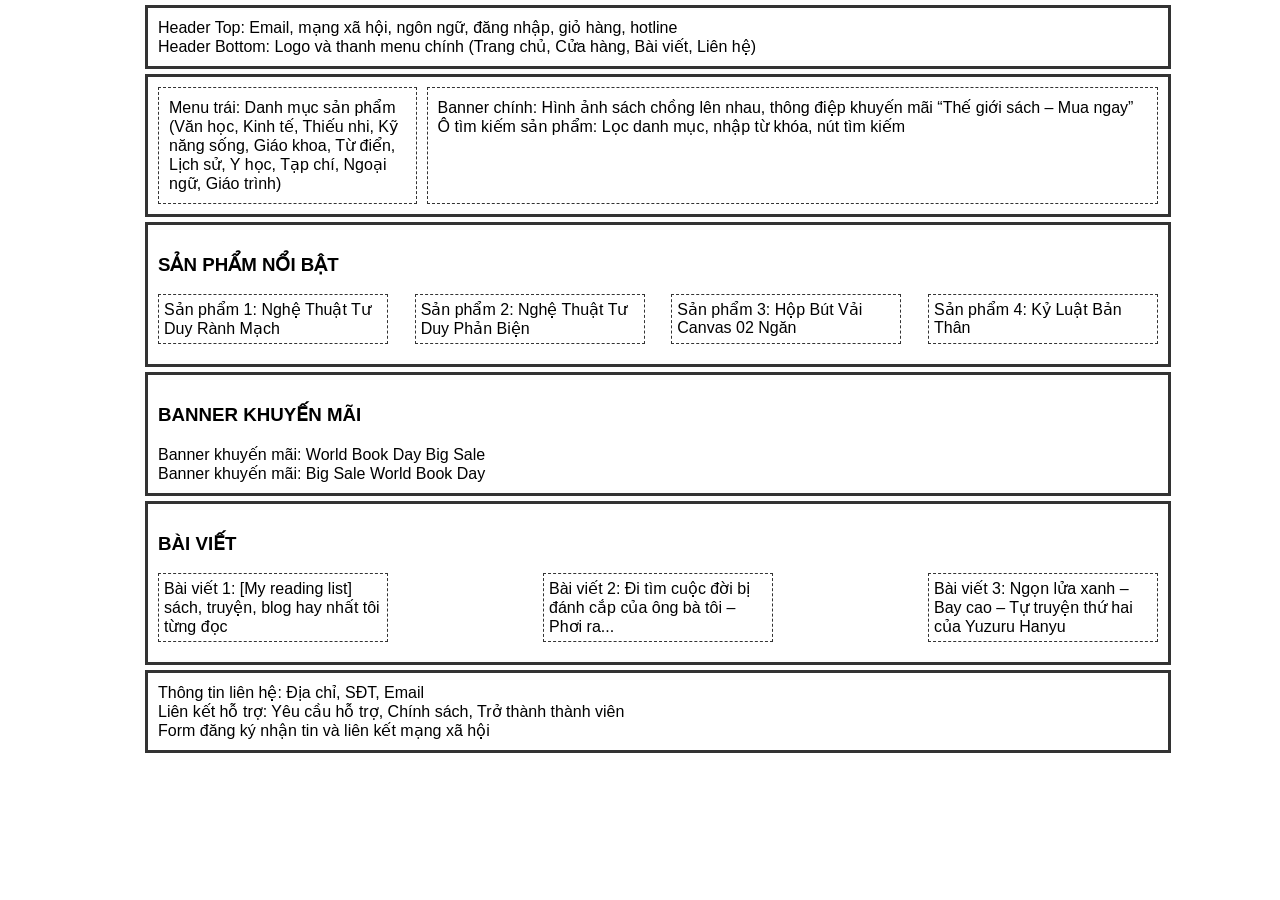
<file: baitap/Lab05/Bai_2/index.html>
<!DOCTYPE html>
<html lang="vi">

<!-- Mirrored from stu-nghia.info/Demo_DH52102716/Lab05/Bai_2/index.html by HTTrack Website Copier/3.x [XR&CO'2014], Fri, 15 May 2026 19:34:02 GMT -->
<head>
  <meta charset="UTF-8">
  <title>Bố cục BookStore - Banner riêng</title>
  <style>
    /* * {
        box-sizing: border-box;
    } */
    body {
      margin: 0;
      font-family: Arial, sans-serif;
      max-width: 1000px;
      margin: 0 auto;
    }
    .section {
      border: 3px solid #333;
      padding: 10px;
      margin: 5px;
    }
    .header, .featured-products, .promo-banner, .articles, .footer {
      width: 100%;
    }
    /* Khối menu + banner */
    .menu-banner {
      display: flex;
      justify-content: space-between;
      width: 100%;
    }
    .menu-left {
      flex: 1;
      border: 1px dashed #333;
      padding: 10px;
      margin-right: 10px;
    }
    .banner-right {
      flex: 3;
      border: 1px dashed #333;
      padding: 10px;
    }
    .product-list, .article-list {
      display: flex;
      justify-content: space-between;
      flex-wrap: wrap;
    }
    .product-item, .article-item {
      border: 1px dashed #333;
      padding: 5px;
      width: 23%;
      box-sizing: border-box;
      margin-bottom: 10px;
    }
  </style>
</head>
<body>
  <!-- Header -->
  <div class="section header">
    <div>Header Top: Email, mạng xã hội, ngôn ngữ, đăng nhập, giỏ hàng, hotline</div>
    <div>Header Bottom: Logo và thanh menu chính (Trang chủ, Cửa hàng, Bài viết, Liên hệ)</div>
  </div>

  <!-- Khối Menu + Banner -->
  <div class="section menu-banner">
    <div class="menu-left">
      Menu trái: Danh mục sản phẩm (Văn học, Kinh tế, Thiếu nhi, Kỹ năng sống, Giáo khoa, Từ điển, Lịch sử, Y học, Tạp chí, Ngoại ngữ, Giáo trình)
    </div>
    <div class="banner-right">
      Banner chính: Hình ảnh sách chồng lên nhau, thông điệp khuyến mãi “Thế giới sách – Mua ngay”
      <div>Ô tìm kiếm sản phẩm: Lọc danh mục, nhập từ khóa, nút tìm kiếm</div>
    </div>
  </div>

  <!-- Sản phẩm nổi bật -->
  <div class="section featured-products">
    <h3>SẢN PHẨM NỔI BẬT</h3>
    <div class="product-list">
      <div class="product-item">Sản phẩm 1: Nghệ Thuật Tư Duy Rành Mạch</div>
      <div class="product-item">Sản phẩm 2: Nghệ Thuật Tư Duy Phản Biện</div>
      <div class="product-item">Sản phẩm 3: Hộp Bút Vải Canvas 02 Ngăn</div>
      <div class="product-item">Sản phẩm 4: Kỷ Luật Bản Thân</div>
    </div>
  </div>

  <!-- Banner khuyến mãi riêng -->
  <div class="section promo-banner">
    <h3>BANNER KHUYẾN MÃI</h3>
    <div>Banner khuyến mãi: World Book Day Big Sale</div>
    <div>Banner khuyến mãi: Big Sale World Book Day</div>
  </div>

  <!-- Bài viết -->
  <div class="section articles">
    <h3>BÀI VIẾT</h3>
    <div class="article-list">
      <div class="article-item">Bài viết 1: [My reading list] sách, truyện, blog hay nhất tôi từng đọc</div>
      <div class="article-item">Bài viết 2: Đi tìm cuộc đời bị đánh cắp của ông bà tôi – Phơi ra...</div>
      <div class="article-item">Bài viết 3: Ngọn lửa xanh – Bay cao – Tự truyện thứ hai của Yuzuru Hanyu</div>
    </div>
  </div>

  <!-- Footer -->
  <div class="section footer">
    <div>Thông tin liên hệ: Địa chỉ, SĐT, Email</div>
    <div>Liên kết hỗ trợ: Yêu cầu hỗ trợ, Chính sách, Trở thành thành viên</div>
    <div>Form đăng ký nhận tin và liên kết mạng xã hội</div>
  </div>
</body>

<!-- Mirrored from stu-nghia.info/Demo_DH52102716/Lab05/Bai_2/index.html by HTTrack Website Copier/3.x [XR&CO'2014], Fri, 15 May 2026 19:34:02 GMT -->
</html>
</file>
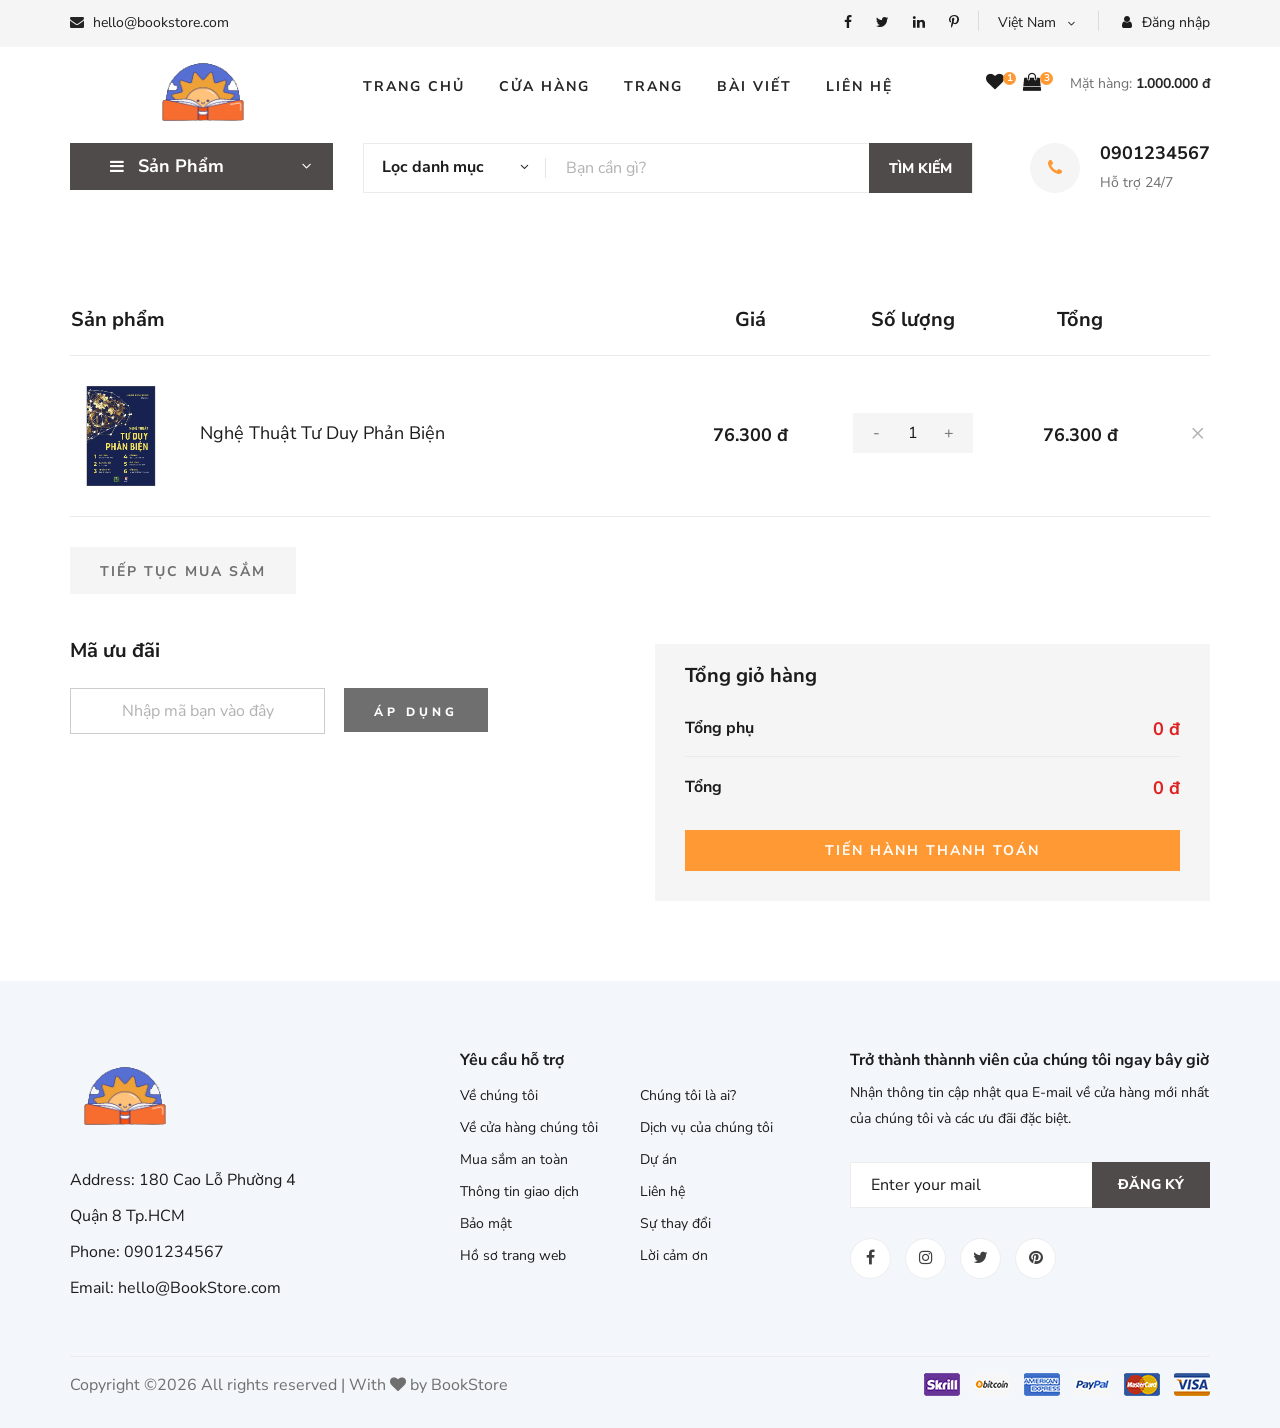
<file: baitap/Lab07/demo_bai_2/index.html>
<!DOCTYPE html>
<html lang="zxx">


<!-- Mirrored from stu-nghia.info/Demo_DH52102716/Lab07/demo_bai_2/index.html by HTTrack Website Copier/3.x [XR&CO'2014], Fri, 15 May 2026 19:34:45 GMT -->
<head>
    <meta charset="UTF-8">
    <meta name="description" content="Ogani Template">
    <meta name="keywords" content="Ogani, unica, creative, html">
    <meta name="viewport" content="width=device-width, initial-scale=1.0">
    <meta http-equiv="X-UA-Compatible" content="ie=edge">
    <title>Nice | BookStore</title>
    
    <!-- Google Font -->
    <link href="https://fonts.googleapis.com/css2?family=Nunito%20Sans:wght@200;300;400;600;900&amp;display=swap" rel="stylesheet">
    
    <!-- Css Styles -->
    <link rel="stylesheet" href="css/bootstrap.min.css" type="text/css">
    <link rel="stylesheet" href="css/font-awesome.min.css" type="text/css">
    <link rel="stylesheet" href="css/elegant-icons.css" type="text/css">
    <link rel="stylesheet" href="css/nice-select.css" type="text/css">
    <link rel="stylesheet" href="css/jquery-ui.min.css" type="text/css">
    <link rel="stylesheet" href="css/owl.carousel.min.css" type="text/css">
    <link rel="stylesheet" href="css/slicknav.min.css" type="text/css">
    <link rel="stylesheet" href="css/style.css" type="text/css">


</head>

<body>
    <!-- Page Preloder -->
    <div id="preloder">
        <div class="loader"></div>
    </div>

    <!-- Humberger Begin -->
    <div class="humberger__menu__overlay"></div>
    <div class="humberger__menu__wrapper">
        <div class="humberger__menu__logo">
            <a href="#"><img src="img/logo.png" alt=""></a>
        </div>
        <div class="humberger__menu__cart">
            <ul>
                <li><a href="#"><i class="fa fa-heart"></i> <span>1</span></a></li>
                <li><a href="#"><i class="fa fa-shopping-bag"></i> <span>3</span></a></li>
            </ul>
            <div class="header__cart__price">Mặt hàng: <span>1.000.000 đ</span></div>
        </div>
        <div class="humberger__menu__widget">
            <div class="header__top__right__language">
                <div>Việt Nam</div>
                <span class="arrow_carrot-down"></span>
                <ul>
                    <li><a href="#">Spanis</a></li>
                    <li><a href="#">English</a></li>
                </ul>
            </div>
            <div class="header__top__right__auth">
                <a href="#"><i class="fa fa-user"></i> Đăng nhập</a>
            </div>
        </div>
        <nav class="humberger__menu__nav mobile-menu">
            <ul>
                <li><a href="index.html">Trang chủ</a></li>
                <li><a href="shop-grid.html">Cửa hàng</a></li>
                <li><a href="#">Trang</a>
                    <ul class="header__menu__dropdown">
                        <li><a href="shop-details.html">Cửa hàng chi tiết</a></li>
                        <li><a href="shoping-cart.html">Giỏ hàng</a></li>
                        <li><a href="checkout.html">Thủ tục thanh toán</a></li>
                        <li><a href="blog-details.html">Chi tiết bài viết</a></li>
                    </ul>
                </li>
                <li><a href="blog.html">Bài viết</a></li>
                <li><a href="contact.html">Liên hệ</a></li>
            </ul>
        </nav>
        <div id="mobile-menu-wrap"></div>
        <div class="header__top__right__social">
            <a href="#"><i class="fa fa-facebook"></i></a>
            <a href="#"><i class="fa fa-twitter"></i></a>
            <a href="#"><i class="fa fa-linkedin"></i></a>
            <a href="#"><i class="fa fa-pinterest-p"></i></a>
        </div>
        <div class="humberger__menu__contact">
            <ul>
                <li><i class="fa fa-envelope"></i> hello@bookstore.com</li>
            </ul>
        </div>
    </div>
    <!-- Humberger End -->

    <!-- Header Section Begin -->
    <header class="header">
        <div class="header__top">
            <div class="container">
                <div class="row">
                    <div class="col-lg-6 col-md-6">
                        <div class="header__top__left">
                            <ul>
                                <li><i class="fa fa-envelope"></i> hello@bookstore.com</li>
                            </ul>
                        </div>
                    </div>
                    <div class="col-lg-6 col-md-6">
                        <div class="header__top__right">
                            <div class="header__top__right__social">
                                <a href="#"><i class="fa fa-facebook"></i></a>
                                <a href="#"><i class="fa fa-twitter"></i></a>
                                <a href="#"><i class="fa fa-linkedin"></i></a>
                                <a href="#"><i class="fa fa-pinterest-p"></i></a>
                            </div>
                            <div class="header__top__right__language">
                                <div>Việt Nam</div>
                                <span class="arrow_carrot-down"></span>
                                <ul>
                                    <li><a href="#">Spanis</a></li>
                                    <li><a href="#">English</a></li>
                                </ul>
                            </div>
                            <div class="header__top__right__auth">
                                <a href="#"><i class="fa fa-user"></i> Đăng nhập</a>
                            </div>
                        </div>
                    </div>
                </div>
            </div>
        </div>
        <div class="container">
            <div class="row">
                <div class="col-lg-3">
                    <div class="header__logo">
                        <a href="index.html"><img src="img/logo.png" alt=""></a>
                    </div>
                </div>
                <div class="col-lg-6">
                    <nav class="header__menu">
                        <ul class="ul-menu">
                            <li><a href="index.html">Trang chủ</a></li>
                            <li><a href="shop-grid.html">Cửa hàng</a></li>
                            <li><a href="#">Trang</a>
                                <ul class="header__menu__dropdown">
                                    <li><a href="shop-details.html">Cửa hàng chi tiết</a></li>
                                    <li><a href="shoping-cart.html">Giỏ hàng</a></li>
                                    <li><a href="checkout.html">Thủ tục thanh toán</a></li>
                                    <li><a href="blog-details.html">Chi tiết bài viết</a></li>
                                </ul>
                            </li>
                            <li><a href="blog.html">Bài viết</a></li>
                            <li><a href="contact.html">Liên hệ</a></li>
                        </ul>
                    </nav>
                </div>
                <div class="col-lg-3">
                    <div class="header__cart">
                        <ul>
                            <li><a href="#"><i class="fa fa-heart"></i> <span>1</span></a></li>
                            <li><a href="#"><i class="fa fa-shopping-bag"></i> <span>3</span></a></li>
                        </ul>
                        <div class="header__cart__price">Mặt hàng: <span>1.000.000 đ</span></div>
                    </div>
                </div>
            </div>
            <div class="humberger__open">
                <i class="fa fa-bars"></i>
            </div>
        </div>
    </header>
    <!-- Header Section End -->

    <!-- Hero Section Begin -->
    <section class="hero hero-normal">
        <div class="container">
            <div class="row">
                <div class="col-lg-3">
                    <div class="hero__categories">
                        <div class="hero__categories__all">
                            <i class="fa fa-bars"></i>
                            <span>Sản Phẩm</span>
                        </div>
                        <ul>
                            <li><a href="#">Văn học</a></li>
                            <li><a href="#">Kinh tế</a></li>
                            <li><a href="#">Thiếu nhi</a></li>
                            <li><a href="#">Kĩ năng sống</a></li>
                            <li><a href="#">Giáo khoa</a></li>
                            <li><a href="#">Từ điển</a></li>
                            <li><a href="#">Lịch sử</a></li>
                            <li><a href="#">Y học</a></li>
                            <li><a href="#">Tạp chí</a></li>
                            <li><a href="#">Ngoại ngữ</a></li>
                            <li><a href="#">Giáo trình</a></li>
                        </ul>
                    </div>
                </div>
                <div class="col-lg-9">
                    <div class="hero__search">
                        <div class="hero__search__form">
                            <form action="#">
                                <div class="hero__search__categories">
                                    Lọc danh mục
                                    <span class="arrow_carrot-down"></span>
                                </div>
                                <input type="text" placeholder="Bạn cần gì?">
                                <button type="submit" class="site-btn">TÌM KIẾM</button>
                            </form>
                        </div>
                        <div class="hero__search__phone">
                            <div class="hero__search__phone__icon">
                                <i class="fa fa-phone"></i>
                            </div>
                            <div class="hero__search__phone__text">
                                <h5>0901234567</h5>
                                <span>Hỗ trợ 24/7 </span>
                            </div>
                        </div>
                    </div>
                </div>
            </div>
        </div>
    </section>
    <!-- Hero Section End -->

    <!-- Shoping Cart Section Begin -->
    <section class="shoping-cart spad">
        <div class="container">
            <div class="row">
                <div class="col-lg-12">
                    <div class="shoping__cart__table">
                        <table>
                            <thead>
                                <tr>
                                    <th class="shoping__product">Sản phẩm</th>
                                    <th>Giá</th>
                                    <th>Số lượng</th>
                                    <th>Tổng</th>
                                    <th></th>
                                </tr>
                            </thead>
                            <tbody>
                                <tr>
                                    <td class="shoping__cart__item">
                                        <img src="img/featured/Book_2.jpg" alt="" width="100px">
                                        <h5>Nghệ Thuật Tư Duy Phản Biện</h5>
                                    </td>
                                    <td class="shoping__cart__price">
                                        76.300 đ
                                    </td>
                                    <td class="shoping__cart__quantity">
                                        <div class="quantity">
                                            <div class="pro-qty">
                                                <input value="1" id="quantity" >
                                            </div>
                                        </div>
                                    </td>
                                    <td class="shoping__cart__total" id="total">
                                        76.300 đ
                                    </td>
                                    <td class="shoping__cart__item__close">
                                        <span class="icon_close"></span>
                                    </td>
                                </tr>
                            </tbody>
                        </table>
                    </div>
                </div>
            </div>
            <div class="row">
                <div class="col-lg-12">
                    <div class="shoping__cart__btns">
                        <a href="#" class="primary-btn cart-btn">TIẾP TỤC MUA SẮM</a>
                    </div>
                </div>
                <div class="col-lg-6">
                    <div class="shoping__continue">
                        <div class="shoping__discount">
                            <h5>Mã ưu đãi</h5>
                            <form action="#">
                                <input type="text" placeholder="Nhập mã bạn vào đây">
                                <button type="submit" class="site-btn">ÁP DỤNG</button>
                            </form>
                        </div>
                    </div>
                </div>
                <div class="col-lg-6">
                    <div class="shoping__checkout">
                        <h5>Tổng giỏ hàng</h5>
                        <ul>
                            <li>Tổng phụ <span>0 đ</span></li>
                            <li>Tổng <span>0 đ</span></li>
                        </ul>
                        <a href="#" class="primary-btn">Tiến hành thanh toán</a>
                    </div>
                </div>
            </div>
        </div>
    </section>
    <!-- Shoping Cart Section End -->


    <!-- Footer Section Begin -->
    <footer class="footer spad">
        <div class="container">
            <div class="row">
                <div class="col-lg-3 col-md-6 col-sm-6">
                    <div class="footer__about">
                        <div class="footer__about__logo">
                            <a href="index.html"><img src="img/logo.png" alt=""></a>
                        </div>
                        <ul>
                            <li>Address: 180 Cao Lỗ Phường 4 Quận 8 Tp.HCM</li>
                            <li>Phone: 0901234567</li>
                            <li>Email: hello@BookStore.com</li>
                        </ul>
                    </div>
                </div>
                <div class="col-lg-4 col-md-6 col-sm-6 offset-lg-1">
                    <div class="footer__widget">
                        <h6>
                            Yêu cầu hỗ trợ</h6>
                        <ul>
                            <li><a href="#">Về chúng tôi</a></li>
                            <li><a href="#">Về cửa hàng chúng tôi</a></li>
                            <li><a href="#">Mua sắm an toàn</a></li>
                            <li><a href="#">Thông tin giao dịch</a></li>
                            <li><a href="#">Bảo mật</a></li>
                            <li><a href="#">Hồ sơ trang web</a></li>
                        </ul>
                        <ul>
                            <li><a href="#">Chúng tôi là ai?</a></li>
                            <li><a href="#">Dịch vụ của chúng tôi</a></li>
                            <li><a href="#">Dự án</a></li>
                            <li><a href="#">Liên hệ</a></li>
                            <li><a href="#">Sự thay đổi</a></li>
                            <li><a href="#">Lời cảm ơn</a></li>
                        </ul>
                    </div>
                </div>
                <div class="col-lg-4 col-md-12">
                    <div class="footer__widget">
                        <h6>Trở thành thànnh viên của chúng tôi ngay bây giờ</h6>
                        <p>Nhận thông tin cập nhật qua E-mail về cửa hàng mới nhất của chúng tôi và các ưu đãi đặc biệt.</p>
                        <form action="#">
                            <input type="text" placeholder="Enter your mail">
                            <button type="submit" class="site-btn">Đăng ký</button>
                        </form>
                        <div class="footer__widget__social">
                            <a href="#"><i class="fa fa-facebook"></i></a>
                            <a href="#"><i class="fa fa-instagram"></i></a>
                            <a href="#"><i class="fa fa-twitter"></i></a>
                            <a href="#"><i class="fa fa-pinterest"></i></a>
                        </div>
                    </div>
                </div>
            </div>
            <div class="row">
                <div class="col-lg-12">
                    <div class="footer__copyright">
                        <div class="footer__copyright__text"><p>
  Copyright &copy;<script>document.write(new Date().getFullYear());</script> All rights reserved | With <i class="fa fa-heart" aria-hidden="true"></i> by BookStore</a>
  </p></div>
                        <div class="footer__copyright__payment"><img src="img/payment-item.png" alt=""></div>
                    </div>
                </div>
            </div>
        </div>
    </footer>
    <!-- Footer Section End -->

    <!-- Js Plugins -->
    <script src="js/jquery-3.3.1.min.js"></script>
    <script src="js/bootstrap.min.js"></script>
    <script src="js/jquery.nice-select.min.js"></script>
    <script src="js/jquery-ui.min.js"></script>
    <script src="js/jquery.slicknav.js"></script>
    <script src="js/mixitup.min.js"></script>
    <script src="js/owl.carousel.min.js"></script>
    <script src="js/main.js"></script>


</body>


<!-- Mirrored from stu-nghia.info/Demo_DH52102716/Lab07/demo_bai_2/index.html by HTTrack Website Copier/3.x [XR&CO'2014], Fri, 15 May 2026 19:34:55 GMT -->
</html>
</file>
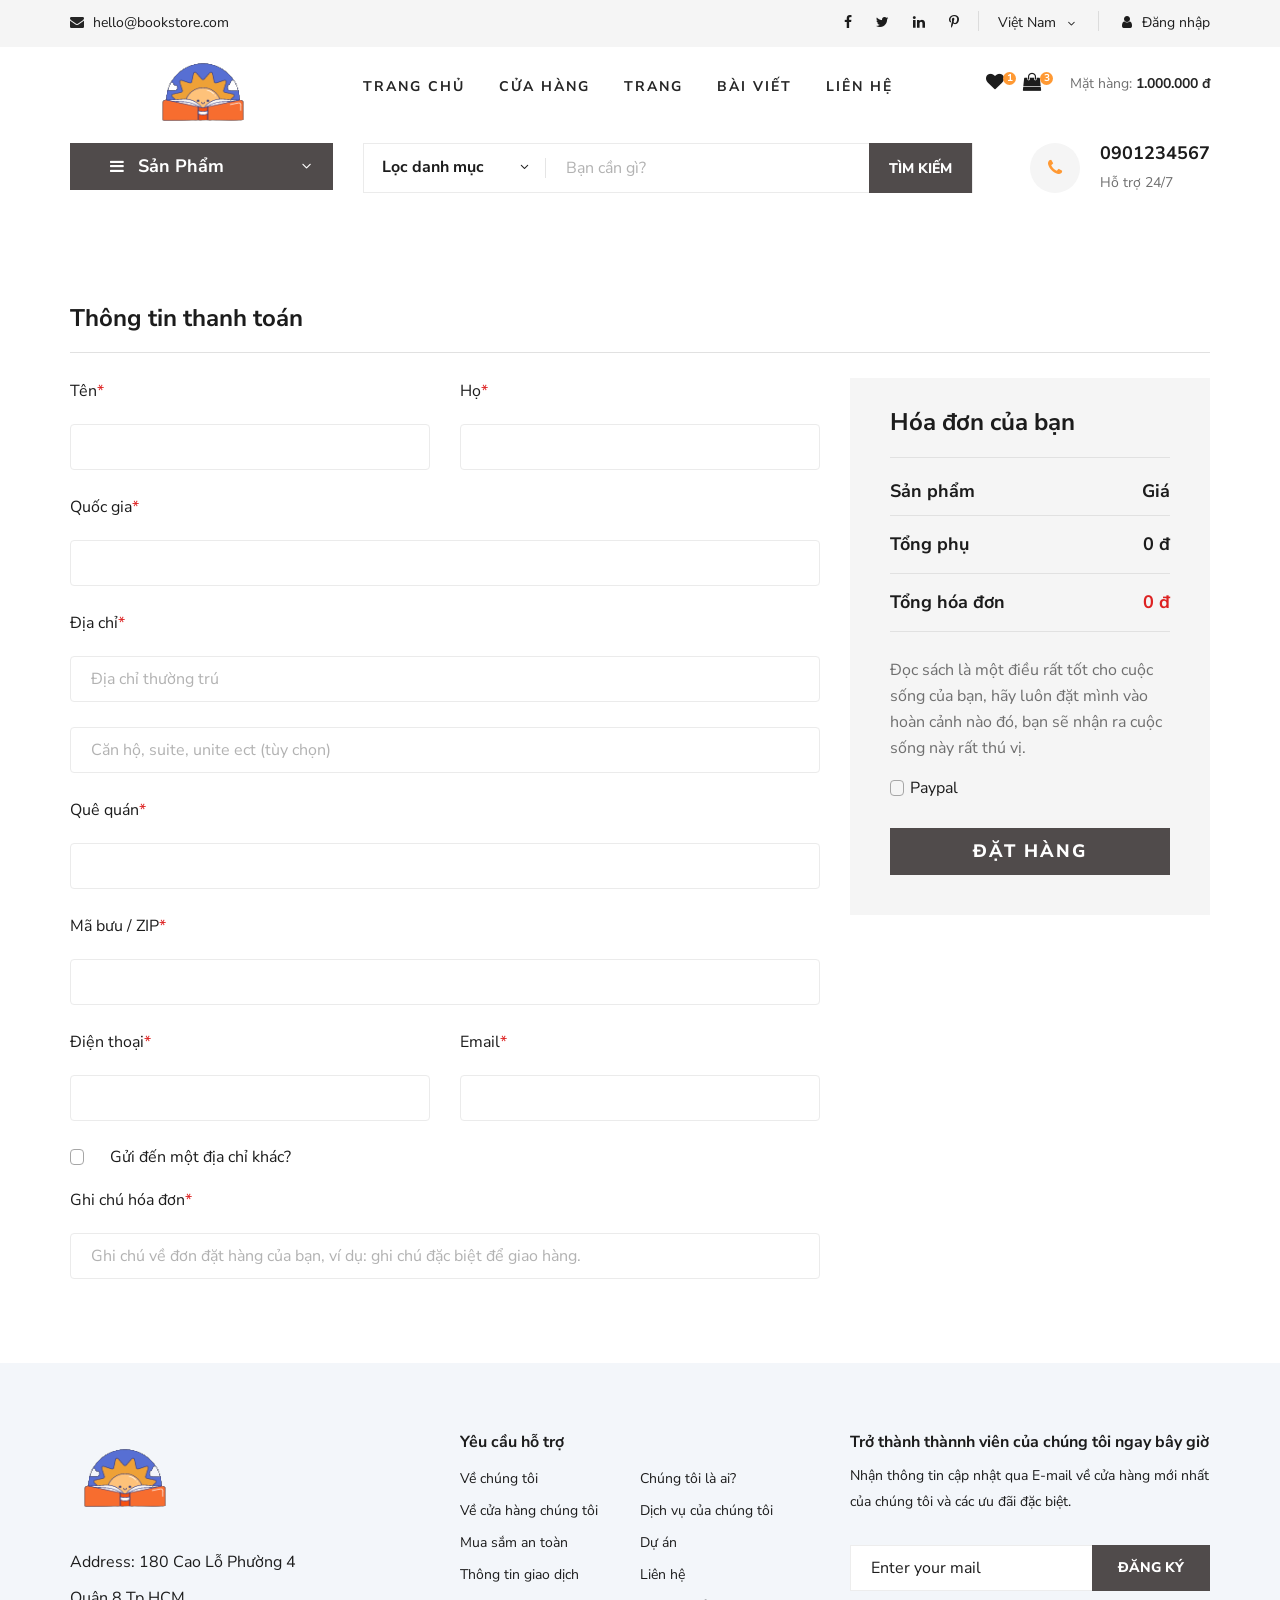
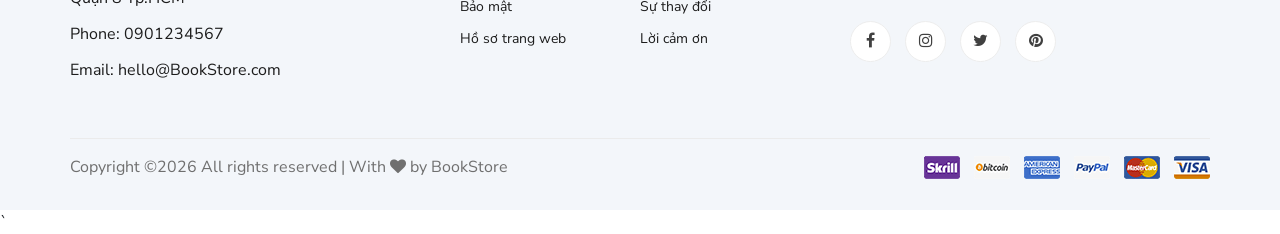
<file: baitap/Lab07/Vi_du/index.html>
<!DOCTYPE html>
<html lang="zxx">


<!-- Mirrored from stu-nghia.info/Demo_DH52102716/Lab07/Vi_du/index.html by HTTrack Website Copier/3.x [XR&CO'2014], Fri, 15 May 2026 19:34:33 GMT -->
<head>
    <meta charset="UTF-8">
    <meta name="description" content="Ogani Template">
    <meta name="keywords" content="Ogani, unica, creative, html">
    <meta name="viewport" content="width=device-width, initial-scale=1.0">
    <meta http-equiv="X-UA-Compatible" content="ie=edge">
    <title>Nice | BookStore</title>
    
    <!-- Google Font -->
    <link href="https://fonts.googleapis.com/css2?family=Nunito%20Sans:wght@200;300;400;600;900&amp;display=swap" rel="stylesheet">
    
    <!-- Css Styles -->
    <link rel="stylesheet" href="css/bootstrap.min.css" type="text/css">
    <link rel="stylesheet" href="css/font-awesome.min.css" type="text/css">
    <link rel="stylesheet" href="css/elegant-icons.css" type="text/css">
    <link rel="stylesheet" href="css/nice-select.css" type="text/css">
    <link rel="stylesheet" href="css/jquery-ui.min.css" type="text/css">
    <link rel="stylesheet" href="css/owl.carousel.min.css" type="text/css">
    <link rel="stylesheet" href="css/slicknav.min.css" type="text/css">
    <link rel="stylesheet" href="css/style.css" type="text/css">


    <style>
        .error-message {
            color: red;
            font-size: 14px; 
            margin-top: 5px; 
        }
    </style>
</head>

<body>
    <!-- Page Preloder -->
    <div id="preloder">
        <div class="loader"></div>
    </div>

    <!-- Humberger Begin -->
    <div class="humberger__menu__overlay"></div>
    <div class="humberger__menu__wrapper">
        <div class="humberger__menu__logo">
            <a href="#"><img src="img/logo.png" alt=""></a>
        </div>
        <div class="humberger__menu__cart">
            <ul>
                <li><a href="#"><i class="fa fa-heart"></i> <span>1</span></a></li>
                <li><a href="#"><i class="fa fa-shopping-bag"></i> <span>3</span></a></li>
            </ul>
            <div class="header__cart__price">Mặt hàng: <span>1.000.000 đ</span></div>
        </div>
        <div class="humberger__menu__widget">
            <div class="header__top__right__language">
                <div>Việt Nam</div>
                <span class="arrow_carrot-down"></span>
                <ul>
                    <li><a href="#">Spanis</a></li>
                    <li><a href="#">English</a></li>
                </ul>
            </div>
            <div class="header__top__right__auth">
                <a href="#"><i class="fa fa-user"></i> Đăng nhập</a>
            </div>
        </div>
        <nav class="humberger__menu__nav mobile-menu">
            <ul>
                <li><a href="index.html">Trang chủ</a></li>
                <li><a href="shop-grid.html">Cửa hàng</a></li>
                <li><a href="#">Trang</a>
                    <ul class="header__menu__dropdown">
                        <li><a href="shop-details.html">Cửa hàng chi tiết</a></li>
                        <li><a href="shoping-cart.html">Giỏ hàng</a></li>
                        <li><a href="checkout.html">Thủ tục thanh toán</a></li>
                        <li><a href="blog-details.html">Chi tiết bài viết</a></li>
                    </ul>
                </li>
                <li><a href="blog.html">Bài viết</a></li>
                <li><a href="contact.html">Liên hệ</a></li>
            </ul>
        </nav>
        <div id="mobile-menu-wrap"></div>
        <div class="header__top__right__social">
            <a href="#"><i class="fa fa-facebook"></i></a>
            <a href="#"><i class="fa fa-twitter"></i></a>
            <a href="#"><i class="fa fa-linkedin"></i></a>
            <a href="#"><i class="fa fa-pinterest-p"></i></a>
        </div>
        <div class="humberger__menu__contact">
            <ul>
                <li><i class="fa fa-envelope"></i> hello@bookstore.com</li>
            </ul>
        </div>
    </div>
    <!-- Humberger End -->

    <!-- Header Section Begin -->
    <header class="header">
        <div class="header__top">
            <div class="container">
                <div class="row">
                    <div class="col-lg-6 col-md-6">
                        <div class="header__top__left">
                            <ul>
                                <li><i class="fa fa-envelope"></i> hello@bookstore.com</li>
                            </ul>
                        </div>
                    </div>
                    <div class="col-lg-6 col-md-6">
                        <div class="header__top__right">
                            <div class="header__top__right__social">
                                <a href="#"><i class="fa fa-facebook"></i></a>
                                <a href="#"><i class="fa fa-twitter"></i></a>
                                <a href="#"><i class="fa fa-linkedin"></i></a>
                                <a href="#"><i class="fa fa-pinterest-p"></i></a>
                            </div>
                            <div class="header__top__right__language">
                                <div>Việt Nam</div>
                                <span class="arrow_carrot-down"></span>
                                <ul>
                                    <li><a href="#">Spanis</a></li>
                                    <li><a href="#">English</a></li>
                                </ul>
                            </div>
                            <div class="header__top__right__auth">
                                <a href="#"><i class="fa fa-user"></i> Đăng nhập</a>
                            </div>
                        </div>
                    </div>
                </div>
            </div>
        </div>
        <div class="container">
            <div class="row">
                <div class="col-lg-3">
                    <div class="header__logo">
                        <a href="index.html"><img src="img/logo.png" alt=""></a>
                    </div>
                </div>
                <div class="col-lg-6">
                    <nav class="header__menu">
                        <ul class="ul-menu">
                            <li><a href="index.html">Trang chủ</a></li>
                            <li><a href="shop-grid.html">Cửa hàng</a></li>
                            <li><a href="#">Trang</a>
                                <ul class="header__menu__dropdown">
                                    <li><a href="shop-details.html">Cửa hàng chi tiết</a></li>
                                    <li><a href="shoping-cart.html">Giỏ hàng</a></li>
                                    <li><a href="checkout.html">Thủ tục thanh toán</a></li>
                                    <li><a href="blog-details.html">Chi tiết bài viết</a></li>
                                </ul>
                            </li>
                            <li><a href="blog.html">Bài viết</a></li>
                            <li><a href="contact.html">Liên hệ</a></li>
                        </ul>
                    </nav>
                </div>
                <div class="col-lg-3">
                    <div class="header__cart">
                        <ul>
                            <li><a href="#"><i class="fa fa-heart"></i> <span>1</span></a></li>
                            <li><a href="#"><i class="fa fa-shopping-bag"></i> <span>3</span></a></li>
                        </ul>
                        <div class="header__cart__price">Mặt hàng: <span>1.000.000 đ</span></div>
                    </div>
                </div>
            </div>
            <div class="humberger__open">
                <i class="fa fa-bars"></i>
            </div>
        </div>
    </header>
    <!-- Header Section End -->

    <!-- Hero Section Begin -->
    <section class="hero hero-normal">
        <div class="container">
            <div class="row">
                <div class="col-lg-3">
                    <div class="hero__categories">
                        <div class="hero__categories__all">
                            <i class="fa fa-bars"></i>
                            <span>Sản Phẩm</span>
                        </div>
                        <ul>
                            <li><a href="#">Văn học</a></li>
                            <li><a href="#">Kinh tế</a></li>
                            <li><a href="#">Thiếu nhi</a></li>
                            <li><a href="#">Kĩ năng sống</a></li>
                            <li><a href="#">Giáo khoa</a></li>
                            <li><a href="#">Từ điển</a></li>
                            <li><a href="#">Lịch sử</a></li>
                            <li><a href="#">Y học</a></li>
                            <li><a href="#">Tạp chí</a></li>
                            <li><a href="#">Ngoại ngữ</a></li>
                            <li><a href="#">Giáo trình</a></li>
                        </ul>
                    </div>
                </div>
                <div class="col-lg-9">
                    <div class="hero__search">
                        <div class="hero__search__form">
                            <form action="#">
                                <div class="hero__search__categories">
                                    Lọc danh mục
                                    <span class="arrow_carrot-down"></span>
                                </div>
                                <input type="text" placeholder="Bạn cần gì?">
                                <button type="submit" class="site-btn">TÌM KIẾM</button>
                            </form>
                        </div>
                        <div class="hero__search__phone">
                            <div class="hero__search__phone__icon">
                                <i class="fa fa-phone"></i>
                            </div>
                            <div class="hero__search__phone__text">
                                <h5>0901234567</h5>
                                <span>Hỗ trợ 24/7 </span>
                            </div>
                        </div>
                    </div>
                </div>
            </div>
        </div>
    </section>
    <!-- Hero Section End -->

     <!-- Checkout Section Begin -->
     <section class="checkout spad">
        <div class="container">
            <div class="checkout__form">
                <h4>Thông tin thanh toán</h4>
                <form id="checkoutForm" action="#">
                    <div class="row">
                        <div class="col-lg-8 col-md-6">
                            <div class="row">
                                <div class="col-lg-6">
                                    <div class="checkout__input">
                                        <p>Tên<span>*</span></p>
                                        <input type="text" id="firstNameInput">
                                        <div class="error-message" id="firstNameErrorMessage"></div>
                                    </div>
                                </div>
                                <div class="col-lg-6">
                                    <div class="checkout__input">
                                        <p>Họ<span>*</span></p>
                                        <input type="text" id="lastNameInput">
                                        <div class="error-message" id="lastNameErrorMessage"></div>
                                    </div>
                                </div>
                            </div>
                            <div class="checkout__input">
                                <p>Quốc gia<span>*</span></p>
                                <input type="text" id="nationInput">
                                <div class="error-message" id="nationErrorMessage"></div>
                            </div>
                            <div class="checkout__input">
                                <p>Địa chỉ<span>*</span></p>
                                <input type="text" placeholder="Địa chỉ thường trú" class="checkout__input__add" id="adresseInput">
                                <div class="error-message" id="adresseErrorMessage"></div>
                                <input type="text" placeholder="Căn hộ, suite, unite ect (tùy chọn)" id="suiteInput">
                                <div class="error-message" id="suiteErrorMessage"></div>
                            </div>
                            <div class="checkout__input">
                                <p>Quê quán<span>*</span></p>
                                <input type="text" id="countryInput">
                                <div class="error-message" id="countryErrorMessage"></div>
                            </div>
                            <div class="checkout__input">
                                <p>Mã bưu / ZIP<span>*</span></p>
                                <input type="text" id="zipInput">
                                <div class="error-message" id="zipErrorMessage"></div>
                            </div>
                            <div class="row">
                                <div class="col-lg-6">
                                    <div class="checkout__input">
                                        <p>Điện thoại<span>*</span></p>
                                        <input type="text" id="numInput">
                                        <div class="error-message" id="numErrorMessage"></div>
                                    </div>
                                </div>
                                <div class="col-lg-6">
                                    <div class="checkout__input">
                                        <p>Email<span>*</span></p>
                                        <input type="text" id="emailInput">
                                        <div class="error-message" id="emailErrorMessage"></div>
                                    </div>
                                </div>
                            </div>
                           
                            <div class="checkout__input__checkbox">
                                <label for="diff-acc">
                                    Gửi đến một địa chỉ khác?
                                    <input type="checkbox" id="diff-acc">
                                    <span class="checkmark"></span>
                                </label>
                            </div>
                            <div class="checkout__input">
                                <p>Ghi chú hóa đơn<span>*</span></p>
                                <input type="text" placeholder="Ghi chú về đơn đặt hàng của bạn, ví dụ: ghi chú đặc biệt để giao hàng." id="noteInput">
                                <div class="error-message" id="noteErrorMessage"></div>
                            </div>
                        </div>
                        <div class="col-lg-4 col-md-6">
                            <div class="checkout__order">
                                <h4>Hóa đơn của bạn</h4>
                                <div class="checkout__order__products">Sản phẩm <span>Giá</span></div>
                               
                                <div class="checkout__order__subtotal">Tổng phụ <span>0 đ</span></div>
                                <div class="checkout__order__total">Tổng hóa đơn <span>0 đ</span></div>
                                <p>Đọc sách là một điều rất tốt cho cuộc sống của bạn, hãy luôn đặt mình vào hoàn cảnh nào đó, bạn sẽ
                                    nhận ra cuộc sống này rất thú vị.
                                </p>
                                <div class="checkout__input__checkbox">
                                    <label for="paypal">
                                        Paypal
                                        <input type="checkbox" id="paypal" onclick="validateCheckBox()">
                                        <span class="checkmark"></span>
                                    </label>
                                </div>
                                <button type="button" class="site-btn" onclick="validateForm()">Đặt hàng</button>
                            </div>
                        </div>
                    </div>
                </form>
            </div>
        </div>
    </section>
    <!-- Checkout Section End -->


    <!-- Footer Section Begin -->
    <footer class="footer spad">
        <div class="container">
            <div class="row">
                <div class="col-lg-3 col-md-6 col-sm-6">
                    <div class="footer__about">
                        <div class="footer__about__logo">
                            <a href="index.html"><img src="img/logo.png" alt=""></a>
                        </div>
                        <ul>
                            <li>Address: 180 Cao Lỗ Phường 4 Quận 8 Tp.HCM</li>
                            <li>Phone: 0901234567</li>
                            <li>Email: hello@BookStore.com</li>
                        </ul>
                    </div>
                </div>
                <div class="col-lg-4 col-md-6 col-sm-6 offset-lg-1">
                    <div class="footer__widget">
                        <h6>
                            Yêu cầu hỗ trợ</h6>
                        <ul>
                            <li><a href="#">Về chúng tôi</a></li>
                            <li><a href="#">Về cửa hàng chúng tôi</a></li>
                            <li><a href="#">Mua sắm an toàn</a></li>
                            <li><a href="#">Thông tin giao dịch</a></li>
                            <li><a href="#">Bảo mật</a></li>
                            <li><a href="#">Hồ sơ trang web</a></li>
                        </ul>
                        <ul>
                            <li><a href="#">Chúng tôi là ai?</a></li>
                            <li><a href="#">Dịch vụ của chúng tôi</a></li>
                            <li><a href="#">Dự án</a></li>
                            <li><a href="#">Liên hệ</a></li>
                            <li><a href="#">Sự thay đổi</a></li>
                            <li><a href="#">Lời cảm ơn</a></li>
                        </ul>
                    </div>
                </div>
                <div class="col-lg-4 col-md-12">
                    <div class="footer__widget">
                        <h6>Trở thành thànnh viên của chúng tôi ngay bây giờ</h6>
                        <p>Nhận thông tin cập nhật qua E-mail về cửa hàng mới nhất của chúng tôi và các ưu đãi đặc biệt.</p>
                        <form action="#">
                            <input type="text" placeholder="Enter your mail">
                            <button type="submit" class="site-btn">Đăng ký</button>
                        </form>
                        <div class="footer__widget__social">
                            <a href="#"><i class="fa fa-facebook"></i></a>
                            <a href="#"><i class="fa fa-instagram"></i></a>
                            <a href="#"><i class="fa fa-twitter"></i></a>
                            <a href="#"><i class="fa fa-pinterest"></i></a>
                        </div>
                    </div>
                </div>
            </div>
            <div class="row">
                <div class="col-lg-12">
                    <div class="footer__copyright">
                        <div class="footer__copyright__text"><p>
  Copyright &copy;<script>document.write(new Date().getFullYear());</script> All rights reserved | With <i class="fa fa-heart" aria-hidden="true"></i> by BookStore</a>
  </p></div>
                        <div class="footer__copyright__payment"><img src="img/payment-item.png" alt=""></div>
                    </div>
                </div>
            </div>
        </div>
    </footer>
    <!-- Footer Section End -->

    <!-- Js Plugins -->
    <script src="js/jquery-3.3.1.min.js"></script>
    <script src="js/bootstrap.min.js"></script>
    <script src="js/jquery.nice-select.min.js"></script>
    <script src="js/jquery-ui.min.js"></script>
    <script src="js/jquery.slicknav.js"></script>
    <script src="js/mixitup.min.js"></script>
    <script src="js/owl.carousel.min.js"></script>
    <script src="js/main.js"></script>


`
    <!-- JavaScript -->
    <script>
        function validateForm() {
            
            var firstName = firstNameInput.value.trim();
            var email = emailInput.value.trim();
            var lastName = lastNameInput.value.trim();
            var nation = nationInput.value.trim();
            var adresse = adresseInput.value.trim();
            var suite = suiteInput.value.trim();
            var country = countryInput.value.trim();
            var num = numInput.value.trim();
            var note = noteInput.value.trim()
            var zip = zipInput.value.trim();

            var isValid = true;

            if (firstName === '') {
                firstNameErrorMessage.textContent = 'Vui lòng nhập tên của bạn.';
                isValid = false;
            } else {
                firstNameErrorMessage.textContent = '';
            }

            if (lastName === '') {
                lastNameErrorMessage.textContent = 'Vui lòng nhập họ của bạn.';
                isValid = false;
            } else {
                lastNameErrorMessage.textContent = '';
            }
            if (nation === '') {
                nationErrorMessage.textContent = 'Vui lòng nhập quốc gia của bạn.';
                isValid = false;
            } else {
                nationErrorMessage.textContent = '';
            }
            if (adresse === '') {
                adresseErrorMessage.textContent = 'Vui lòng nhập địa chỉ của bạn.';
                isValid = false;
            } else {
                adresseErrorMessage.textContent = '';
            }
            if (country === '') {
                countryErrorMessage.textContent = 'Vui lòng nhập quê quán của bạn.';
                isValid = false;
            } else {
                countryErrorMessage.textContent = '';
            }
            if (suite === '') {
                suiteErrorMessage.textContent = 'Vui lòng nhập nơi ở của bạn.';
                isValid = false;
            } else {
                suiteErrorMessage.textContent = '';
            }
            if (num === '') {
                numErrorMessage.textContent = 'Vui lòng nhập số điện thoại của bạn.';
                isValid = false;
            } else {
                numErrorMessage.textContent = '';
            }
            if (note === '') {
                noteErrorMessage.textContent = 'Vui lòng nhập ghi chú của bạn.';
                isValid = false;
            } else {
                noteErrorMessage.textContent = '';
            }
            if (zip === '') {
                zipErrorMessage.textContent = 'Vui lòng nhập mã bưu của bạn.';
                isValid = false;
            } else {
                zipErrorMessage.textContent = '';
            }

            if (!validateEmail(emailInput.value)) {
                emailErrorMessage.textContent = 'Vui lòng nhập một địa chỉ email hợp lệ.';
                isValid = false;
            } else {
                emailErrorMessage.textContent = '';
            }
            
            if (isValid) {
                alert('Đặt hàng thành công!');
            }

        }
    
        function validateEmail(email) {
            var emailRegex = /\S+@\S+\.\S+/;
            return emailRegex.test(email);
        }
        

        function validateCheckBox(){
            const paymentCheckBox = document.getElementById('paypal')
            if(paymentCheckBox.checked){
                alert('Bạn đã chọn thanh toán payment')
            }
            else{
                alert('Bạn đã bỏ chọn thanh toán payment')
            }
        }
    </script>
    
</body>


<!-- Mirrored from stu-nghia.info/Demo_DH52102716/Lab07/Vi_du/index.html by HTTrack Website Copier/3.x [XR&CO'2014], Fri, 15 May 2026 19:34:44 GMT -->
</html>
</file>
<file: baitap/Lab07/demo_bai_2/css/elegant-icons.css>
@font-face {
	font-family: 'ElegantIcons';
	src:url('../fonts/ElegantIcons.eot');
	src:url('../fonts/ElegantIconsd41d.eot?#iefix') format('embedded-opentype'),
		url('../fonts/ElegantIcons.woff') format('woff'),
		url('../fonts/ElegantIcons.ttf') format('truetype'),
		url('../fonts/ElegantIcons.svg#ElegantIcons') format('svg');
	font-weight: normal;
	font-style: normal;
}

/* Use the following CSS code if you want to use data attributes for inserting your icons */
[data-icon]:before {
	font-family: 'ElegantIcons';
	content: attr(data-icon);
	speak: none;
	font-weight: normal;
	font-variant: normal;
	text-transform: none;
	line-height: 1;
	-webkit-font-smoothing: antialiased;
	-moz-osx-font-smoothing: grayscale;
}

/* Use the following CSS code if you want to have a class per icon */
/*
Instead of a list of all class selectors,
you can use the generic selector below, but it's slower:
[class*="your-class-prefix"] {
*/
.arrow_up, .arrow_down, .arrow_left, .arrow_right, .arrow_left-up, .arrow_right-up, .arrow_right-down, .arrow_left-down, .arrow-up-down, .arrow_up-down_alt, .arrow_left-right_alt, .arrow_left-right, .arrow_expand_alt2, .arrow_expand_alt, .arrow_condense, .arrow_expand, .arrow_move, .arrow_carrot-up, .arrow_carrot-down, .arrow_carrot-left, .arrow_carrot-right, .arrow_carrot-2up, .arrow_carrot-2down, .arrow_carrot-2left, .arrow_carrot-2right, .arrow_carrot-up_alt2, .arrow_carrot-down_alt2, .arrow_carrot-left_alt2, .arrow_carrot-right_alt2, .arrow_carrot-2up_alt2, .arrow_carrot-2down_alt2, .arrow_carrot-2left_alt2, .arrow_carrot-2right_alt2, .arrow_triangle-up, .arrow_triangle-down, .arrow_triangle-left, .arrow_triangle-right, .arrow_triangle-up_alt2, .arrow_triangle-down_alt2, .arrow_triangle-left_alt2, .arrow_triangle-right_alt2, .arrow_back, .icon_minus-06, .icon_plus, .icon_close, .icon_check, .icon_minus_alt2, .icon_plus_alt2, .icon_close_alt2, .icon_check_alt2, .icon_zoom-out_alt, .icon_zoom-in_alt, .icon_search, .icon_box-empty, .icon_box-selected, .icon_minus-box, .icon_plus-box, .icon_box-checked, .icon_circle-empty, .icon_circle-slelected, .icon_stop_alt2, .icon_stop, .icon_pause_alt2, .icon_pause, .icon_menu, .icon_menu-square_alt2, .icon_menu-circle_alt2, .icon_ul, .icon_ol, .icon_adjust-horiz, .icon_adjust-vert, .icon_document_alt, .icon_documents_alt, .icon_pencil, .icon_pencil-edit_alt, .icon_pencil-edit, .icon_folder-alt, .icon_folder-open_alt, .icon_folder-add_alt, .icon_info_alt, .icon_error-oct_alt, .icon_error-circle_alt, .icon_error-triangle_alt, .icon_question_alt2, .icon_question, .icon_comment_alt, .icon_chat_alt, .icon_vol-mute_alt, .icon_volume-low_alt, .icon_volume-high_alt, .icon_quotations, .icon_quotations_alt2, .icon_clock_alt, .icon_lock_alt, .icon_lock-open_alt, .icon_key_alt, .icon_cloud_alt, .icon_cloud-upload_alt, .icon_cloud-download_alt, .icon_image, .icon_images, .icon_lightbulb_alt, .icon_gift_alt, .icon_house_alt, .icon_genius, .icon_mobile, .icon_tablet, .icon_laptop, .icon_desktop, .icon_camera_alt, .icon_mail_alt, .icon_cone_alt, .icon_ribbon_alt, .icon_bag_alt, .icon_creditcard, .icon_cart_alt, .icon_paperclip, .icon_tag_alt, .icon_tags_alt, .icon_trash_alt, .icon_cursor_alt, .icon_mic_alt, .icon_compass_alt, .icon_pin_alt, .icon_pushpin_alt, .icon_map_alt, .icon_drawer_alt, .icon_toolbox_alt, .icon_book_alt, .icon_calendar, .icon_film, .icon_table, .icon_contacts_alt, .icon_headphones, .icon_lifesaver, .icon_piechart, .icon_refresh, .icon_link_alt, .icon_link, .icon_loading, .icon_blocked, .icon_archive_alt, .icon_heart_alt, .icon_star_alt, .icon_star-half_alt, .icon_star, .icon_star-half, .icon_tools, .icon_tool, .icon_cog, .icon_cogs, .arrow_up_alt, .arrow_down_alt, .arrow_left_alt, .arrow_right_alt, .arrow_left-up_alt, .arrow_right-up_alt, .arrow_right-down_alt, .arrow_left-down_alt, .arrow_condense_alt, .arrow_expand_alt3, .arrow_carrot_up_alt, .arrow_carrot-down_alt, .arrow_carrot-left_alt, .arrow_carrot-right_alt, .arrow_carrot-2up_alt, .arrow_carrot-2dwnn_alt, .arrow_carrot-2left_alt, .arrow_carrot-2right_alt, .arrow_triangle-up_alt, .arrow_triangle-down_alt, .arrow_triangle-left_alt, .arrow_triangle-right_alt, .icon_minus_alt, .icon_plus_alt, .icon_close_alt, .icon_check_alt, .icon_zoom-out, .icon_zoom-in, .icon_stop_alt, .icon_menu-square_alt, .icon_menu-circle_alt, .icon_document, .icon_documents, .icon_pencil_alt, .icon_folder, .icon_folder-open, .icon_folder-add, .icon_folder_upload, .icon_folder_download, .icon_info, .icon_error-circle, .icon_error-oct, .icon_error-triangle, .icon_question_alt, .icon_comment, .icon_chat, .icon_vol-mute, .icon_volume-low, .icon_volume-high, .icon_quotations_alt, .icon_clock, .icon_lock, .icon_lock-open, .icon_key, .icon_cloud, .icon_cloud-upload, .icon_cloud-download, .icon_lightbulb, .icon_gift, .icon_house, .icon_camera, .icon_mail, .icon_cone, .icon_ribbon, .icon_bag, .icon_cart, .icon_tag, .icon_tags, .icon_trash, .icon_cursor, .icon_mic, .icon_compass, .icon_pin, .icon_pushpin, .icon_map, .icon_drawer, .icon_toolbox, .icon_book, .icon_contacts, .icon_archive, .icon_heart, .icon_profile, .icon_group, .icon_grid-2x2, .icon_grid-3x3, .icon_music, .icon_pause_alt, .icon_phone, .icon_upload, .icon_download, .social_facebook, .social_twitter, .social_pinterest, .social_googleplus, .social_tumblr, .social_tumbleupon, .social_wordpress, .social_instagram, .social_dribbble, .social_vimeo, .social_linkedin, .social_rss, .social_deviantart, .social_share, .social_myspace, .social_skype, .social_youtube, .social_picassa, .social_googledrive, .social_flickr, .social_blogger, .social_spotify, .social_delicious, .social_facebook_circle, .social_twitter_circle, .social_pinterest_circle, .social_googleplus_circle, .social_tumblr_circle, .social_stumbleupon_circle, .social_wordpress_circle, .social_instagram_circle, .social_dribbble_circle, .social_vimeo_circle, .social_linkedin_circle, .social_rss_circle, .social_deviantart_circle, .social_share_circle, .social_myspace_circle, .social_skype_circle, .social_youtube_circle, .social_picassa_circle, .social_googledrive_alt2, .social_flickr_circle, .social_blogger_circle, .social_spotify_circle, .social_delicious_circle, .social_facebook_square, .social_twitter_square, .social_pinterest_square, .social_googleplus_square, .social_tumblr_square, .social_stumbleupon_square, .social_wordpress_square, .social_instagram_square, .social_dribbble_square, .social_vimeo_square, .social_linkedin_square, .social_rss_square, .social_deviantart_square, .social_share_square, .social_myspace_square, .social_skype_square, .social_youtube_square, .social_picassa_square, .social_googledrive_square, .social_flickr_square, .social_blogger_square, .social_spotify_square, .social_delicious_square, .icon_printer, .icon_calulator, .icon_building, .icon_floppy, .icon_drive, .icon_search-2, .icon_id, .icon_id-2, .icon_puzzle, .icon_like, .icon_dislike, .icon_mug, .icon_currency, .icon_wallet, .icon_pens, .icon_easel, .icon_flowchart, .icon_datareport, .icon_briefcase, .icon_shield, .icon_percent, .icon_globe, .icon_globe-2, .icon_target, .icon_hourglass, .icon_balance, .icon_rook, .icon_printer-alt, .icon_calculator_alt, .icon_building_alt, .icon_floppy_alt, .icon_drive_alt, .icon_search_alt, .icon_id_alt, .icon_id-2_alt, .icon_puzzle_alt, .icon_like_alt, .icon_dislike_alt, .icon_mug_alt, .icon_currency_alt, .icon_wallet_alt, .icon_pens_alt, .icon_easel_alt, .icon_flowchart_alt, .icon_datareport_alt, .icon_briefcase_alt, .icon_shield_alt, .icon_percent_alt, .icon_globe_alt, .icon_clipboard {
	font-family: 'ElegantIcons';
	speak: none;
	font-style: normal;
	font-weight: normal;
	font-variant: normal;
	text-transform: none;
	line-height: 1;
	-webkit-font-smoothing: antialiased;
}
.arrow_up:before {
	content: "\21";
}
.arrow_down:before {
	content: "\22";
}
.arrow_left:before {
	content: "\23";
}
.arrow_right:before {
	content: "\24";
}
.arrow_left-up:before {
	content: "\25";
}
.arrow_right-up:before {
	content: "\26";
}
.arrow_right-down:before {
	content: "\27";
}
.arrow_left-down:before {
	content: "\28";
}
.arrow-up-down:before {
	content: "\29";
}
.arrow_up-down_alt:before {
	content: "\2a";
}
.arrow_left-right_alt:before {
	content: "\2b";
}
.arrow_left-right:before {
	content: "\2c";
}
.arrow_expand_alt2:before {
	content: "\2d";
}
.arrow_expand_alt:before {
	content: "\2e";
}
.arrow_condense:before {
	content: "\2f";
}
.arrow_expand:before {
	content: "\30";
}
.arrow_move:before {
	content: "\31";
}
.arrow_carrot-up:before {
	content: "\32";
}
.arrow_carrot-down:before {
	content: "\33";
}
.arrow_carrot-left:before {
	content: "\34";
}
.arrow_carrot-right:before {
	content: "\35";
}
.arrow_carrot-2up:before {
	content: "\36";
}
.arrow_carrot-2down:before {
	content: "\37";
}
.arrow_carrot-2left:before {
	content: "\38";
}
.arrow_carrot-2right:before {
	content: "\39";
}
.arrow_carrot-up_alt2:before {
	content: "\3a";
}
.arrow_carrot-down_alt2:before {
	content: "\3b";
}
.arrow_carrot-left_alt2:before {
	content: "\3c";
}
.arrow_carrot-right_alt2:before {
	content: "\3d";
}
.arrow_carrot-2up_alt2:before {
	content: "\3e";
}
.arrow_carrot-2down_alt2:before {
	content: "\3f";
}
.arrow_carrot-2left_alt2:before {
	content: "\40";
}
.arrow_carrot-2right_alt2:before {
	content: "\41";
}
.arrow_triangle-up:before {
	content: "\42";
}
.arrow_triangle-down:before {
	content: "\43";
}
.arrow_triangle-left:before {
	content: "\44";
}
.arrow_triangle-right:before {
	content: "\45";
}
.arrow_triangle-up_alt2:before {
	content: "\46";
}
.arrow_triangle-down_alt2:before {
	content: "\47";
}
.arrow_triangle-left_alt2:before {
	content: "\48";
}
.arrow_triangle-right_alt2:before {
	content: "\49";
}
.arrow_back:before {
	content: "\4a";
}
.icon_minus-06:before {
	content: "\4b";
}
.icon_plus:before {
	content: "\4c";
}
.icon_close:before {
	content: "\4d";
}
.icon_check:before {
	content: "\4e";
}
.icon_minus_alt2:before {
	content: "\4f";
}
.icon_plus_alt2:before {
	content: "\50";
}
.icon_close_alt2:before {
	content: "\51";
}
.icon_check_alt2:before {
	content: "\52";
}
.icon_zoom-out_alt:before {
	content: "\53";
}
.icon_zoom-in_alt:before {
	content: "\54";
}
.icon_search:before {
	content: "\55";
}
.icon_box-empty:before {
	content: "\56";
}
.icon_box-selected:before {
	content: "\57";
}
.icon_minus-box:before {
	content: "\58";
}
.icon_plus-box:before {
	content: "\59";
}
.icon_box-checked:before {
	content: "\5a";
}
.icon_circle-empty:before {
	content: "\5b";
}
.icon_circle-slelected:before {
	content: "\5c";
}
.icon_stop_alt2:before {
	content: "\5d";
}
.icon_stop:before {
	content: "\5e";
}
.icon_pause_alt2:before {
	content: "\5f";
}
.icon_pause:before {
	content: "\60";
}
.icon_menu:before {
	content: "\61";
}
.icon_menu-square_alt2:before {
	content: "\62";
}
.icon_menu-circle_alt2:before {
	content: "\63";
}
.icon_ul:before {
	content: "\64";
}
.icon_ol:before {
	content: "\65";
}
.icon_adjust-horiz:before {
	content: "\66";
}
.icon_adjust-vert:before {
	content: "\67";
}
.icon_document_alt:before {
	content: "\68";
}
.icon_documents_alt:before {
	content: "\69";
}
.icon_pencil:before {
	content: "\6a";
}
.icon_pencil-edit_alt:before {
	content: "\6b";
}
.icon_pencil-edit:before {
	content: "\6c";
}
.icon_folder-alt:before {
	content: "\6d";
}
.icon_folder-open_alt:before {
	content: "\6e";
}
.icon_folder-add_alt:before {
	content: "\6f";
}
.icon_info_alt:before {
	content: "\70";
}
.icon_error-oct_alt:before {
	content: "\71";
}
.icon_error-circle_alt:before {
	content: "\72";
}
.icon_error-triangle_alt:before {
	content: "\73";
}
.icon_question_alt2:before {
	content: "\74";
}
.icon_question:before {
	content: "\75";
}
.icon_comment_alt:before {
	content: "\76";
}
.icon_chat_alt:before {
	content: "\77";
}
.icon_vol-mute_alt:before {
	content: "\78";
}
.icon_volume-low_alt:before {
	content: "\79";
}
.icon_volume-high_alt:before {
	content: "\7a";
}
.icon_quotations:before {
	content: "\7b";
}
.icon_quotations_alt2:before {
	content: "\7c";
}
.icon_clock_alt:before {
	content: "\7d";
}
.icon_lock_alt:before {
	content: "\7e";
}
.icon_lock-open_alt:before {
	content: "\e000";
}
.icon_key_alt:before {
	content: "\e001";
}
.icon_cloud_alt:before {
	content: "\e002";
}
.icon_cloud-upload_alt:before {
	content: "\e003";
}
.icon_cloud-download_alt:before {
	content: "\e004";
}
.icon_image:before {
	content: "\e005";
}
.icon_images:before {
	content: "\e006";
}
.icon_lightbulb_alt:before {
	content: "\e007";
}
.icon_gift_alt:before {
	content: "\e008";
}
.icon_house_alt:before {
	content: "\e009";
}
.icon_genius:before {
	content: "\e00a";
}
.icon_mobile:before {
	content: "\e00b";
}
.icon_tablet:before {
	content: "\e00c";
}
.icon_laptop:before {
	content: "\e00d";
}
.icon_desktop:before {
	content: "\e00e";
}
.icon_camera_alt:before {
	content: "\e00f";
}
.icon_mail_alt:before {
	content: "\e010";
}
.icon_cone_alt:before {
	content: "\e011";
}
.icon_ribbon_alt:before {
	content: "\e012";
}
.icon_bag_alt:before {
	content: "\e013";
}
.icon_creditcard:before {
	content: "\e014";
}
.icon_cart_alt:before {
	content: "\e015";
}
.icon_paperclip:before {
	content: "\e016";
}
.icon_tag_alt:before {
	content: "\e017";
}
.icon_tags_alt:before {
	content: "\e018";
}
.icon_trash_alt:before {
	content: "\e019";
}
.icon_cursor_alt:before {
	content: "\e01a";
}
.icon_mic_alt:before {
	content: "\e01b";
}
.icon_compass_alt:before {
	content: "\e01c";
}
.icon_pin_alt:before {
	content: "\e01d";
}
.icon_pushpin_alt:before {
	content: "\e01e";
}
.icon_map_alt:before {
	content: "\e01f";
}
.icon_drawer_alt:before {
	content: "\e020";
}
.icon_toolbox_alt:before {
	content: "\e021";
}
.icon_book_alt:before {
	content: "\e022";
}
.icon_calendar:before {
	content: "\e023";
}
.icon_film:before {
	content: "\e024";
}
.icon_table:before {
	content: "\e025";
}
.icon_contacts_alt:before {
	content: "\e026";
}
.icon_headphones:before {
	content: "\e027";
}
.icon_lifesaver:before {
	content: "\e028";
}
.icon_piechart:before {
	content: "\e029";
}
.icon_refresh:before {
	content: "\e02a";
}
.icon_link_alt:before {
	content: "\e02b";
}
.icon_link:before {
	content: "\e02c";
}
.icon_loading:before {
	content: "\e02d";
}
.icon_blocked:before {
	content: "\e02e";
}
.icon_archive_alt:before {
	content: "\e02f";
}
.icon_heart_alt:before {
	content: "\e030";
}
.icon_star_alt:before {
	content: "\e031";
}
.icon_star-half_alt:before {
	content: "\e032";
}
.icon_star:before {
	content: "\e033";
}
.icon_star-half:before {
	content: "\e034";
}
.icon_tools:before {
	content: "\e035";
}
.icon_tool:before {
	content: "\e036";
}
.icon_cog:before {
	content: "\e037";
}
.icon_cogs:before {
	content: "\e038";
}
.arrow_up_alt:before {
	content: "\e039";
}
.arrow_down_alt:before {
	content: "\e03a";
}
.arrow_left_alt:before {
	content: "\e03b";
}
.arrow_right_alt:before {
	content: "\e03c";
}
.arrow_left-up_alt:before {
	content: "\e03d";
}
.arrow_right-up_alt:before {
	content: "\e03e";
}
.arrow_right-down_alt:before {
	content: "\e03f";
}
.arrow_left-down_alt:before {
	content: "\e040";
}
.arrow_condense_alt:before {
	content: "\e041";
}
.arrow_expand_alt3:before {
	content: "\e042";
}
.arrow_carrot_up_alt:before {
	content: "\e043";
}
.arrow_carrot-down_alt:before {
	content: "\e044";
}
.arrow_carrot-left_alt:before {
	content: "\e045";
}
.arrow_carrot-right_alt:before {
	content: "\e046";
}
.arrow_carrot-2up_alt:before {
	content: "\e047";
}
.arrow_carrot-2dwnn_alt:before {
	content: "\e048";
}
.arrow_carrot-2left_alt:before {
	content: "\e049";
}
.arrow_carrot-2right_alt:before {
	content: "\e04a";
}
.arrow_triangle-up_alt:before {
	content: "\e04b";
}
.arrow_triangle-down_alt:before {
	content: "\e04c";
}
.arrow_triangle-left_alt:before {
	content: "\e04d";
}
.arrow_triangle-right_alt:before {
	content: "\e04e";
}
.icon_minus_alt:before {
	content: "\e04f";
}
.icon_plus_alt:before {
	content: "\e050";
}
.icon_close_alt:before {
	content: "\e051";
}
.icon_check_alt:before {
	content: "\e052";
}
.icon_zoom-out:before {
	content: "\e053";
}
.icon_zoom-in:before {
	content: "\e054";
}
.icon_stop_alt:before {
	content: "\e055";
}
.icon_menu-square_alt:before {
	content: "\e056";
}
.icon_menu-circle_alt:before {
	content: "\e057";
}
.icon_document:before {
	content: "\e058";
}
.icon_documents:before {
	content: "\e059";
}
.icon_pencil_alt:before {
	content: "\e05a";
}
.icon_folder:before {
	content: "\e05b";
}
.icon_folder-open:before {
	content: "\e05c";
}
.icon_folder-add:before {
	content: "\e05d";
}
.icon_folder_upload:before {
	content: "\e05e";
}
.icon_folder_download:before {
	content: "\e05f";
}
.icon_info:before {
	content: "\e060";
}
.icon_error-circle:before {
	content: "\e061";
}
.icon_error-oct:before {
	content: "\e062";
}
.icon_error-triangle:before {
	content: "\e063";
}
.icon_question_alt:before {
	content: "\e064";
}
.icon_comment:before {
	content: "\e065";
}
.icon_chat:before {
	content: "\e066";
}
.icon_vol-mute:before {
	content: "\e067";
}
.icon_volume-low:before {
	content: "\e068";
}
.icon_volume-high:before {
	content: "\e069";
}
.icon_quotations_alt:before {
	content: "\e06a";
}
.icon_clock:before {
	content: "\e06b";
}
.icon_lock:before {
	content: "\e06c";
}
.icon_lock-open:before {
	content: "\e06d";
}
.icon_key:before {
	content: "\e06e";
}
.icon_cloud:before {
	content: "\e06f";
}
.icon_cloud-upload:before {
	content: "\e070";
}
.icon_cloud-download:before {
	content: "\e071";
}
.icon_lightbulb:before {
	content: "\e072";
}
.icon_gift:before {
	content: "\e073";
}
.icon_house:before {
	content: "\e074";
}
.icon_camera:before {
	content: "\e075";
}
.icon_mail:before {
	content: "\e076";
}
.icon_cone:before {
	content: "\e077";
}
.icon_ribbon:before {
	content: "\e078";
}
.icon_bag:before {
	content: "\e079";
}
.icon_cart:before {
	content: "\e07a";
}
.icon_tag:before {
	content: "\e07b";
}
.icon_tags:before {
	content: "\e07c";
}
.icon_trash:before {
	content: "\e07d";
}
.icon_cursor:before {
	content: "\e07e";
}
.icon_mic:before {
	content: "\e07f";
}
.icon_compass:before {
	content: "\e080";
}
.icon_pin:before {
	content: "\e081";
}
.icon_pushpin:before {
	content: "\e082";
}
.icon_map:before {
	content: "\e083";
}
.icon_drawer:before {
	content: "\e084";
}
.icon_toolbox:before {
	content: "\e085";
}
.icon_book:before {
	content: "\e086";
}
.icon_contacts:before {
	content: "\e087";
}
.icon_archive:before {
	content: "\e088";
}
.icon_heart:before {
	content: "\e089";
}
.icon_profile:before {
	content: "\e08a";
}
.icon_group:before {
	content: "\e08b";
}
.icon_grid-2x2:before {
	content: "\e08c";
}
.icon_grid-3x3:before {
	content: "\e08d";
}
.icon_music:before {
	content: "\e08e";
}
.icon_pause_alt:before {
	content: "\e08f";
}
.icon_phone:before {
	content: "\e090";
}
.icon_upload:before {
	content: "\e091";
}
.icon_download:before {
	content: "\e092";
}
.social_facebook:before {
	content: "\e093";
}
.social_twitter:before {
	content: "\e094";
}
.social_pinterest:before {
	content: "\e095";
}
.social_googleplus:before {
	content: "\e096";
}
.social_tumblr:before {
	content: "\e097";
}
.social_tumbleupon:before {
	content: "\e098";
}
.social_wordpress:before {
	content: "\e099";
}
.social_instagram:before {
	content: "\e09a";
}
.social_dribbble:before {
	content: "\e09b";
}
.social_vimeo:before {
	content: "\e09c";
}
.social_linkedin:before {
	content: "\e09d";
}
.social_rss:before {
	content: "\e09e";
}
.social_deviantart:before {
	content: "\e09f";
}
.social_share:before {
	content: "\e0a0";
}
.social_myspace:before {
	content: "\e0a1";
}
.social_skype:before {
	content: "\e0a2";
}
.social_youtube:before {
	content: "\e0a3";
}
.social_picassa:before {
	content: "\e0a4";
}
.social_googledrive:before {
	content: "\e0a5";
}
.social_flickr:before {
	content: "\e0a6";
}
.social_blogger:before {
	content: "\e0a7";
}
.social_spotify:before {
	content: "\e0a8";
}
.social_delicious:before {
	content: "\e0a9";
}
.social_facebook_circle:before {
	content: "\e0aa";
}
.social_twitter_circle:before {
	content: "\e0ab";
}
.social_pinterest_circle:before {
	content: "\e0ac";
}
.social_googleplus_circle:before {
	content: "\e0ad";
}
.social_tumblr_circle:before {
	content: "\e0ae";
}
.social_stumbleupon_circle:before {
	content: "\e0af";
}
.social_wordpress_circle:before {
	content: "\e0b0";
}
.social_instagram_circle:before {
	content: "\e0b1";
}
.social_dribbble_circle:before {
	content: "\e0b2";
}
.social_vimeo_circle:before {
	content: "\e0b3";
}
.social_linkedin_circle:before {
	content: "\e0b4";
}
.social_rss_circle:before {
	content: "\e0b5";
}
.social_deviantart_circle:before {
	content: "\e0b6";
}
.social_share_circle:before {
	content: "\e0b7";
}
.social_myspace_circle:before {
	content: "\e0b8";
}
.social_skype_circle:before {
	content: "\e0b9";
}
.social_youtube_circle:before {
	content: "\e0ba";
}
.social_picassa_circle:before {
	content: "\e0bb";
}
.social_googledrive_alt2:before {
	content: "\e0bc";
}
.social_flickr_circle:before {
	content: "\e0bd";
}
.social_blogger_circle:before {
	content: "\e0be";
}
.social_spotify_circle:before {
	content: "\e0bf";
}
.social_delicious_circle:before {
	content: "\e0c0";
}
.social_facebook_square:before {
	content: "\e0c1";
}
.social_twitter_square:before {
	content: "\e0c2";
}
.social_pinterest_square:before {
	content: "\e0c3";
}
.social_googleplus_square:before {
	content: "\e0c4";
}
.social_tumblr_square:before {
	content: "\e0c5";
}
.social_stumbleupon_square:before {
	content: "\e0c6";
}
.social_wordpress_square:before {
	content: "\e0c7";
}
.social_instagram_square:before {
	content: "\e0c8";
}
.social_dribbble_square:before {
	content: "\e0c9";
}
.social_vimeo_square:before {
	content: "\e0ca";
}
.social_linkedin_square:before {
	content: "\e0cb";
}
.social_rss_square:before {
	content: "\e0cc";
}
.social_deviantart_square:before {
	content: "\e0cd";
}
.social_share_square:before {
	content: "\e0ce";
}
.social_myspace_square:before {
	content: "\e0cf";
}
.social_skype_square:before {
	content: "\e0d0";
}
.social_youtube_square:before {
	content: "\e0d1";
}
.social_picassa_square:before {
	content: "\e0d2";
}
.social_googledrive_square:before {
	content: "\e0d3";
}
.social_flickr_square:before {
	content: "\e0d4";
}
.social_blogger_square:before {
	content: "\e0d5";
}
.social_spotify_square:before {
	content: "\e0d6";
}
.social_delicious_square:before {
	content: "\e0d7";
}
.icon_printer:before {
	content: "\e103";
}
.icon_calulator:before {
	content: "\e0ee";
}
.icon_building:before {
	content: "\e0ef";
}
.icon_floppy:before {
	content: "\e0e8";
}
.icon_drive:before {
	content: "\e0ea";
}
.icon_search-2:before {
	content: "\e101";
}
.icon_id:before {
	content: "\e107";
}
.icon_id-2:before {
	content: "\e108";
}
.icon_puzzle:before {
	content: "\e102";
}
.icon_like:before {
	content: "\e106";
}
.icon_dislike:before {
	content: "\e0eb";
}
.icon_mug:before {
	content: "\e105";
}
.icon_currency:before {
	content: "\e0ed";
}
.icon_wallet:before {
	content: "\e100";
}
.icon_pens:before {
	content: "\e104";
}
.icon_easel:before {
	content: "\e0e9";
}
.icon_flowchart:before {
	content: "\e109";
}
.icon_datareport:before {
	content: "\e0ec";
}
.icon_briefcase:before {
	content: "\e0fe";
}
.icon_shield:before {
	content: "\e0f6";
}
.icon_percent:before {
	content: "\e0fb";
}
.icon_globe:before {
	content: "\e0e2";
}
.icon_globe-2:before {
	content: "\e0e3";
}
.icon_target:before {
	content: "\e0f5";
}
.icon_hourglass:before {
	content: "\e0e1";
}
.icon_balance:before {
	content: "\e0ff";
}
.icon_rook:before {
	content: "\e0f8";
}
.icon_printer-alt:before {
	content: "\e0fa";
}
.icon_calculator_alt:before {
	content: "\e0e7";
}
.icon_building_alt:before {
	content: "\e0fd";
}
.icon_floppy_alt:before {
	content: "\e0e4";
}
.icon_drive_alt:before {
	content: "\e0e5";
}
.icon_search_alt:before {
	content: "\e0f7";
}
.icon_id_alt:before {
	content: "\e0e0";
}
.icon_id-2_alt:before {
	content: "\e0fc";
}
.icon_puzzle_alt:before {
	content: "\e0f9";
}
.icon_like_alt:before {
	content: "\e0dd";
}
.icon_dislike_alt:before {
	content: "\e0f1";
}
.icon_mug_alt:before {
	content: "\e0dc";
}
.icon_currency_alt:before {
	content: "\e0f3";
}
.icon_wallet_alt:before {
	content: "\e0d8";
}
.icon_pens_alt:before {
	content: "\e0db";
}
.icon_easel_alt:before {
	content: "\e0f0";
}
.icon_flowchart_alt:before {
	content: "\e0df";
}
.icon_datareport_alt:before {
	content: "\e0f2";
}
.icon_briefcase_alt:before {
	content: "\e0f4";
}
.icon_shield_alt:before {
	content: "\e0d9";
}
.icon_percent_alt:before {
	content: "\e0da";
}
.icon_globe_alt:before {
	content: "\e0de";
}
.icon_clipboard:before {
	content: "\e0e6";
}


	.glyph {
		float: left;
		text-align: center;
		padding: .75em;
		margin: .4em 1.5em .75em 0;
		width: 6em;
text-shadow: none;
	}
        .glyph_big {
        font-size: 128px;
        color: #59c5dc;
        float: left;
        margin-right: 20px;
        }

        .glyph div { padding-bottom: 10px;}

	.glyph input {
		font-family: consolas, monospace;
		font-size: 12px;
		width: 100%;
		text-align: center;
		border: 0;
		box-shadow: 0 0 0 1px #ccc;
		padding: .2em;
                -moz-border-radius: 5px;
                -webkit-border-radius: 5px;
	}
	.centered {
		margin-left: auto;
		margin-right: auto;
	}
	.glyph .fs1 {
		font-size: 2em;
	}
</file>
<file: baitap/Lab07/demo_bai_2/css/nice-select.css>
.nice-select {
  -webkit-tap-highlight-color: transparent;
  background-color: #fff;
  border-radius: 5px;
  border: solid 1px #e8e8e8;
  box-sizing: border-box;
  clear: both;
  cursor: pointer;
  display: block;
  float: left;
  font-family: inherit;
  font-size: 14px;
  font-weight: normal;
  height: 42px;
  line-height: 40px;
  outline: none;
  padding-left: 18px;
  padding-right: 30px;
  position: relative;
  text-align: left !important;
  -webkit-transition: all 0.2s ease-in-out;
  transition: all 0.2s ease-in-out;
  -webkit-user-select: none;
     -moz-user-select: none;
      -ms-user-select: none;
          user-select: none;
  white-space: nowrap;
  width: auto; }
  .nice-select:hover {
    border-color: #dbdbdb; }
  .nice-select:active, .nice-select.open, .nice-select:focus {
    border-color: #999; }
  .nice-select:after {
    border-bottom: 2px solid #999;
    border-right: 2px solid #999;
    content: '';
    display: block;
    height: 5px;
    margin-top: -4px;
    pointer-events: none;
    position: absolute;
    right: 12px;
    top: 50%;
    -webkit-transform-origin: 66% 66%;
        -ms-transform-origin: 66% 66%;
            transform-origin: 66% 66%;
    -webkit-transform: rotate(45deg);
        -ms-transform: rotate(45deg);
            transform: rotate(45deg);
    -webkit-transition: all 0.15s ease-in-out;
    transition: all 0.15s ease-in-out;
    width: 5px; }
  .nice-select.open:after {
    -webkit-transform: rotate(-135deg);
        -ms-transform: rotate(-135deg);
            transform: rotate(-135deg); }
  .nice-select.open .list {
    opacity: 1;
    pointer-events: auto;
    -webkit-transform: scale(1) translateY(0);
        -ms-transform: scale(1) translateY(0);
            transform: scale(1) translateY(0); }
  .nice-select.disabled {
    border-color: #ededed;
    color: #999;
    pointer-events: none; }
    .nice-select.disabled:after {
      border-color: #cccccc; }
  .nice-select.wide {
    width: 100%; }
    .nice-select.wide .list {
      left: 0 !important;
      right: 0 !important; }
  .nice-select.right {
    float: right; }
    .nice-select.right .list {
      left: auto;
      right: 0; }
  .nice-select.small {
    font-size: 12px;
    height: 36px;
    line-height: 34px; }
    .nice-select.small:after {
      height: 4px;
      width: 4px; }
    .nice-select.small .option {
      line-height: 34px;
      min-height: 34px; }
  .nice-select .list {
    background-color: #fff;
    border-radius: 5px;
    box-shadow: 0 0 0 1px rgba(68, 68, 68, 0.11);
    box-sizing: border-box;
    margin-top: 4px;
    opacity: 0;
    overflow: hidden;
    padding: 0;
    pointer-events: none;
    position: absolute;
    top: 100%;
    left: 0;
    -webkit-transform-origin: 50% 0;
        -ms-transform-origin: 50% 0;
            transform-origin: 50% 0;
    -webkit-transform: scale(0.75) translateY(-21px);
        -ms-transform: scale(0.75) translateY(-21px);
            transform: scale(0.75) translateY(-21px);
    -webkit-transition: all 0.2s cubic-bezier(0.5, 0, 0, 1.25), opacity 0.15s ease-out;
    transition: all 0.2s cubic-bezier(0.5, 0, 0, 1.25), opacity 0.15s ease-out;
    z-index: 9; }
    .nice-select .list:hover .option:not(:hover) {
      background-color: transparent !important; }
  .nice-select .option {
    cursor: pointer;
    font-weight: 400;
    line-height: 40px;
    list-style: none;
    min-height: 40px;
    outline: none;
    padding-left: 18px;
    padding-right: 29px;
    text-align: left;
    -webkit-transition: all 0.2s;
    transition: all 0.2s; }
    .nice-select .option:hover, .nice-select .option.focus, .nice-select .option.selected.focus {
      background-color: #f6f6f6; }
    .nice-select .option.selected {
      font-weight: bold; }
    .nice-select .option.disabled {
      background-color: transparent;
      color: #999;
      cursor: default; }

.no-csspointerevents .nice-select .list {
  display: none; }

.no-csspointerevents .nice-select.open .list {
  display: block; }
</file>
<file: baitap/Lab07/demo_bai_2/css/style.css>
html,
body {
	height: 100%;
	font-family: "Nunito Sans", sans-serif;
	-webkit-font-smoothing: antialiased;
	font-smoothing: antialiased;
}

h1,
h2,
h3,
h4,
h5,
h6 {
	margin: 0;
	color: #111111;
	font-weight: 400;
	font-family: "Nunito Sans", sans-serif;
}

h1 {
	font-size: 70px;
}

h2 {
	font-size: 36px;
}

h3 {
	font-size: 30px;
}

h4 {
	font-size: 24px;
}

h5 {
	font-size: 18px;
}

h6 {
	font-size: 16px;
}

p {
	font-size: 16px;
	font-family: "Nunito Sans", sans-serif;
	color: #6f6f6f;
	font-weight: 400;
	line-height: 26px;
	margin: 0 0 15px 0;
}

img {
	max-width: 100%;
}

input:focus,
select:focus,
button:focus,
textarea:focus {
	outline: none;
}

a:hover,
a:focus {
	text-decoration: none;
	outline: none;
	color: #ffffff;
}

ul,
ol {
	padding: 0;
	margin: 0;
}

/*---------------------
  Helper CSS
-----------------------*/

.section-title {
	margin-bottom: 50px;
	text-align: center;
}

.section-title h2 {
	color: #1c1c1c;
	font-weight: 700;
	position: relative;
}

.section-title h2:after {
	position: absolute;
	left: 0;
	bottom: -15px;
	right: 0;
	height: 4px;
	width: 80px;
	background: #ff9933;
	content: "";
	margin: 0 auto;
}

.set-bg {
	background-repeat: no-repeat;
	background-size: cover;
	background-position: top center;
}

.spad {
	padding-top: 100px;
	padding-bottom: 100px;
}

.text-white h1,
.text-white h2,
.text-white h3,
.text-white h4,
.text-white h5,
.text-white h6,
.text-white p,
.text-white span,
.text-white li,
.text-white a {
	color: #fff;
}

/* buttons */

.primary-btn {
	display: inline-block;
	font-size: 14px;
	padding: 10px 28px 10px;
	color: #ffffff;
	text-transform: uppercase;
	font-weight: 700;
	background: #ff9933;
	letter-spacing: 2px;
}

.site-btn {
	font-size: 14px;
	color: #ffffff;
	font-weight: 800;
	text-transform: uppercase;
	display: inline-block;
	padding: 10px 20px 10px;
	background: #504b4b;
	/* border-radius: 0px 10px 10px 0px; */
	border: none;
}

/* Preloder */

#preloder {
	position: fixed;
	width: 100%;
	height: 100%;
	top: 0;
	left: 0;
	z-index: 999999;
	background: #000;
}

.loader {
	width: 40px;
	height: 40px;
	position: absolute;
	top: 50%;
	left: 50%;
	margin-top: -13px;
	margin-left: -13px;
	border-radius: 60px;
	animation: loader 0.8s linear infinite;
	-webkit-animation: loader 0.8s linear infinite;
}

@keyframes loader {
	0% {
		-webkit-transform: rotate(0deg);
		transform: rotate(0deg);
		border: 4px solid #f44336;
		border-left-color: transparent;
	}
	50% {
		-webkit-transform: rotate(180deg);
		transform: rotate(180deg);
		border: 4px solid #673ab7;
		border-left-color: transparent;
	}
	100% {
		-webkit-transform: rotate(360deg);
		transform: rotate(360deg);
		border: 4px solid #f44336;
		border-left-color: transparent;
	}
}

@-webkit-keyframes loader {
	0% {
		-webkit-transform: rotate(0deg);
		border: 4px solid #f44336;
		border-left-color: transparent;
	}
	50% {
		-webkit-transform: rotate(180deg);
		border: 4px solid #673ab7;
		border-left-color: transparent;
	}
	100% {
		-webkit-transform: rotate(360deg);
		border: 4px solid #f44336;
		border-left-color: transparent;
	}
}

/*---------------------
  Header
-----------------------*/

.header__top {
	background: #f5f5f5;
}

.header__top__left {
	padding: 10px 0 13px;
}

.header__top__left ul li {
	font-size: 14px;
	color: #1c1c1c;
	display: inline-block;
	margin-right: 45px;
	position: relative;
}

.header__top__left ul li:after {
	position: absolute;
	right: -25px;
	top: 1px;
	height: 20px;
	width: 1px;
	background: #000000;
	opacity: 0.1;
	content: "";
}

.header__top__left ul li:last-child {
	margin-right: 0;
}

.header__top__left ul li:last-child:after {
	display: none;
}

.header__top__left ul li i {
	color: #252525;
	margin-right: 5px;
}

.header__top__right {
	text-align: right;
	padding: 10px 0 13px;
}

.header__top__right__social {
	position: relative;
	display: inline-block;
	margin-right: 35px;
}

.header__top__right__social:after {
	position: absolute;
	right: -20px;
	top: 1px;
	height: 20px;
	width: 1px;
	background: #000000;
	opacity: 0.1;
	content: "";
}

.header__top__right__social a {
	font-size: 14px;
	display: inline-block;
	color: #1c1c1c;
	margin-right: 20px;
}

.header__top__right__social a:last-child {
	margin-right: 0;
}

.header__top__right__language {
	position: relative;
	display: inline-block;
	margin-right: 40px;
	cursor: pointer;
}

.header__top__right__language:hover ul {
	top: 23px;
	opacity: 1;
	visibility: visible;
}

.header__top__right__language:after {
	position: absolute;
	right: -21px;
	top: 1px;
	height: 20px;
	width: 1px;
	background: #000000;
	opacity: 0.1;
	content: "";
}

.header__top__right__language img {
	margin-right: 6px;
}

.header__top__right__language div {
	font-size: 14px;
	color: #1c1c1c;
	display: inline-block;
	margin-right: 4px;
}

.header__top__right__language span {
	font-size: 14px;
	color: #1c1c1c;
	position: relative;
	top: 2px;
}

.header__top__right__language ul {
	background: #222222;
	width: 100px;
	text-align: left;
	padding: 5px 0;
	position: absolute;
	left: 0;
	top: 43px;
	z-index: 9;
	opacity: 0;
	visibility: hidden;
	-webkit-transition: all, 0.3s;
	-moz-transition: all, 0.3s;
	-ms-transition: all, 0.3s;
	-o-transition: all, 0.3s;
	transition: all, 0.3s;
}

.header__top__right__language ul li {
	list-style: none;
}

.header__top__right__language ul li a {
	font-size: 14px;
	color: #ffffff;
	padding: 5px 10px;
}

.header__top__right__auth {
	display: inline-block;
}

.header__top__right__auth a {
	display: block;
	font-size: 14px;
	color: #1c1c1c;
}

.header__top__right__auth a i {
	margin-right: 6px;
}

.header__logo {
	text-align: center;
}

.header__logo a {
	display: inline-block;
}

.header__menu {
	padding: 24px 0;
}

.header__menu ul li {
	list-style: none;
	display: inline-block;
	margin-right: 30px;
	position: relative;
}

.header__menu ul li .header__menu__dropdown {
	position: absolute;
	left: 0;
	top: 50px;
	background: #222222;
	width: 180px;
	z-index: 9;
	padding: 5px 0;
	-webkit-transition: all, 0.3s;
	-moz-transition: all, 0.3s;
	-ms-transition: all, 0.3s;
	-o-transition: all, 0.3s;
	transition: all, 0.3s;
	opacity: 0;
	visibility: hidden;
}

.header__menu ul li .header__menu__dropdown li {
	margin-right: 0;
	display: block;
}

.header__menu ul li .header__menu__dropdown li:hover>a {
	color: #ff9933;
}

.header__menu ul li .header__menu__dropdown li a {
	text-transform: capitalize;
	color: #ffffff;
	font-weight: 400;
	padding: 5px 15px;
}

.header__menu ul li.active a {
	color: #ff9933;
}

.header__menu ul li:hover .header__menu__dropdown {
	top: 30px;
	opacity: 1;
	visibility: visible;
}

.header__menu ul li:hover>a {
	color: #ff9933;
}

.header__menu ul li:last-child {
	margin-right: 0;
}

.header__menu ul li a {
	font-size: 14px;
	color: #252525;
	text-transform: uppercase;
	font-weight: 700;
	letter-spacing: 2px;
	-webkit-transition: all, 0.3s;
	-moz-transition: all, 0.3s;
	-ms-transition: all, 0.3s;
	-o-transition: all, 0.3s;
	transition: all, 0.3s;
	padding: 5px 0;
	display: block;
}

.header__cart {
	text-align: right;
	padding: 24px 0;
}

.header__cart ul {
	display: inline-block;
	margin-right: 25px;
}

.header__cart ul li {
	list-style: none;
	display: inline-block;
	margin-right: 15px;
}

.header__cart ul li:last-child {
	margin-right: 0;
}

.header__cart ul li a {
	position: relative;
}

.header__cart ul li a i {
	font-size: 18px;
	color: #1c1c1c;
}

.header__cart ul li a span {
	height: 13px;
	width: 13px;
	background: #ff9933;
	font-size: 10px;
	color: #ffffff;
	line-height: 13px;
	text-align: center;
	font-weight: 700;
	display: inline-block;
	border-radius: 50%;
	position: absolute;
	top: 0;
	right: -12px;
}

.header__cart .header__cart__price {
	font-size: 14px;
	color: #6f6f6f;
	display: inline-block;
}

.header__cart .header__cart__price span {
	color: #252525;
	font-weight: 700;
}

.humberger__menu__wrapper {
	display: none;
}

.humberger__open {
	display: none;
}

/*---------------------
  Hero
-----------------------*/

.hero {
	padding-bottom: 50px;
}

.hero.hero-normal {
	padding-bottom: 30px;
}

.hero.hero-normal .hero__categories {
	position: relative;
}

.hero.hero-normal .hero__categories ul {
	display: none;
	position: absolute;
	left: 0;
	top: 46px;
	width: 100%;
	z-index: 9;
	background: #ffffff;
}

.hero.hero-normal .hero__search {
	margin-bottom: 0;
}

.hero__categories__all {
	background: #504b4b;
	position: relative;
	padding: 10px 25px 10px 40px;
	cursor: pointer;
}

.hero__categories__all i {
	font-size: 16px;
	color: #ffffff;
	margin-right: 10px;
}

.hero__categories__all span {
	font-size: 18px;
	font-weight: 700;
	color: #ffffff;
}

.hero__categories__all:after {
	position: absolute;
	right: 18px;
	top: 9px;
	content: "3";
	font-family: "ElegantIcons";
	font-size: 18px;
	color: #ffffff;
}

.hero__categories ul {
	border: 1px solid #ebebeb;
	padding-left: 40px;
	padding-top: 10px;
	padding-bottom: 12px;
}

.hero__categories ul li {
	list-style: none;
}

.hero__categories ul li a {
	font-size: 16px;
	color: #1c1c1c;
	line-height: 39px;
	display: block;
}

.hero__search {
	overflow: hidden;
	margin-bottom: 30px;
}

.hero__search__form {
	width: 610px;
	height: 50px;
	border: 1px solid #ebebeb;
	position: relative;
	float: left;
}

.hero__search__form form .hero__search__categories {
	width: 30%;
	float: left;
	font-size: 16px;
	color: #1c1c1c;
	font-weight: 700;
	padding-left: 18px;
	padding-top: 11px;
	position: relative;
}

.hero__search__form form .hero__search__categories:after {
	position: absolute;
	right: 0;
	top: 14px;
	height: 20px;
	width: 1px;
	background: #000000;
	opacity: 0.1;
	content: "";
}

.hero__search__form form .hero__search__categories span {
	position: absolute;
	right: 14px;
	top: 14px;
}

.hero__search__form form input {
	width: 70%;
	border: none;
	height: 48px;
	font-size: 16px;
	color: #b2b2b2;
	padding-left: 20px;
}

.hero__search__form form input::placeholder {
	color: #b2b2b2;
}

.hero__search__form form button {
	position: absolute;
	right: 0;
	top: -1px;
	height: 50px;
}

.hero__search__phone {
	float: right;
}

.hero__search__phone__icon {
	font-size: 18px;
	color: #ff9933;
	height: 50px;
	width: 50px;
	background: #f5f5f5;
	line-height: 50px;
	text-align: center;
	border-radius: 50%;
	float: left;
	margin-right: 20px;
}

.hero__search__phone__text {
	overflow: hidden;
}

.hero__search__phone__text h5 {
	color: #1c1c1c;
	font-weight: 700;
	margin-bottom: 5px;
}

.hero__search__phone__text span {
	font-size: 14px;
	color: #6f6f6f;
}

.hero__item {
	height: 431px;
    display: flex;
    align-items: center;
    padding-left: 300px;
    justify-content: flex-start;
    flex-direction: row-reverse;
}

.hero__text span {
	font-size: 14px;
	text-transform: uppercase;
	font-weight: 700;
	letter-spacing: 4px;
	color: #ff9933;
}

.hero__text h2 {
	font-size: 46px;
	color: #252525;
	line-height: 52px;
	font-weight: 700;
	margin: 10px 0;
}

.hero__text p {
	margin-bottom: 35px;
}

/*---------------------
  Categories
-----------------------*/

.categories__item {
	height: 310px;
	position: relative;
}

.categories__item h5 {
	position: absolute;
	left: 0;
	width: 100%;
	padding: 0 40px;
	bottom: 20px;
	text-align: center;
}

.categories__item h5 a {
	font-size: 18px;
	color: #1c1c1c;
	font-weight: 700;
	text-transform: uppercase;
	letter-spacing: 2px;
	padding: 12px 0 10px;
	background: #ffffff;
	display: block;
	border-radius: 30px;
}

.categories__item :hover a {
	background: #ff9933;
	color: #ffffff;
}

.categories__slider .col-lg-3 {
	max-width: 100%;
}

.categories__slider.owl-carousel .owl-nav button {
	font-size: 18px;
	color: #1c1c1c;
	height: 70px;
	width: 30px;
	line-height: 70px;
	text-align: center;
	border: 1px solid #ebebeb;
	position: absolute;
	left: -35px;
	top: 50%;
	-webkit-transform: translateY(-35px);
	background: #ffffff;
}

.categories__slider.owl-carousel .owl-nav button.owl-next {
	left: auto;
	right: -35px;
}

/*---------------------
  Featured
-----------------------*/

.featured {
	padding-top: 80px;
	padding-bottom: 40px;
}

.featured__controls {
	text-align: center;
	margin-bottom: 50px;
}

.featured__controls ul li {
	list-style: none;
	font-size: 18px;
	color: #1c1c1c;
	display: inline-block;
	margin-right: 25px;
	position: relative;
	cursor: pointer;
}

.featured__controls ul li.active:after {
	opacity: 1;
}

.featured__controls ul li:after {
	position: absolute;
	left: 0;
	bottom: -2px;
	width: 100%;
	height: 2px;
	background: #ff9933;
	content: "";
	opacity: 0;
}

.featured__controls ul li:last-child {
	margin-right: 0;
}

.featured__item {
	margin-bottom: 50px;
}

.featured__item:hover .featured__item__pic .featured__item__pic__hover {
	bottom: 20px;
}

.featured__item__pic {
	height: 270px;
	position: relative;
	overflow: hidden;
	background-position: center center;
}

.featured__item__pic__hover {
	position: absolute;
	left: 0;
	bottom: -50px;
	width: 100%;
	text-align: center;
	-webkit-transition: all, 0.5s;
	-moz-transition: all, 0.5s;
	-ms-transition: all, 0.5s;
	-o-transition: all, 0.5s;
	transition: all, 0.5s;
}

.featured__item__pic__hover li {
	list-style: none;
	display: inline-block;
	margin-right: 6px;
}

.featured__item__pic__hover li:last-child {
	margin-right: 0;
}

.featured__item__pic__hover li:hover a {
	background: #ff9933;
	border-color: #ff9933;
}

.featured__item__pic__hover li:hover a i {
	color: #ffffff;
	transform: rotate(360deg);
}

.featured__item__pic__hover li a {
	font-size: 16px;
	color: #1c1c1c;
	height: 40px;
	width: 40px;
	line-height: 40px;
	text-align: center;
	border: 1px solid #ebebeb;
	background: #ffffff;
	display: block;
	border-radius: 50%;
	-webkit-transition: all, 0.5s;
	-moz-transition: all, 0.5s;
	-ms-transition: all, 0.5s;
	-o-transition: all, 0.5s;
	transition: all, 0.5s;
}

.featured__item__pic__hover li a i {
	position: relative;
	transform: rotate(0);
	-webkit-transition: all, 0.3s;
	-moz-transition: all, 0.3s;
	-ms-transition: all, 0.3s;
	-o-transition: all, 0.3s;
	transition: all, 0.3s;
}

.featured__item__text {
	text-align: center;
	padding-top: 15px;
}

.featured__item__text h6 {
	margin-bottom: 10px;
}

.featured__item__text h6 a {
	color: #252525;
}

.featured__item__text h5 {
	color: #252525;
	font-weight: 700;
}

.text__sale{
	color: rgb(128, 128, 137);
	text-align: center;
	text-decoration: line-through;
}

.text__sale h5{
	color: rgb(128, 128, 137);
}

/*---------------------
  Latest Product
-----------------------*/

.latest-product {
	padding-top: 80px;
	padding-bottom: 0;
}

.latest-product__text h4 {
	font-weight: 700;
	color: #1c1c1c;
	margin-bottom: 45px;
}

.latest-product__slider.owl-carousel .owl-nav {
	position: absolute;
	right: 20px;
	top: -75px;
}

.latest-product__slider.owl-carousel .owl-nav button {
	height: 30px;
	width: 30px;
	background: #F3F6FA;
	border: 1px solid #e6e6e6;
	font-size: 14px;
	color: #636363;
	margin-right: 10px;
	line-height: 30px;
	text-align: center;
}

.latest-product__slider.owl-carousel .owl-nav button span {
	font-weight: 700;
}

.latest-product__slider.owl-carousel .owl-nav button:last-child {
	margin-right: 0;
}

.latest-product__item {
	margin-bottom: 20px;
	overflow: hidden;
	display: block;
}

.latest-product__item__pic {
	float: left;
	margin-right: 26px;
}

.latest-product__item__pic img {
	height: 110px;
	width: 110px;
}

.latest-product__item__text {
	overflow: hidden;
	padding-top: 10px;
}

.latest-product__item__text h6 {
	color: #252525;
	margin-bottom: 8px;
}

.latest-product__item__text span {
	font-size: 18px;
	display: block;
	color: #252525;
	font-weight: 700;
}

/*---------------------
  Form BLog
-----------------------*/

.from-blog {
	padding-top: 50px;
	padding-bottom: 50px;
}

.from-blog .blog__item {
	margin-bottom: 30px;
}

.from-blog__title {
	margin-bottom: 70px;
}

/*---------------------
  Breadcrumb
-----------------------*/

.breadcrumb-section {
	display: flex;
	align-items: center;
	padding: 45px 0 40px;
}

.breadcrumb__text h2 {
	font-size: 46px;
	color: #ffffff;
	font-weight: 700;
}

.breadcrumb__option a {
	display: inline-block;
	font-size: 16px;
	color: #ffffff;
	font-weight: 700;
	margin-right: 20px;
	position: relative;
}

.breadcrumb__option a:after {
	position: absolute;
	right: -12px;
	top: 13px;
	height: 1px;
	width: 10px;
	background: #ffffff;
	content: "";
}

.breadcrumb__option span {
	display: inline-block;
	font-size: 16px;
	color: #ffffff;
}

/*---------------------
  Sidebar
-----------------------*/

.sidebar__item {
	margin-bottom: 35px;
}

.sidebar__item.sidebar__item__color--option {
	overflow: hidden;
}

.sidebar__item h4 {
	color: #1c1c1c;
	font-weight: 700;
	margin-bottom: 25px;
}

.sidebar__item ul li {
	list-style: none;
}

.sidebar__item ul li a {
	font-size: 16px;
	color: #1c1c1c;
	line-height: 39px;
	display: block;
}

.sidebar__item .latest-product__text {
	position: relative;
}

.sidebar__item .latest-product__text h4 {
	margin-bottom: 45px;
}

.sidebar__item .latest-product__text .owl-carousel .owl-nav {
	right: 0;
}

.price-range-wrap .range-slider {
	margin-top: 20px;
}

.price-range-wrap .range-slider .price-input {
	position: relative;
}

.price-range-wrap .range-slider .price-input:after {
	position: absolute;
	left: 38px;
	top: 13px;
	height: 1px;
	width: 5px;
	background: #dd2222;
	content: "";
}

.price-range-wrap .range-slider .price-input input {
	font-size: 16px;
	color: #dd2222;
	font-weight: 700;
	max-width: 20%;
	border: none;
	display: inline-block;
}

.price-range-wrap .price-range {
	border-radius: 0;
}

.price-range-wrap .price-range.ui-widget-content {
	border: none;
	background: #ebebeb;
	height: 5px;
}

.price-range-wrap .price-range.ui-widget-content .ui-slider-handle {
	height: 13px;
	width: 13px;
	border-radius: 50%;
	background: #ffffff;
	border: none;
	-webkit-box-shadow: 0px 1px 10px rgba(0, 0, 0, 0.2);
	box-shadow: 0px 1px 10px rgba(0, 0, 0, 0.2);
	outline: none;
	cursor: pointer;
}

.price-range-wrap .price-range .ui-slider-range {
	background: #dd2222;
	border-radius: 0;
}

.price-range-wrap .price-range .ui-slider-range.ui-corner-all.ui-widget-header:last-child {
	background: #dd2222;
}

.sidebar__item__color {
	float: left;
	width: 40%;
}

.sidebar__item__color.sidebar__item__color--white label:after {
	border: 2px solid #333333;
	background: transparent;
}

.sidebar__item__color.sidebar__item__color--gray label:after {
	background: #E9A625;
}

.sidebar__item__color.sidebar__item__color--red label:after {
	background: #D62D2D;
}

.sidebar__item__color.sidebar__item__color--black label:after {
	background: #252525;
}

.sidebar__item__color.sidebar__item__color--blue label:after {
	background: #249BC8;
}

.sidebar__item__color.sidebar__item__color--green label:after {
	background: #3CC032;
}

.sidebar__item__color label {
	font-size: 16px;
	color: #333333;
	position: relative;
	padding-left: 32px;
	cursor: pointer;
}

.sidebar__item__color label input {
	position: absolute;
	visibility: hidden;
}

.sidebar__item__color label:after {
	position: absolute;
	left: 0;
	top: 5px;
	height: 14px;
	width: 14px;
	background: #222;
	content: "";
	border-radius: 50%;
}

.sidebar__item__size {
	display: inline-block;
	margin-right: 16px;
	margin-bottom: 10px;
}

.sidebar__item__size label {
	font-size: 12px;
	color: #6f6f6f;
	display: inline-block;
	padding: 8px 25px 6px;
	background: #f5f5f5;
	cursor: pointer;
	margin-bottom: 0;
}

.sidebar__item__size label input {
	position: absolute;
	visibility: hidden;
}

/*---------------------
  Shop Grid
-----------------------*/

.product {
	padding-top: 80px;
	padding-bottom: 80px;
}

.product__discount {
	padding-bottom: 50px;
}

.product__discount__title {
	text-align: left;
	margin-bottom: 65px;
}

.product__discount__title h2 {
	display: inline-block;
}

.product__discount__title h2:after {
	margin: 0;
	width: 100%;
}

.product__discount__item:hover .product__discount__item__pic .product__item__pic__hover {
	bottom: 20px;
}

.product__discount__item__pic {
	height: 270px;
	position: relative;
	overflow: hidden;
}

.product__discount__item__pic .product__discount__percent {
	height: 45px;
	width: 45px;
	background: #dd2222;
	border-radius: 50%;
	font-size: 14px;
	color: #ffffff;
	line-height: 45px;
	text-align: center;
	position: absolute;
	left: 15px;
	top: 15px;
}

.product__item__pic__hover {
	position: absolute;
	left: 0;
	bottom: -50px;
	width: 100%;
	text-align: center;
	-webkit-transition: all, 0.5s;
	-moz-transition: all, 0.5s;
	-ms-transition: all, 0.5s;
	-o-transition: all, 0.5s;
	transition: all, 0.5s;
}

.product__item__pic__hover li {
	list-style: none;
	display: inline-block;
	margin-right: 6px;
}

.product__item__pic__hover li:last-child {
	margin-right: 0;
}

.product__item__pic__hover li:hover a {
	background: #ff9933;
	border-color: #ff9933;
}

.product__item__pic__hover li:hover a i {
	color: #ffffff;
	transform: rotate(360deg);
}

.product__item__pic__hover li a {
	font-size: 16px;
	color: #1c1c1c;
	height: 40px;
	width: 40px;
	line-height: 40px;
	text-align: center;
	border: 1px solid #ebebeb;
	background: #ffffff;
	display: block;
	border-radius: 50%;
	-webkit-transition: all, 0.5s;
	-moz-transition: all, 0.5s;
	-ms-transition: all, 0.5s;
	-o-transition: all, 0.5s;
	transition: all, 0.5s;
}

.product__item__pic__hover li a i {
	position: relative;
	transform: rotate(0);
	-webkit-transition: all, 0.3s;
	-moz-transition: all, 0.3s;
	-ms-transition: all, 0.3s;
	-o-transition: all, 0.3s;
	transition: all, 0.3s;
}

.product__discount__item__text {
	text-align: center;
	padding-top: 20px;
}

.product__discount__item__text span {
	font-size: 14px;
	color: #b2b2b2;
	display: block;
	margin-bottom: 4px;
}

.product__discount__item__text h5 {
	margin-bottom: 6px;
}

.product__discount__item__text h5 a {
	color: #1c1c1c;
}

.product__discount__item__text .product__item__price {
	font-size: 18px;
	color: #1c1c1c;
	font-weight: 700;
}

.product__discount__item__text .product__item__price span {
	display: inline-block;
	font-weight: 400;
	text-decoration: line-through;
	margin-left: 10px;
}

.product__discount__slider .col-lg-4 {
	max-width: 100%;
}

.product__discount__slider.owl-carousel .owl-dots {
	text-align: center;
	margin-top: 30px;
}

.product__discount__slider.owl-carousel .owl-dots button {
	height: 12px;
	width: 12px;
	border: 1px solid #b2b2b2;
	border-radius: 50%;
	margin-right: 12px;
}

.product__discount__slider.owl-carousel .owl-dots button.active {
	background: #707070;
	border-color: #6f6f6f;
}

.product__discount__slider.owl-carousel .owl-dots button:last-child {
	margin-right: 0;
}

.filter__item {
	padding-top: 45px;
	border-top: 1px solid #ebebeb;
	padding-bottom: 20px;
}

.filter__sort {
	margin-bottom: 15px;
}

.filter__sort span {
	font-size: 16px;
	color: #6f6f6f;
	display: inline-block;
}

.filter__sort .nice-select {
	background-color: #fff;
	border-radius: 0;
	border: none;
	display: inline-block;
	float: none;
	height: 0;
	line-height: 0;
	padding-left: 18px;
	padding-right: 30px;
	font-size: 16px;
	color: #1c1c1c;
	font-weight: 700;
	cursor: pointer;
}

.filter__sort .nice-select span {
	color: #1c1c1c;
}

.filter__sort .nice-select:after {
	border-bottom: 1.5px solid #1c1c1c;
	border-right: 1.5px solid #1c1c1c;
	height: 8px;
	margin-top: 0;
	right: 16px;
	width: 8px;
	top: -5px;
}

.filter__sort .nice-select.open .list {
	opacity: 1;
	pointer-events: auto;
	-webkit-transform: scale(1) translateY(0);
	-ms-transform: scale(1) translateY(0);
	transform: scale(1) translateY(0);
}

.filter__sort .nice-select .list {
	border-radius: 0;
	margin-top: 0;
	top: 15px;
}

.filter__sort .nice-select .option {
	line-height: 30px;
	min-height: 30px;
}

.filter__found {
	text-align: center;
	margin-bottom: 15px;
}

.filter__found h6 {
	font-size: 16px;
	color: #b2b2b2;
}

.filter__found h6 span {
	color: #1c1c1c;
	font-weight: 700;
	margin-right: 5px;
}

.filter__option {
	text-align: right;
	margin-bottom: 15px;
}

.filter__option span {
	font-size: 24px;
	color: #b2b2b2;
	margin-right: 10px;
	cursor: pointer;
	-webkit-transition: all, 0.3s;
	-moz-transition: all, 0.3s;
	-ms-transition: all, 0.3s;
	-o-transition: all, 0.3s;
	transition: all, 0.3s;
}

.filter__option span:last-child {
	margin: 0;
}

.filter__option span:hover {
	color: #ff9933;
}

.product__item {
	margin-bottom: 50px;
}

.product__item:hover .product__item__pic .product__item__pic__hover {
	bottom: 20px;
}

.product__item__pic {
	height: 270px;
	position: relative;
	overflow: hidden;
}

.product__item__pic__hover {
	position: absolute;
	left: 0;
	bottom: -50px;
	width: 100%;
	text-align: center;
	-webkit-transition: all, 0.5s;
	-moz-transition: all, 0.5s;
	-ms-transition: all, 0.5s;
	-o-transition: all, 0.5s;
	transition: all, 0.5s;
}

.product__item__pic__hover li {
	list-style: none;
	display: inline-block;
	margin-right: 6px;
}

.product__item__pic__hover li:last-child {
	margin-right: 0;
}

.product__item__pic__hover li:hover a {
	background: #ff9933;
	border-color: #ff9933;
}

.product__item__pic__hover li:hover a i {
	color: #ffffff;
	transform: rotate(360deg);
}

.product__item__pic__hover li a {
	font-size: 16px;
	color: #1c1c1c;
	height: 40px;
	width: 40px;
	line-height: 40px;
	text-align: center;
	border: 1px solid #ebebeb;
	background: #ffffff;
	display: block;
	border-radius: 50%;
	-webkit-transition: all, 0.5s;
	-moz-transition: all, 0.5s;
	-ms-transition: all, 0.5s;
	-o-transition: all, 0.5s;
	transition: all, 0.5s;
}

.product__item__pic__hover li a i {
	position: relative;
	transform: rotate(0);
	-webkit-transition: all, 0.3s;
	-moz-transition: all, 0.3s;
	-ms-transition: all, 0.3s;
	-o-transition: all, 0.3s;
	transition: all, 0.3s;
}

.product__item__text {
	text-align: center;
	padding-top: 15px;
}

.product__item__text h6 {
	margin-bottom: 10px;
}

.product__item__text h6 a {
	color: #252525;
}

.product__item__text h5 {
	color: #252525;
	font-weight: 700;
}

.product__pagination,
.blog__pagination {
	padding-top: 10px;
}

.product__pagination a,
.blog__pagination a {
	display: inline-block;
	width: 30px;
	height: 30px;
	border: 1px solid #b2b2b2;
	font-size: 14px;
	color: #b2b2b2;
	font-weight: 700;
	line-height: 28px;
	text-align: center;
	margin-right: 16px;
	-webkit-transition: all, 0.3s;
	-moz-transition: all, 0.3s;
	-ms-transition: all, 0.3s;
	-o-transition: all, 0.3s;
	transition: all, 0.3s;
}

.product__pagination a:hover,
.blog__pagination a:hover {
	background: #ff9933;
	border-color: #ff9933;
	color: #ffffff;
}

.product__pagination a:last-child,
.blog__pagination a:last-child {
	margin-right: 0;
}

/*---------------------
  Shop Details
-----------------------*/

.product-details {
	padding-top: 80px;
}

.product__details__pic__item {
	margin-bottom: 20px;
}

.product__details__pic__item img {
	min-width: 100%;
}

.product__details__pic__slider img {
	cursor: pointer;
}

.product__details__pic__slider.owl-carousel .owl-item img {
	width: auto;
}

.product__details__text h3 {
	color: #252525;
	font-weight: 700;
	margin-bottom: 16px;
}

.product__details__text .product__details__rating {
	font-size: 14px;
	margin-bottom: 12px;
}

.product__details__text .product__details__rating i {
	margin-right: -2px;
	color: #EDBB0E;
}

.product__details__text .product__details__rating span {
	color: #dd2222;
	margin-left: 4px;
}

.product__details__text .product__details__price {
	font-size: 30px;
	color: #dd2222;
	font-weight: 600;
	margin-bottom: 15px;
}

.product__details__text p {
	margin-bottom: 45px;
}

.product__details__text .primary-btn {
	padding: 16px 28px 14px;
	margin-right: 6px;
	margin-bottom: 5px;
}

.product__details__text .heart-icon {
	display: inline-block;
	font-size: 16px;
	color: #6f6f6f;
	padding: 13px 16px 13px;
	background: #f5f5f5;
}

.product__details__text ul {
	border-top: 1px solid #ebebeb;
	padding-top: 40px;
	margin-top: 50px;
}

.product__details__text ul li {
	font-size: 16px;
	color: #1c1c1c;
	list-style: none;
	line-height: 36px;
}

.product__details__text ul li b {
	font-weight: 700;
	width: 170px;
	display: inline-block;
}

.product__details__text ul li span samp {
	color: #dd2222;
}

.product__details__text ul li .share {
	display: inline-block;
}

.product__details__text ul li .share a {
	display: inline-block;
	font-size: 15px;
	color: #1c1c1c;
	margin-right: 25px;
}

.product__details__text ul li .share a:last-child {
	margin-right: 0;
}

.product__details__quantity {
	display: inline-block;
	margin-right: 6px;
}

.pro-qty {
	width: 140px;
	height: 50px;
	display: inline-block;
	position: relative;
	text-align: center;
	background: #f5f5f5;
	margin-bottom: 5px;
}

.pro-qty input {
	height: 100%;
	width: 100%;
	font-size: 16px;
	color: #6f6f6f;
	width: 50px;
	border: none;
	background: #f5f5f5;
	text-align: center;
}

.pro-qty .qtybtn {
	width: 35px;
	font-size: 16px;
	color: #6f6f6f;
	cursor: pointer;
	display: inline-block;
}

.product__details__tab {
	padding-top: 85px;
}

.product__details__tab .nav-tabs {
	border-bottom: none;
	justify-content: center;
	position: relative;
}

.product__details__tab .nav-tabs:before {
	position: absolute;
	left: 0;
	top: 12px;
	height: 1px;
	width: 370px;
	background: #ebebeb;
	content: "";
}

.product__details__tab .nav-tabs:after {
	position: absolute;
	right: 0;
	top: 12px;
	height: 1px;
	width: 370px;
	background: #ebebeb;
	content: "";
}

.product__details__tab .nav-tabs li {
	margin-bottom: 0;
	margin-right: 65px;
}

.product__details__tab .nav-tabs li:last-child {
	margin-right: 0;
}

.product__details__tab .nav-tabs li a {
	font-size: 16px;
	color: #999999;
	font-weight: 700;
	border: none;
	border-top-left-radius: 0;
	border-top-right-radius: 0;
	padding: 0;
}

.product__details__tab .product__details__tab__desc {
	padding-top: 44px;
}

.product__details__tab .product__details__tab__desc h6 {
	font-weight: 700;
	color: #333333;
	margin-bottom: 26px;
}

.product__details__tab .product__details__tab__desc p {
	color: #666666;
}

/*---------------------
  Shop Details
-----------------------*/

.related-product {
	padding-bottom: 30px;
}

.related__product__title {
	margin-bottom: 70px;
}

/*---------------------
  Shop Cart
-----------------------*/

.shoping-cart {
	padding-top: 80px;
	padding-bottom: 80px;
}

.shoping__cart__table {
	margin-bottom: 30px;
}

.shoping__cart__table table {
	width: 100%;
	text-align: center;
}

.shoping__cart__table table thead tr {
	border-bottom: 1px solid #ebebeb;
}

.shoping__cart__table table thead th {
	font-size: 20px;
	font-weight: 700;
	color: #1c1c1c;
	padding-bottom: 20px;
}

.shoping__cart__table table thead th.shoping__product {
	text-align: left;
}

.shoping__cart__table table tbody tr td {
	padding-top: 30px;
	padding-bottom: 30px;
	border-bottom: 1px solid #ebebeb;
}

.shoping__cart__table table tbody tr td.shoping__cart__item {
	width: 630px;
	text-align: left;
}

.shoping__cart__table table tbody tr td.shoping__cart__item img {
	display: inline-block;
	margin-right: 25px;
}

.shoping__cart__table table tbody tr td.shoping__cart__item h5 {
	color: #1c1c1c;
	display: inline-block;
}

.shoping__cart__table table tbody tr td.shoping__cart__price {
	font-size: 18px;
	color: #1c1c1c;
	font-weight: 700;
	width: 100px;
}

.shoping__cart__table table tbody tr td.shoping__cart__total {
	font-size: 18px;
	color: #1c1c1c;
	font-weight: 700;
	width: 110px;
}

.shoping__cart__table table tbody tr td.shoping__cart__item__close {
	text-align: right;
}

.shoping__cart__table table tbody tr td.shoping__cart__item__close span {
	font-size: 24px;
	color: #b2b2b2;
	cursor: pointer;
}

.shoping__cart__table table tbody tr td.shoping__cart__quantity {
	width: 225px;
}

.shoping__cart__table table tbody tr td.shoping__cart__quantity .pro-qty {
	width: 120px;
	height: 40px;
}

.shoping__cart__table table tbody tr td.shoping__cart__quantity .pro-qty input {
	color: #1c1c1c;
}

.shoping__cart__table table tbody tr td.shoping__cart__quantity .pro-qty input::placeholder {
	color: #1c1c1c;
}

.shoping__cart__table table tbody tr td.shoping__cart__quantity .pro-qty .qtybtn {
	width: 15px;
}

.primary-btn.cart-btn {
	color: #6f6f6f;
	padding: 14px 30px 12px;
	background: #f5f5f5;
}

.primary-btn.cart-btn span {
	font-size: 14px;
}

.primary-btn.cart-btn.cart-btn-right {
	float: right;
}

.shoping__discount {
	margin-top: 45px;
}

.shoping__discount h5 {
	font-size: 20px;
	color: #1c1c1c;
	font-weight: 700;
	margin-bottom: 25px;
}

.shoping__discount form input {
	width: 255px;
	height: 46px;
	border: 1px solid #cccccc;
	font-size: 16px;
	color: #b2b2b2;
	text-align: center;
	display: inline-block;
	margin-right: 15px;
}

.shoping__discount form input::placeholder {
	color: #b2b2b2;
}

.shoping__discount form button {
	padding: 15px 30px 11px;
	font-size: 12px;
	letter-spacing: 4px;
	background: #6f6f6f;
}

.shoping__checkout {
	background: #f5f5f5;
	padding: 30px;
	padding-top: 20px;
	margin-top: 50px;
}

.shoping__checkout h5 {
	color: #1c1c1c;
	font-weight: 700;
	font-size: 20px;
	margin-bottom: 28px;
}

.shoping__checkout ul {
	margin-bottom: 28px;
}

.shoping__checkout ul li {
	font-size: 16px;
	color: #1c1c1c;
	font-weight: 700;
	list-style: none;
	overflow: hidden;
	border-bottom: 1px solid #ebebeb;
	padding-bottom: 13px;
	margin-bottom: 18px;
}

.shoping__checkout ul li:last-child {
	padding-bottom: 0;
	border-bottom: none;
	margin-bottom: 0;
}

.shoping__checkout ul li span {
	font-size: 18px;
	color: #dd2222;
	float: right;
}

.shoping__checkout .primary-btn {
	display: block;
	text-align: center;
}

/*---------------------
  Checkout
-----------------------*/

.checkout {
	padding-top: 80px;
	padding-bottom: 60px;
}

.checkout h6 {
	color: #999999;
	text-align: center;
	background: #f5f5f5;
	border-top: 1px solid #6AB963;
	padding: 12px 0 12px;
	margin-bottom: 75px;
}

.checkout h6 span {
	font-size: 16px;
	color: #6AB963;
	margin-right: 5px;
}

.checkout h6 a {
	text-decoration: underline;
	color: #999999;
}

.checkout__form h4 {
	color: #1c1c1c;
	font-weight: 700;
	border-bottom: 1px solid #e1e1e1;
	padding-bottom: 20px;
	margin-bottom: 25px;
}

.checkout__form p {
	column-rule: #b2b2b2;
}

.checkout__input {
	margin-bottom: 24px;
}

.checkout__input p {
	color: #1c1c1c;
	margin-bottom: 20px;
}

.checkout__input p span {
	color: #dd2222;
}

.checkout__input input {
	width: 100%;
	height: 46px;
	border: 1px solid #ebebeb;
	padding-left: 20px;
	font-size: 16px;
	color: #b2b2b2;
	border-radius: 4px;
}

.checkout__input input.checkout__input__add {
	margin-bottom: 20px;
}

.checkout__input input::placeholder {
	color: #b2b2b2;
}

.checkout__input__checkbox {
	margin-bottom: 10px;
}

.checkout__input__checkbox label {
	position: relative;
	font-size: 16px;
	color: #1c1c1c;
	padding-left: 40px;
	cursor: pointer;
}

.checkout__input__checkbox label input {
	position: absolute;
	visibility: hidden;
}

.checkout__input__checkbox label input:checked~.checkmark {
	background: #ff9933;
	border-color: #ff9933;
}

.checkout__input__checkbox label input:checked~.checkmark:after {
	opacity: 1;
}

.checkout__input__checkbox label .checkmark {
	position: absolute;
	left: 0;
	top: 4px;
	height: 16px;
	width: 14px;
	border: 1px solid #a6a6a6;
	content: "";
	border-radius: 4px;
}

.checkout__input__checkbox label .checkmark:after {
	position: absolute;
	left: 1px;
	top: 1px;
	width: 10px;
	height: 8px;
	border: solid white;
	border-width: 3px 3px 0px 0px;
	-webkit-transform: rotate(127deg);
	-ms-transform: rotate(127deg);
	transform: rotate(127deg);
	content: "";
	opacity: 0;
}

.checkout__order {
	background: #f5f5f5;
	padding: 40px;
	padding-top: 30px;
}

.checkout__order h4 {
	color: #1c1c1c;
	font-weight: 700;
	border-bottom: 1px solid #e1e1e1;
	padding-bottom: 20px;
	margin-bottom: 20px;
}

.checkout__order .checkout__order__products {
	font-size: 18px;
	color: #1c1c1c;
	font-weight: 700;
	margin-bottom: 10px;
}

.checkout__order .checkout__order__products span {
	float: right;
}

.checkout__order ul {
	margin-bottom: 12px;
}

.checkout__order ul li {
	font-size: 16px;
	color: #6f6f6f;
	line-height: 40px;
	list-style: none;
}

.checkout__order ul li span {
	font-weight: 700;
	float: right;
}

.checkout__order .checkout__order__subtotal {
	font-size: 18px;
	color: #1c1c1c;
	font-weight: 700;
	border-bottom: 1px solid #e1e1e1;
	border-top: 1px solid #e1e1e1;
	padding-bottom: 15px;
	margin-bottom: 15px;
	padding-top: 15px;
}

.checkout__order .checkout__order__subtotal span {
	float: right;
}

.checkout__order .checkout__input__checkbox label {
	padding-left: 20px;
}

.checkout__order .checkout__order__total {
	font-size: 18px;
	color: #1c1c1c;
	font-weight: 700;
	border-bottom: 1px solid #e1e1e1;
	padding-bottom: 15px;
	margin-bottom: 25px;
}

.checkout__order .checkout__order__total span {
	float: right;
	color: #dd2222;
}

.checkout__order button {
	font-size: 18px;
	letter-spacing: 2px;
	width: 100%;
	margin-top: 10px;
}

/*---------------------
  Blog
-----------------------*/

.blog__item {
	margin-bottom: 60px;
}

.blog__item__pic img {
	min-width: 100%;
}

.blog__item__text {
	padding-top: 25px;
}

.blog__item__text ul {
	margin-bottom: 15px;
}

.blog__item__text ul li {
	font-size: 16px;
	color: #b2b2b2;
	list-style: none;
	display: inline-block;
	margin-right: 15px;
}

.blog__item__text ul li:last-child {
	margin-right: 0;
}

.blog__item__text h5 {
	margin-bottom: 12px;
}

.blog__item__text h5 a {
	font-size: 20px;
	color: #1c1c1c;
	font-weight: 700;
}

.blog__item__text p {
	margin-bottom: 25px;
}

.blog__item__text .blog__btn {
	display: inline-block;
	font-size: 14px;
	color: #1c1c1c;
	text-transform: uppercase;
	letter-spacing: 1px;
	border: 1px solid #b2b2b2;
	padding: 14px 20px 12px;
	border-radius: 25px;
}

.blog__item__text .blog__btn span {
	position: relative;
	top: 1px;
	margin-left: 5px;
}

.blog__pagination {
	padding-top: 5px;
	position: relative;
}

.blog__pagination:before {
	position: absolute;
	left: 0;
	top: -29px;
	height: 1px;
	width: 100%;
	background: #000000;
	opacity: 0.1;
	content: "";
}

/*---------------------
  Blog Sidebar
-----------------------*/

.blog__sidebar {
	padding-top: 50px;
}

.blog__sidebar__item {
	margin-bottom: 50px;
}

.blog__sidebar__item h4 {
	color: #1c1c1c;
	font-weight: 700;
	margin-bottom: 25px;
}

.blog__sidebar__item ul li {
	list-style: none;
}

.blog__sidebar__item ul li a {
	font-size: 16px;
	color: #666666;
	line-height: 48px;
	-webkit-transition: all, 0.3s;
	-moz-transition: all, 0.3s;
	-ms-transition: all, 0.3s;
	-o-transition: all, 0.3s;
	transition: all, 0.3s;
}

.blog__sidebar__item ul li a:hover {
	color: #ff9933;
}

.blog__sidebar__search {
	margin-bottom: 50px;
}

.blog__sidebar__search form {
	position: relative;
}

.blog__sidebar__search form input {
	width: 100%;
	height: 46px;
	font-size: 16px;
	color: #6f6f6f;
	padding-left: 15px;
	border: 1px solid #e1e1e1;
	border-radius: 20px;
}

.blog__sidebar__search form input::placeholder {
	color: #6f6f6f;
}

.blog__sidebar__search form button {
	font-size: 16px;
	color: #6f6f6f;
	background: transparent;
	border: none;
	position: absolute;
	right: 0;
	top: 0;
	height: 100%;
	padding: 0px 18px;
}

.blog__sidebar__recent .blog__sidebar__recent__item {
	display: block;
}

.blog__sidebar__recent .blog__sidebar__recent__item:last-child {
	margin-bottom: 0;
}

.blog__sidebar__recent__item {
	overflow: hidden;
	margin-bottom: 20px;
}

.blog__sidebar__recent__item__pic {
	float: left;
	margin-right: 20px;
}

.blog__sidebar__recent__item__text {
	overflow: hidden;
}

.blog__sidebar__recent__item__text h6 {
	font-weight: 700;
	color: #333333;
	line-height: 20px;
	margin-bottom: 5px;
}

.blog__sidebar__recent__item__text span {
	font-size: 12px;
	color: #999999;
	text-transform: uppercase;
}

.blog__sidebar__item__tags a {
	font-size: 16px;
	color: #6f6f6f;
	background: #f5f5f5;
	display: inline-block;
	padding: 7px 26px 5px;
	margin-right: 6px;
	margin-bottom: 10px;
}

/*---------------------
  Blog Details Hero
-----------------------*/

.blog-details-hero {
	height: 350px;
	display: flex;
	align-items: center;
}

.blog__details__hero__text {
	text-align: center;
}

.blog__details__hero__text h2 {
	font-size: 46px;
	color: #ffffff;
	font-weight: 700;
	margin-bottom: 10px;
}

.blog__details__hero__text ul li {
	font-size: 16px;
	color: #ffffff;
	list-style: none;
	display: inline-block;
	margin-right: 45px;
	position: relative;
}

.blog__details__hero__text ul li:after {
	position: absolute;
	right: -26px;
	top: 0;
	content: "|";
}

.blog__details__hero__text ul li:last-child {
	margin-right: 0;
}

.blog__details__hero__text ul li:last-child:after {
	display: none;
}

/*---------------------
  Blog Details
-----------------------*/

.related-blog {
	padding-top: 70px;
	padding-bottom: 10px;
}

.related-blog-title {
	margin-bottom: 70px;
}

.blog-details {
	padding-bottom: 75px;
	border-bottom: 1px solid #e1e1e1;
}

.blog__details__text {
	margin-bottom: 45px;
}

.blog__details__text img {
	margin-bottom: 30px;
}

.blog__details__text p {
	font-size: 18px;
	line-height: 30px;
}

.blog__details__text h3 {
	color: #333333;
	font-weight: 700;
	line-height: 30px;
	margin-bottom: 30px;
}

.blog__details__author__pic {
	float: left;
	margin-right: 15px;
}

.blog__details__author__pic img {
	height: 92px;
	width: 92px;
	border-radius: 50%;
}

.blog__details__author__text {
	overflow: hidden;
	padding-top: 30px;
}

.blog__details__author__text h6 {
	color: #1c1c1c;
	font-weight: 700;
}

.blog__details__author__text span {
	font-size: 16px;
	color: #6f6f6f;
}

.blog__details__widget ul {
	margin-bottom: 5px;
}

.blog__details__widget ul li {
	font-size: 16px;
	color: #6f6f6f;
	list-style: none;
	line-height: 30px;
}

.blog__details__widget ul li span {
	color: #1c1c1c;
	font-weight: 700;
}

.blog__details__widget .blog__details__social a {
	display: inline-block;
	font-size: 20px;
	color: #6f6f6f;
	margin-right: 24px;
	-webkit-transition: all, 0.3s;
	-moz-transition: all, 0.3s;
	-ms-transition: all, 0.3s;
	-o-transition: all, 0.3s;
	transition: all, 0.3s;
}

.blog__details__widget .blog__details__social a:hover {
	color: #ff9933;
}

.blog__details__widget .blog__details__social a:last-child {
	margin-right: 0;
}

/*---------------------
  Footer
-----------------------*/

.footer {
	background: #F3F6FA;
	padding-top: 70px;
	padding-bottom: 0;
}

.footer__about {
	margin-bottom: 30px;
}

.footer__about ul li {
	font-size: 16px;
	color: #1c1c1c;
	line-height: 36px;
	list-style: none;
}

.footer__about__logo {
	margin-bottom: 15px;
}

.footer__about__logo a {
	display: inline-block;
}

.footer__widget {
	margin-bottom: 30px;
	overflow: hidden;
}

.footer__widget h6 {
	color: #1c1c1c;
	font-weight: 700;
	margin-bottom: 10px;
}

.footer__widget ul {
	width: 50%;
	float: left;
}

.footer__widget ul li {
	list-style: none;
}

.footer__widget ul li a {
	color: #1c1c1c;
	font-size: 14px;
	line-height: 32px;
}

.footer__widget p {
	font-size: 14px;
	color: #1c1c1c;
	margin-bottom: 30px;
}

.footer__widget form {
	position: relative;
	margin-bottom: 30px;
}

.footer__widget form input {
	width: 100%;
	font-size: 16px;
	padding-left: 20px;
	color: #1c1c1c;
	height: 46px;
	border: 1px solid #ededed;
}

.footer__widget form input::placeholder {
	color: #1c1c1c;
}

.footer__widget form button {
	position: absolute;
	right: 0;
	top: 0;
	padding: 0 26px;
	height: 100%;
}

.footer__widget .footer__widget__social a {
	display: inline-block;
	height: 41px;
	width: 41px;
	font-size: 16px;
	color: #404040;
	border: 1px solid #ededed;
	border-radius: 50%;
	line-height: 38px;
	text-align: center;
	background: #ffffff;
	-webkit-transition: all, 0.3s;
	-moz-transition: all, 0.3s;
	-ms-transition: all, 0.3s;
	-o-transition: all, 0.3s;
	transition: all, 0.3s;
	margin-right: 10px;
}

.footer__widget .footer__widget__social a:last-child {
	margin-right: 0;
}

.footer__widget .footer__widget__social a:hover {
	background: #ff9933;
	color: #ffffff;
	border-color: #ffffff;
}

.footer__copyright {
	border-top: 1px solid #ebebeb;
	padding: 15px 0;
	overflow: hidden;
	margin-top: 20px;
}

.footer__copyright__text {
	font-size: 14px;
	color: #1c1c1c;
	float: left;
	line-height: 25px;
}

.footer__copyright__payment {
	float: right;
}

/*---------------------
  Contact
-----------------------*/

.contact {
	padding-top: 80px;
	padding-bottom: 50px;
}

.contact__widget {
	margin-bottom: 30px;
}

.contact__widget span {
	font-size: 36px;
	color: #ff9933;
}

.contact__widget h4 {
	color: #1c1c1c;
	font-weight: 700;
	margin-bottom: 6px;
	margin-top: 18px;
}

.contact__widget p {
	color: #666666;
	margin-bottom: 0;
}

/*---------------------
  Map
-----------------------*/

.map {
	height: 500px;
	position: relative;
}

.map iframe {
	width: 100%;
}

.map .map-inside {
	position: absolute;
	left: 50%;
	top: 160px;
	-webkit-transform: translateX(-175px);
	-ms-transform: translateX(-175px);
	transform: translateX(-175px);
}

.map .map-inside i {
	font-size: 48px;
	color: #ff9933;
	position: absolute;
	bottom: -75px;
	left: 50%;
	-webkit-transform: translateX(-18px);
	-ms-transform: translateX(-18px);
	transform: translateX(-18px);
}

.map .map-inside .inside-widget {
	width: 350px;
	background: #ffffff;
	text-align: center;
	padding: 23px 0;
	position: relative;
	z-index: 1;
	-webkit-box-shadow: 0 0 20px 5px rgba(12, 7, 26, 0.15);
	box-shadow: 0 0 20px 5px rgba(12, 7, 26, 0.15);
}

.map .map-inside .inside-widget:after {
	position: absolute;
	left: 50%;
	bottom: -30px;
	-webkit-transform: translateX(-6px);
	-ms-transform: translateX(-6px);
	transform: translateX(-6px);
	border: 12px solid transparent;
	border-top: 30px solid #ffffff;
	content: "";
	z-index: -1;
}

.map .map-inside .inside-widget h4 {
	font-size: 22px;
	font-weight: 700;
	color: #1c1c1c;
	margin-bottom: 4px;
}

.map .map-inside .inside-widget ul li {
	list-style: none;
	font-size: 16px;
	color: #666666;
	line-height: 26px;
}

/*---------------------
  Contact Form
-----------------------*/

.contact__form__title {
	margin-bottom: 50px;
	text-align: center;
}

.contact__form__title h2 {
	color: #1c1c1c;
	font-weight: 700;
}

.contact-form {
	padding-top: 80px;
	padding-bottom: 80px;
}

.contact-form form input {
	width: 100%;
	height: 50px;
	font-size: 16px;
	color: #6f6f6f;
	padding-left: 20px;
	margin-bottom: 30px;
	border: 1px solid #ebebeb;
	border-radius: 4px;
}

.contact-form form input::placeholder {
	color: #6f6f6f;
}

.contact-form form textarea {
	width: 100%;
	height: 150px;
	font-size: 16px;
	color: #6f6f6f;
	padding-left: 20px;
	margin-bottom: 24px;
	border: 1px solid #ebebeb;
	border-radius: 4px;
	padding-top: 12px;
	resize: none;
}

.contact-form form textarea::placeholder {
	color: #6f6f6f;
}

.contact-form form button {
	font-size: 18px;
	letter-spacing: 2px;
}

/*--------------------------------- Responsive Media Quaries -----------------------------*/

@media only screen and (min-width: 1200px) {
	.container {
		max-width: 1170px;
	}
}

/* Medium Device = 1200px */

@media only screen and (min-width: 992px) and (max-width: 1199px) {
	.header__menu ul li {
		margin-right: 45px;
	}
	.hero__search__form {
		width: 490px;
	}
	.hero__categories__all {
		padding: 10px 25px 10px 20px;
	}
	.hero__categories ul {
		padding-left: 20px;
	}
}

/* Tablet Device = 768px */

@media only screen and (min-width: 768px) and (max-width: 991px) {
	.hero__categories {
		margin-bottom: 30px;
	}
	.hero__search__form {
		width: 485px;
	}
	.humberger__open {
		display: block;
		font-size: 22px;
		color: #1c1c1c;
		height: 35px;
		width: 35px;
		line-height: 33px;
		text-align: center;
		border: 1px solid #1c1c1c;
		cursor: pointer;
		position: absolute;
		right: 15px;
		top: 22px;
	}
	.header .container {
		position: relative;
	}
	.humberger__menu__wrapper {
		width: 300px;
		background: #ffffff;
		position: fixed;
		left: -300px;
		top: 0;
		height: 100%;
		overflow-y: auto;
		z-index: 99;
		padding: 30px;
		padding-top: 50px;
		opacity: 0;
		display: block;
		-webkit-transition: all, 0.6s;
		-moz-transition: all, 0.6s;
		-ms-transition: all, 0.6s;
		-o-transition: all, 0.6s;
		transition: all, 0.6s;
	}
	.humberger__menu__wrapper.show__humberger__menu__wrapper {
		opacity: 1;
		left: 0;
	}
	.humberger__menu__logo {
		margin-bottom: 30px;
	}
	.humberger__menu__logo a {
		display: inline-block;
	}
	.humberger__menu__contact {
		padding: 10px 0 13px;
	}
	.humberger__menu__contact ul li {
		font-size: 14px;
		color: #1c1c1c;
		position: relative;
		line-height: 30px;
		list-style: none;
	}
	.humberger__menu__contact ul li i {
		color: #252525;
		margin-right: 5px;
	}
	.humberger__menu__cart ul {
		display: inline-block;
		margin-right: 25px;
	}
	.humberger__menu__cart ul li {
		list-style: none;
		display: inline-block;
		margin-right: 15px;
	}
	.humberger__menu__cart ul li:last-child {
		margin-right: 0;
	}
	.humberger__menu__cart ul li a {
		position: relative;
	}
	.humberger__menu__cart ul li a i {
		font-size: 18px;
		color: #1c1c1c;
	}
	.humberger__menu__cart ul li a span {
		height: 13px;
		width: 13px;
		background: #ff9933;
		font-size: 10px;
		color: #ffffff;
		line-height: 13px;
		text-align: center;
		font-weight: 700;
		display: inline-block;
		border-radius: 50%;
		position: absolute;
		top: 0;
		right: -12px;
	}
	.humberger__menu__cart .header__cart__price {
		font-size: 14px;
		color: #6f6f6f;
		display: inline-block;
	}
	.humberger__menu__cart .header__cart__price span {
		color: #252525;
		font-weight: 700;
	}
	.humberger__menu__cart {
		margin-bottom: 25px;
	}
	.humberger__menu__widget {
		margin-bottom: 20px;
	}
	.humberger__menu__widget .header__top__right__language {
		margin-right: 20px;
	}
	.humberger__menu__nav {
		display: none;
	}
	.humberger__menu__wrapper .header__top__right__social {
		display: block;
		margin-right: 0;
		margin-bottom: 20px;
	}
	.humberger__menu__wrapper .slicknav_btn {
		display: none;
	}
	.humberger__menu__wrapper .slicknav_nav .slicknav_item a {
		border-bottom: none !important;
	}
	.humberger__menu__wrapper .slicknav_nav {
		display: block !important;
	}
	.humberger__menu__wrapper .slicknav_menu {
		background: transparent;
		padding: 0;
		margin-bottom: 30px;
	}
	.humberger__menu__wrapper .slicknav_nav ul {
		margin: 0;
	}
	.humberger__menu__wrapper .slicknav_nav a {
		color: #1c1c1c;
		font-size: 16px;
		font-weight: 600;
		margin: 0;
		border-bottom: 1px solid #e1e1e1;
	}
	.humberger__menu__wrapper .slicknav_nav a:hover {
		-webkit-border-radius: 0;
		border-radius: 0;
		background: transparent;
		color: #ff9933;
	}
	.humberger__menu__wrapper .slicknav_nav .slicknav_row,
	.humberger__menu__wrapper .slicknav_nav a {
		padding: 8px 0;
	}
	.humberger__menu__overlay {
		position: fixed;
		left: 0;
		top: 0;
		height: 100%;
		width: 100%;
		background: rgba(0, 0, 0, 0.5);
		content: "";
		z-index: 98;
		visibility: hidden;
		-webkit-transition: all, 0.6s;
		-moz-transition: all, 0.6s;
		-ms-transition: all, 0.6s;
		-o-transition: all, 0.6s;
		transition: all, 0.6s;
	}
	.humberger__menu__overlay.active {
		visibility: visible;
	}
	.header__top {
		display: none;
	}
	.header__menu {
		display: none;
	}
	.header__cart {
		text-align: center;
		padding: 10px 0 24px;
	}
}

/* Wide Mobile = 480px */

@media only screen and (max-width: 767px) {
	.hero__categories {
		margin-bottom: 30px;
	}
	.hero__search {
		margin-bottom: 30px;
	}
	.hero__search__form {
		width: 100%;
	}
	.hero__search__form form input {
		width: 100%;
	}
	.hero__search__form form .hero__search__categories {
		display: none;
	}
	.hero__search__phone {
		float: left;
		margin-top: 30px;
	}
	.footer__copyright {
		text-align: center;
	}
	.footer__copyright__text {
		float: none;
		margin-bottom: 25px;
	}
	.footer__copyright__payment {
		float: none;
	}
	.humberger__open {
		display: block;
		font-size: 22px;
		color: #1c1c1c;
		height: 35px;
		width: 35px;
		line-height: 33px;
		text-align: center;
		border: 1px solid #1c1c1c;
		cursor: pointer;
		position: absolute;
		right: 15px;
		top: 22px;
	}
	.header .container {
		position: relative;
	}
	.humberger__menu__wrapper {
		width: 300px;
		background: #ffffff;
		position: fixed;
		left: -300px;
		top: 0;
		height: 100%;
		overflow-y: auto;
		z-index: 99;
		padding: 30px;
		padding-top: 50px;
		opacity: 0;
		display: block;
		-webkit-transition: all, 0.6s;
		-moz-transition: all, 0.6s;
		-ms-transition: all, 0.6s;
		-o-transition: all, 0.6s;
		transition: all, 0.6s;
	}
	.humberger__menu__wrapper.show__humberger__menu__wrapper {
		opacity: 1;
		left: 0;
	}
	.humberger__menu__logo {
		margin-bottom: 30px;
	}
	.humberger__menu__logo a {
		display: inline-block;
	}
	.humberger__menu__contact {
		padding: 10px 0 13px;
	}
	.humberger__menu__contact ul li {
		font-size: 14px;
		color: #1c1c1c;
		position: relative;
		line-height: 30px;
		list-style: none;
	}
	.humberger__menu__contact ul li i {
		color: #252525;
		margin-right: 5px;
	}
	.humberger__menu__cart ul {
		display: inline-block;
		margin-right: 25px;
	}
	.humberger__menu__cart ul li {
		list-style: none;
		display: inline-block;
		margin-right: 15px;
	}
	.humberger__menu__cart ul li:last-child {
		margin-right: 0;
	}
	.humberger__menu__cart ul li a {
		position: relative;
	}
	.humberger__menu__cart ul li a i {
		font-size: 18px;
		color: #1c1c1c;
	}
	.humberger__menu__cart ul li a span {
		height: 13px;
		width: 13px;
		background: #ff9933;
		font-size: 10px;
		color: #ffffff;
		line-height: 13px;
		text-align: center;
		font-weight: 700;
		display: inline-block;
		border-radius: 50%;
		position: absolute;
		top: 0;
		right: -12px;
	}
	.humberger__menu__cart .header__cart__price {
		font-size: 14px;
		color: #6f6f6f;
		display: inline-block;
	}
	.humberger__menu__cart .header__cart__price span {
		color: #252525;
		font-weight: 700;
	}
	.humberger__menu__cart {
		margin-bottom: 25px;
	}
	.humberger__menu__widget {
		margin-bottom: 20px;
	}
	.humberger__menu__widget .header__top__right__language {
		margin-right: 20px;
	}
	.humberger__menu__nav {
		display: none;
	}
	.humberger__menu__wrapper .header__top__right__social {
		display: block;
		margin-right: 0;
		margin-bottom: 20px;
	}
	.humberger__menu__wrapper .slicknav_btn {
		display: none;
	}
	.humberger__menu__wrapper .slicknav_nav .slicknav_item a {
		border-bottom: none !important;
	}
	.humberger__menu__wrapper .slicknav_nav {
		display: block !important;
	}
	.humberger__menu__wrapper .slicknav_menu {
		background: transparent;
		padding: 0;
		margin-bottom: 30px;
	}
	.humberger__menu__wrapper .slicknav_nav ul {
		margin: 0;
	}
	.humberger__menu__wrapper .slicknav_nav a {
		color: #1c1c1c;
		font-size: 16px;
		font-weight: 600;
		margin: 0;
		border-bottom: 1px solid #e1e1e1;
	}
	.humberger__menu__wrapper .slicknav_nav a:hover {
		-webkit-border-radius: 0;
		border-radius: 0;
		background: transparent;
		color: #ff9933;
	}
	.humberger__menu__wrapper .slicknav_nav .slicknav_row,
	.humberger__menu__wrapper .slicknav_nav a {
		padding: 8px 0;
	}
	.humberger__menu__overlay {
		position: fixed;
		left: 0;
		top: 0;
		height: 100%;
		width: 100%;
		background: rgba(0, 0, 0, 0.5);
		content: "";
		z-index: 98;
		visibility: hidden;
		-webkit-transition: all, 0.6s;
		-moz-transition: all, 0.6s;
		-ms-transition: all, 0.6s;
		-o-transition: all, 0.6s;
		transition: all, 0.6s;
	}
	.humberger__menu__overlay.active {
		visibility: visible;
	}
	.header__top {
		display: none;
	}
	.header__menu {
		display: none;
	}
	.header__cart {
		text-align: center;
		padding: 10px 0 24px;
	}
	.over_hid {
		overflow: hidden;
	}
}

/* Small Device = 320px */

@media only screen and (max-width: 479px) {
	.hero__search__form form .hero__search__categories {
		display: none;
	}
	.featured__controls ul li {
		margin-bottom: 10px;
	}
	.product__details__text ul li b {
		width: 100px;
	}
	.product__details__tab .nav-tabs li {
		margin-right: 20px;
	}
	.shoping__cart__btns {
		text-align: center;
	}
	.primary-btn.cart-btn.cart-btn-right {
		float: none;
		margin-top: 10px;
	}
	.shoping__checkout .primary-btn {
		display: block;
		text-align: center;
		padding: 10px 15px 10px;
	}
	.map .map-inside {
		-webkit-transform: translateX(-125px);
		-ms-transform: translateX(-125px);
		transform: translateX(-125px);
	}
	.map .map-inside .inside-widget {
		width: 250px;
	}
	.product__details__tab .nav-tabs li {
		margin-right: 15px;
	}
	.shoping__discount form input {
		width: 100%;
	}
	.checkout__order {
		padding: 20px;
	}
	.blog__details__hero__text h2 {
		font-size: 24px;
	}
}
</file>
<file: baitap/Lab07/Vi_du/css/elegant-icons.css>
@font-face {
	font-family: 'ElegantIcons';
	src:url('../fonts/ElegantIcons.eot');
	src:url('../fonts/ElegantIconsd41d.eot?#iefix') format('embedded-opentype'),
		url('../fonts/ElegantIcons.woff') format('woff'),
		url('../fonts/ElegantIcons.ttf') format('truetype'),
		url('../fonts/ElegantIcons.svg#ElegantIcons') format('svg');
	font-weight: normal;
	font-style: normal;
}

/* Use the following CSS code if you want to use data attributes for inserting your icons */
[data-icon]:before {
	font-family: 'ElegantIcons';
	content: attr(data-icon);
	speak: none;
	font-weight: normal;
	font-variant: normal;
	text-transform: none;
	line-height: 1;
	-webkit-font-smoothing: antialiased;
	-moz-osx-font-smoothing: grayscale;
}

/* Use the following CSS code if you want to have a class per icon */
/*
Instead of a list of all class selectors,
you can use the generic selector below, but it's slower:
[class*="your-class-prefix"] {
*/
.arrow_up, .arrow_down, .arrow_left, .arrow_right, .arrow_left-up, .arrow_right-up, .arrow_right-down, .arrow_left-down, .arrow-up-down, .arrow_up-down_alt, .arrow_left-right_alt, .arrow_left-right, .arrow_expand_alt2, .arrow_expand_alt, .arrow_condense, .arrow_expand, .arrow_move, .arrow_carrot-up, .arrow_carrot-down, .arrow_carrot-left, .arrow_carrot-right, .arrow_carrot-2up, .arrow_carrot-2down, .arrow_carrot-2left, .arrow_carrot-2right, .arrow_carrot-up_alt2, .arrow_carrot-down_alt2, .arrow_carrot-left_alt2, .arrow_carrot-right_alt2, .arrow_carrot-2up_alt2, .arrow_carrot-2down_alt2, .arrow_carrot-2left_alt2, .arrow_carrot-2right_alt2, .arrow_triangle-up, .arrow_triangle-down, .arrow_triangle-left, .arrow_triangle-right, .arrow_triangle-up_alt2, .arrow_triangle-down_alt2, .arrow_triangle-left_alt2, .arrow_triangle-right_alt2, .arrow_back, .icon_minus-06, .icon_plus, .icon_close, .icon_check, .icon_minus_alt2, .icon_plus_alt2, .icon_close_alt2, .icon_check_alt2, .icon_zoom-out_alt, .icon_zoom-in_alt, .icon_search, .icon_box-empty, .icon_box-selected, .icon_minus-box, .icon_plus-box, .icon_box-checked, .icon_circle-empty, .icon_circle-slelected, .icon_stop_alt2, .icon_stop, .icon_pause_alt2, .icon_pause, .icon_menu, .icon_menu-square_alt2, .icon_menu-circle_alt2, .icon_ul, .icon_ol, .icon_adjust-horiz, .icon_adjust-vert, .icon_document_alt, .icon_documents_alt, .icon_pencil, .icon_pencil-edit_alt, .icon_pencil-edit, .icon_folder-alt, .icon_folder-open_alt, .icon_folder-add_alt, .icon_info_alt, .icon_error-oct_alt, .icon_error-circle_alt, .icon_error-triangle_alt, .icon_question_alt2, .icon_question, .icon_comment_alt, .icon_chat_alt, .icon_vol-mute_alt, .icon_volume-low_alt, .icon_volume-high_alt, .icon_quotations, .icon_quotations_alt2, .icon_clock_alt, .icon_lock_alt, .icon_lock-open_alt, .icon_key_alt, .icon_cloud_alt, .icon_cloud-upload_alt, .icon_cloud-download_alt, .icon_image, .icon_images, .icon_lightbulb_alt, .icon_gift_alt, .icon_house_alt, .icon_genius, .icon_mobile, .icon_tablet, .icon_laptop, .icon_desktop, .icon_camera_alt, .icon_mail_alt, .icon_cone_alt, .icon_ribbon_alt, .icon_bag_alt, .icon_creditcard, .icon_cart_alt, .icon_paperclip, .icon_tag_alt, .icon_tags_alt, .icon_trash_alt, .icon_cursor_alt, .icon_mic_alt, .icon_compass_alt, .icon_pin_alt, .icon_pushpin_alt, .icon_map_alt, .icon_drawer_alt, .icon_toolbox_alt, .icon_book_alt, .icon_calendar, .icon_film, .icon_table, .icon_contacts_alt, .icon_headphones, .icon_lifesaver, .icon_piechart, .icon_refresh, .icon_link_alt, .icon_link, .icon_loading, .icon_blocked, .icon_archive_alt, .icon_heart_alt, .icon_star_alt, .icon_star-half_alt, .icon_star, .icon_star-half, .icon_tools, .icon_tool, .icon_cog, .icon_cogs, .arrow_up_alt, .arrow_down_alt, .arrow_left_alt, .arrow_right_alt, .arrow_left-up_alt, .arrow_right-up_alt, .arrow_right-down_alt, .arrow_left-down_alt, .arrow_condense_alt, .arrow_expand_alt3, .arrow_carrot_up_alt, .arrow_carrot-down_alt, .arrow_carrot-left_alt, .arrow_carrot-right_alt, .arrow_carrot-2up_alt, .arrow_carrot-2dwnn_alt, .arrow_carrot-2left_alt, .arrow_carrot-2right_alt, .arrow_triangle-up_alt, .arrow_triangle-down_alt, .arrow_triangle-left_alt, .arrow_triangle-right_alt, .icon_minus_alt, .icon_plus_alt, .icon_close_alt, .icon_check_alt, .icon_zoom-out, .icon_zoom-in, .icon_stop_alt, .icon_menu-square_alt, .icon_menu-circle_alt, .icon_document, .icon_documents, .icon_pencil_alt, .icon_folder, .icon_folder-open, .icon_folder-add, .icon_folder_upload, .icon_folder_download, .icon_info, .icon_error-circle, .icon_error-oct, .icon_error-triangle, .icon_question_alt, .icon_comment, .icon_chat, .icon_vol-mute, .icon_volume-low, .icon_volume-high, .icon_quotations_alt, .icon_clock, .icon_lock, .icon_lock-open, .icon_key, .icon_cloud, .icon_cloud-upload, .icon_cloud-download, .icon_lightbulb, .icon_gift, .icon_house, .icon_camera, .icon_mail, .icon_cone, .icon_ribbon, .icon_bag, .icon_cart, .icon_tag, .icon_tags, .icon_trash, .icon_cursor, .icon_mic, .icon_compass, .icon_pin, .icon_pushpin, .icon_map, .icon_drawer, .icon_toolbox, .icon_book, .icon_contacts, .icon_archive, .icon_heart, .icon_profile, .icon_group, .icon_grid-2x2, .icon_grid-3x3, .icon_music, .icon_pause_alt, .icon_phone, .icon_upload, .icon_download, .social_facebook, .social_twitter, .social_pinterest, .social_googleplus, .social_tumblr, .social_tumbleupon, .social_wordpress, .social_instagram, .social_dribbble, .social_vimeo, .social_linkedin, .social_rss, .social_deviantart, .social_share, .social_myspace, .social_skype, .social_youtube, .social_picassa, .social_googledrive, .social_flickr, .social_blogger, .social_spotify, .social_delicious, .social_facebook_circle, .social_twitter_circle, .social_pinterest_circle, .social_googleplus_circle, .social_tumblr_circle, .social_stumbleupon_circle, .social_wordpress_circle, .social_instagram_circle, .social_dribbble_circle, .social_vimeo_circle, .social_linkedin_circle, .social_rss_circle, .social_deviantart_circle, .social_share_circle, .social_myspace_circle, .social_skype_circle, .social_youtube_circle, .social_picassa_circle, .social_googledrive_alt2, .social_flickr_circle, .social_blogger_circle, .social_spotify_circle, .social_delicious_circle, .social_facebook_square, .social_twitter_square, .social_pinterest_square, .social_googleplus_square, .social_tumblr_square, .social_stumbleupon_square, .social_wordpress_square, .social_instagram_square, .social_dribbble_square, .social_vimeo_square, .social_linkedin_square, .social_rss_square, .social_deviantart_square, .social_share_square, .social_myspace_square, .social_skype_square, .social_youtube_square, .social_picassa_square, .social_googledrive_square, .social_flickr_square, .social_blogger_square, .social_spotify_square, .social_delicious_square, .icon_printer, .icon_calulator, .icon_building, .icon_floppy, .icon_drive, .icon_search-2, .icon_id, .icon_id-2, .icon_puzzle, .icon_like, .icon_dislike, .icon_mug, .icon_currency, .icon_wallet, .icon_pens, .icon_easel, .icon_flowchart, .icon_datareport, .icon_briefcase, .icon_shield, .icon_percent, .icon_globe, .icon_globe-2, .icon_target, .icon_hourglass, .icon_balance, .icon_rook, .icon_printer-alt, .icon_calculator_alt, .icon_building_alt, .icon_floppy_alt, .icon_drive_alt, .icon_search_alt, .icon_id_alt, .icon_id-2_alt, .icon_puzzle_alt, .icon_like_alt, .icon_dislike_alt, .icon_mug_alt, .icon_currency_alt, .icon_wallet_alt, .icon_pens_alt, .icon_easel_alt, .icon_flowchart_alt, .icon_datareport_alt, .icon_briefcase_alt, .icon_shield_alt, .icon_percent_alt, .icon_globe_alt, .icon_clipboard {
	font-family: 'ElegantIcons';
	speak: none;
	font-style: normal;
	font-weight: normal;
	font-variant: normal;
	text-transform: none;
	line-height: 1;
	-webkit-font-smoothing: antialiased;
}
.arrow_up:before {
	content: "\21";
}
.arrow_down:before {
	content: "\22";
}
.arrow_left:before {
	content: "\23";
}
.arrow_right:before {
	content: "\24";
}
.arrow_left-up:before {
	content: "\25";
}
.arrow_right-up:before {
	content: "\26";
}
.arrow_right-down:before {
	content: "\27";
}
.arrow_left-down:before {
	content: "\28";
}
.arrow-up-down:before {
	content: "\29";
}
.arrow_up-down_alt:before {
	content: "\2a";
}
.arrow_left-right_alt:before {
	content: "\2b";
}
.arrow_left-right:before {
	content: "\2c";
}
.arrow_expand_alt2:before {
	content: "\2d";
}
.arrow_expand_alt:before {
	content: "\2e";
}
.arrow_condense:before {
	content: "\2f";
}
.arrow_expand:before {
	content: "\30";
}
.arrow_move:before {
	content: "\31";
}
.arrow_carrot-up:before {
	content: "\32";
}
.arrow_carrot-down:before {
	content: "\33";
}
.arrow_carrot-left:before {
	content: "\34";
}
.arrow_carrot-right:before {
	content: "\35";
}
.arrow_carrot-2up:before {
	content: "\36";
}
.arrow_carrot-2down:before {
	content: "\37";
}
.arrow_carrot-2left:before {
	content: "\38";
}
.arrow_carrot-2right:before {
	content: "\39";
}
.arrow_carrot-up_alt2:before {
	content: "\3a";
}
.arrow_carrot-down_alt2:before {
	content: "\3b";
}
.arrow_carrot-left_alt2:before {
	content: "\3c";
}
.arrow_carrot-right_alt2:before {
	content: "\3d";
}
.arrow_carrot-2up_alt2:before {
	content: "\3e";
}
.arrow_carrot-2down_alt2:before {
	content: "\3f";
}
.arrow_carrot-2left_alt2:before {
	content: "\40";
}
.arrow_carrot-2right_alt2:before {
	content: "\41";
}
.arrow_triangle-up:before {
	content: "\42";
}
.arrow_triangle-down:before {
	content: "\43";
}
.arrow_triangle-left:before {
	content: "\44";
}
.arrow_triangle-right:before {
	content: "\45";
}
.arrow_triangle-up_alt2:before {
	content: "\46";
}
.arrow_triangle-down_alt2:before {
	content: "\47";
}
.arrow_triangle-left_alt2:before {
	content: "\48";
}
.arrow_triangle-right_alt2:before {
	content: "\49";
}
.arrow_back:before {
	content: "\4a";
}
.icon_minus-06:before {
	content: "\4b";
}
.icon_plus:before {
	content: "\4c";
}
.icon_close:before {
	content: "\4d";
}
.icon_check:before {
	content: "\4e";
}
.icon_minus_alt2:before {
	content: "\4f";
}
.icon_plus_alt2:before {
	content: "\50";
}
.icon_close_alt2:before {
	content: "\51";
}
.icon_check_alt2:before {
	content: "\52";
}
.icon_zoom-out_alt:before {
	content: "\53";
}
.icon_zoom-in_alt:before {
	content: "\54";
}
.icon_search:before {
	content: "\55";
}
.icon_box-empty:before {
	content: "\56";
}
.icon_box-selected:before {
	content: "\57";
}
.icon_minus-box:before {
	content: "\58";
}
.icon_plus-box:before {
	content: "\59";
}
.icon_box-checked:before {
	content: "\5a";
}
.icon_circle-empty:before {
	content: "\5b";
}
.icon_circle-slelected:before {
	content: "\5c";
}
.icon_stop_alt2:before {
	content: "\5d";
}
.icon_stop:before {
	content: "\5e";
}
.icon_pause_alt2:before {
	content: "\5f";
}
.icon_pause:before {
	content: "\60";
}
.icon_menu:before {
	content: "\61";
}
.icon_menu-square_alt2:before {
	content: "\62";
}
.icon_menu-circle_alt2:before {
	content: "\63";
}
.icon_ul:before {
	content: "\64";
}
.icon_ol:before {
	content: "\65";
}
.icon_adjust-horiz:before {
	content: "\66";
}
.icon_adjust-vert:before {
	content: "\67";
}
.icon_document_alt:before {
	content: "\68";
}
.icon_documents_alt:before {
	content: "\69";
}
.icon_pencil:before {
	content: "\6a";
}
.icon_pencil-edit_alt:before {
	content: "\6b";
}
.icon_pencil-edit:before {
	content: "\6c";
}
.icon_folder-alt:before {
	content: "\6d";
}
.icon_folder-open_alt:before {
	content: "\6e";
}
.icon_folder-add_alt:before {
	content: "\6f";
}
.icon_info_alt:before {
	content: "\70";
}
.icon_error-oct_alt:before {
	content: "\71";
}
.icon_error-circle_alt:before {
	content: "\72";
}
.icon_error-triangle_alt:before {
	content: "\73";
}
.icon_question_alt2:before {
	content: "\74";
}
.icon_question:before {
	content: "\75";
}
.icon_comment_alt:before {
	content: "\76";
}
.icon_chat_alt:before {
	content: "\77";
}
.icon_vol-mute_alt:before {
	content: "\78";
}
.icon_volume-low_alt:before {
	content: "\79";
}
.icon_volume-high_alt:before {
	content: "\7a";
}
.icon_quotations:before {
	content: "\7b";
}
.icon_quotations_alt2:before {
	content: "\7c";
}
.icon_clock_alt:before {
	content: "\7d";
}
.icon_lock_alt:before {
	content: "\7e";
}
.icon_lock-open_alt:before {
	content: "\e000";
}
.icon_key_alt:before {
	content: "\e001";
}
.icon_cloud_alt:before {
	content: "\e002";
}
.icon_cloud-upload_alt:before {
	content: "\e003";
}
.icon_cloud-download_alt:before {
	content: "\e004";
}
.icon_image:before {
	content: "\e005";
}
.icon_images:before {
	content: "\e006";
}
.icon_lightbulb_alt:before {
	content: "\e007";
}
.icon_gift_alt:before {
	content: "\e008";
}
.icon_house_alt:before {
	content: "\e009";
}
.icon_genius:before {
	content: "\e00a";
}
.icon_mobile:before {
	content: "\e00b";
}
.icon_tablet:before {
	content: "\e00c";
}
.icon_laptop:before {
	content: "\e00d";
}
.icon_desktop:before {
	content: "\e00e";
}
.icon_camera_alt:before {
	content: "\e00f";
}
.icon_mail_alt:before {
	content: "\e010";
}
.icon_cone_alt:before {
	content: "\e011";
}
.icon_ribbon_alt:before {
	content: "\e012";
}
.icon_bag_alt:before {
	content: "\e013";
}
.icon_creditcard:before {
	content: "\e014";
}
.icon_cart_alt:before {
	content: "\e015";
}
.icon_paperclip:before {
	content: "\e016";
}
.icon_tag_alt:before {
	content: "\e017";
}
.icon_tags_alt:before {
	content: "\e018";
}
.icon_trash_alt:before {
	content: "\e019";
}
.icon_cursor_alt:before {
	content: "\e01a";
}
.icon_mic_alt:before {
	content: "\e01b";
}
.icon_compass_alt:before {
	content: "\e01c";
}
.icon_pin_alt:before {
	content: "\e01d";
}
.icon_pushpin_alt:before {
	content: "\e01e";
}
.icon_map_alt:before {
	content: "\e01f";
}
.icon_drawer_alt:before {
	content: "\e020";
}
.icon_toolbox_alt:before {
	content: "\e021";
}
.icon_book_alt:before {
	content: "\e022";
}
.icon_calendar:before {
	content: "\e023";
}
.icon_film:before {
	content: "\e024";
}
.icon_table:before {
	content: "\e025";
}
.icon_contacts_alt:before {
	content: "\e026";
}
.icon_headphones:before {
	content: "\e027";
}
.icon_lifesaver:before {
	content: "\e028";
}
.icon_piechart:before {
	content: "\e029";
}
.icon_refresh:before {
	content: "\e02a";
}
.icon_link_alt:before {
	content: "\e02b";
}
.icon_link:before {
	content: "\e02c";
}
.icon_loading:before {
	content: "\e02d";
}
.icon_blocked:before {
	content: "\e02e";
}
.icon_archive_alt:before {
	content: "\e02f";
}
.icon_heart_alt:before {
	content: "\e030";
}
.icon_star_alt:before {
	content: "\e031";
}
.icon_star-half_alt:before {
	content: "\e032";
}
.icon_star:before {
	content: "\e033";
}
.icon_star-half:before {
	content: "\e034";
}
.icon_tools:before {
	content: "\e035";
}
.icon_tool:before {
	content: "\e036";
}
.icon_cog:before {
	content: "\e037";
}
.icon_cogs:before {
	content: "\e038";
}
.arrow_up_alt:before {
	content: "\e039";
}
.arrow_down_alt:before {
	content: "\e03a";
}
.arrow_left_alt:before {
	content: "\e03b";
}
.arrow_right_alt:before {
	content: "\e03c";
}
.arrow_left-up_alt:before {
	content: "\e03d";
}
.arrow_right-up_alt:before {
	content: "\e03e";
}
.arrow_right-down_alt:before {
	content: "\e03f";
}
.arrow_left-down_alt:before {
	content: "\e040";
}
.arrow_condense_alt:before {
	content: "\e041";
}
.arrow_expand_alt3:before {
	content: "\e042";
}
.arrow_carrot_up_alt:before {
	content: "\e043";
}
.arrow_carrot-down_alt:before {
	content: "\e044";
}
.arrow_carrot-left_alt:before {
	content: "\e045";
}
.arrow_carrot-right_alt:before {
	content: "\e046";
}
.arrow_carrot-2up_alt:before {
	content: "\e047";
}
.arrow_carrot-2dwnn_alt:before {
	content: "\e048";
}
.arrow_carrot-2left_alt:before {
	content: "\e049";
}
.arrow_carrot-2right_alt:before {
	content: "\e04a";
}
.arrow_triangle-up_alt:before {
	content: "\e04b";
}
.arrow_triangle-down_alt:before {
	content: "\e04c";
}
.arrow_triangle-left_alt:before {
	content: "\e04d";
}
.arrow_triangle-right_alt:before {
	content: "\e04e";
}
.icon_minus_alt:before {
	content: "\e04f";
}
.icon_plus_alt:before {
	content: "\e050";
}
.icon_close_alt:before {
	content: "\e051";
}
.icon_check_alt:before {
	content: "\e052";
}
.icon_zoom-out:before {
	content: "\e053";
}
.icon_zoom-in:before {
	content: "\e054";
}
.icon_stop_alt:before {
	content: "\e055";
}
.icon_menu-square_alt:before {
	content: "\e056";
}
.icon_menu-circle_alt:before {
	content: "\e057";
}
.icon_document:before {
	content: "\e058";
}
.icon_documents:before {
	content: "\e059";
}
.icon_pencil_alt:before {
	content: "\e05a";
}
.icon_folder:before {
	content: "\e05b";
}
.icon_folder-open:before {
	content: "\e05c";
}
.icon_folder-add:before {
	content: "\e05d";
}
.icon_folder_upload:before {
	content: "\e05e";
}
.icon_folder_download:before {
	content: "\e05f";
}
.icon_info:before {
	content: "\e060";
}
.icon_error-circle:before {
	content: "\e061";
}
.icon_error-oct:before {
	content: "\e062";
}
.icon_error-triangle:before {
	content: "\e063";
}
.icon_question_alt:before {
	content: "\e064";
}
.icon_comment:before {
	content: "\e065";
}
.icon_chat:before {
	content: "\e066";
}
.icon_vol-mute:before {
	content: "\e067";
}
.icon_volume-low:before {
	content: "\e068";
}
.icon_volume-high:before {
	content: "\e069";
}
.icon_quotations_alt:before {
	content: "\e06a";
}
.icon_clock:before {
	content: "\e06b";
}
.icon_lock:before {
	content: "\e06c";
}
.icon_lock-open:before {
	content: "\e06d";
}
.icon_key:before {
	content: "\e06e";
}
.icon_cloud:before {
	content: "\e06f";
}
.icon_cloud-upload:before {
	content: "\e070";
}
.icon_cloud-download:before {
	content: "\e071";
}
.icon_lightbulb:before {
	content: "\e072";
}
.icon_gift:before {
	content: "\e073";
}
.icon_house:before {
	content: "\e074";
}
.icon_camera:before {
	content: "\e075";
}
.icon_mail:before {
	content: "\e076";
}
.icon_cone:before {
	content: "\e077";
}
.icon_ribbon:before {
	content: "\e078";
}
.icon_bag:before {
	content: "\e079";
}
.icon_cart:before {
	content: "\e07a";
}
.icon_tag:before {
	content: "\e07b";
}
.icon_tags:before {
	content: "\e07c";
}
.icon_trash:before {
	content: "\e07d";
}
.icon_cursor:before {
	content: "\e07e";
}
.icon_mic:before {
	content: "\e07f";
}
.icon_compass:before {
	content: "\e080";
}
.icon_pin:before {
	content: "\e081";
}
.icon_pushpin:before {
	content: "\e082";
}
.icon_map:before {
	content: "\e083";
}
.icon_drawer:before {
	content: "\e084";
}
.icon_toolbox:before {
	content: "\e085";
}
.icon_book:before {
	content: "\e086";
}
.icon_contacts:before {
	content: "\e087";
}
.icon_archive:before {
	content: "\e088";
}
.icon_heart:before {
	content: "\e089";
}
.icon_profile:before {
	content: "\e08a";
}
.icon_group:before {
	content: "\e08b";
}
.icon_grid-2x2:before {
	content: "\e08c";
}
.icon_grid-3x3:before {
	content: "\e08d";
}
.icon_music:before {
	content: "\e08e";
}
.icon_pause_alt:before {
	content: "\e08f";
}
.icon_phone:before {
	content: "\e090";
}
.icon_upload:before {
	content: "\e091";
}
.icon_download:before {
	content: "\e092";
}
.social_facebook:before {
	content: "\e093";
}
.social_twitter:before {
	content: "\e094";
}
.social_pinterest:before {
	content: "\e095";
}
.social_googleplus:before {
	content: "\e096";
}
.social_tumblr:before {
	content: "\e097";
}
.social_tumbleupon:before {
	content: "\e098";
}
.social_wordpress:before {
	content: "\e099";
}
.social_instagram:before {
	content: "\e09a";
}
.social_dribbble:before {
	content: "\e09b";
}
.social_vimeo:before {
	content: "\e09c";
}
.social_linkedin:before {
	content: "\e09d";
}
.social_rss:before {
	content: "\e09e";
}
.social_deviantart:before {
	content: "\e09f";
}
.social_share:before {
	content: "\e0a0";
}
.social_myspace:before {
	content: "\e0a1";
}
.social_skype:before {
	content: "\e0a2";
}
.social_youtube:before {
	content: "\e0a3";
}
.social_picassa:before {
	content: "\e0a4";
}
.social_googledrive:before {
	content: "\e0a5";
}
.social_flickr:before {
	content: "\e0a6";
}
.social_blogger:before {
	content: "\e0a7";
}
.social_spotify:before {
	content: "\e0a8";
}
.social_delicious:before {
	content: "\e0a9";
}
.social_facebook_circle:before {
	content: "\e0aa";
}
.social_twitter_circle:before {
	content: "\e0ab";
}
.social_pinterest_circle:before {
	content: "\e0ac";
}
.social_googleplus_circle:before {
	content: "\e0ad";
}
.social_tumblr_circle:before {
	content: "\e0ae";
}
.social_stumbleupon_circle:before {
	content: "\e0af";
}
.social_wordpress_circle:before {
	content: "\e0b0";
}
.social_instagram_circle:before {
	content: "\e0b1";
}
.social_dribbble_circle:before {
	content: "\e0b2";
}
.social_vimeo_circle:before {
	content: "\e0b3";
}
.social_linkedin_circle:before {
	content: "\e0b4";
}
.social_rss_circle:before {
	content: "\e0b5";
}
.social_deviantart_circle:before {
	content: "\e0b6";
}
.social_share_circle:before {
	content: "\e0b7";
}
.social_myspace_circle:before {
	content: "\e0b8";
}
.social_skype_circle:before {
	content: "\e0b9";
}
.social_youtube_circle:before {
	content: "\e0ba";
}
.social_picassa_circle:before {
	content: "\e0bb";
}
.social_googledrive_alt2:before {
	content: "\e0bc";
}
.social_flickr_circle:before {
	content: "\e0bd";
}
.social_blogger_circle:before {
	content: "\e0be";
}
.social_spotify_circle:before {
	content: "\e0bf";
}
.social_delicious_circle:before {
	content: "\e0c0";
}
.social_facebook_square:before {
	content: "\e0c1";
}
.social_twitter_square:before {
	content: "\e0c2";
}
.social_pinterest_square:before {
	content: "\e0c3";
}
.social_googleplus_square:before {
	content: "\e0c4";
}
.social_tumblr_square:before {
	content: "\e0c5";
}
.social_stumbleupon_square:before {
	content: "\e0c6";
}
.social_wordpress_square:before {
	content: "\e0c7";
}
.social_instagram_square:before {
	content: "\e0c8";
}
.social_dribbble_square:before {
	content: "\e0c9";
}
.social_vimeo_square:before {
	content: "\e0ca";
}
.social_linkedin_square:before {
	content: "\e0cb";
}
.social_rss_square:before {
	content: "\e0cc";
}
.social_deviantart_square:before {
	content: "\e0cd";
}
.social_share_square:before {
	content: "\e0ce";
}
.social_myspace_square:before {
	content: "\e0cf";
}
.social_skype_square:before {
	content: "\e0d0";
}
.social_youtube_square:before {
	content: "\e0d1";
}
.social_picassa_square:before {
	content: "\e0d2";
}
.social_googledrive_square:before {
	content: "\e0d3";
}
.social_flickr_square:before {
	content: "\e0d4";
}
.social_blogger_square:before {
	content: "\e0d5";
}
.social_spotify_square:before {
	content: "\e0d6";
}
.social_delicious_square:before {
	content: "\e0d7";
}
.icon_printer:before {
	content: "\e103";
}
.icon_calulator:before {
	content: "\e0ee";
}
.icon_building:before {
	content: "\e0ef";
}
.icon_floppy:before {
	content: "\e0e8";
}
.icon_drive:before {
	content: "\e0ea";
}
.icon_search-2:before {
	content: "\e101";
}
.icon_id:before {
	content: "\e107";
}
.icon_id-2:before {
	content: "\e108";
}
.icon_puzzle:before {
	content: "\e102";
}
.icon_like:before {
	content: "\e106";
}
.icon_dislike:before {
	content: "\e0eb";
}
.icon_mug:before {
	content: "\e105";
}
.icon_currency:before {
	content: "\e0ed";
}
.icon_wallet:before {
	content: "\e100";
}
.icon_pens:before {
	content: "\e104";
}
.icon_easel:before {
	content: "\e0e9";
}
.icon_flowchart:before {
	content: "\e109";
}
.icon_datareport:before {
	content: "\e0ec";
}
.icon_briefcase:before {
	content: "\e0fe";
}
.icon_shield:before {
	content: "\e0f6";
}
.icon_percent:before {
	content: "\e0fb";
}
.icon_globe:before {
	content: "\e0e2";
}
.icon_globe-2:before {
	content: "\e0e3";
}
.icon_target:before {
	content: "\e0f5";
}
.icon_hourglass:before {
	content: "\e0e1";
}
.icon_balance:before {
	content: "\e0ff";
}
.icon_rook:before {
	content: "\e0f8";
}
.icon_printer-alt:before {
	content: "\e0fa";
}
.icon_calculator_alt:before {
	content: "\e0e7";
}
.icon_building_alt:before {
	content: "\e0fd";
}
.icon_floppy_alt:before {
	content: "\e0e4";
}
.icon_drive_alt:before {
	content: "\e0e5";
}
.icon_search_alt:before {
	content: "\e0f7";
}
.icon_id_alt:before {
	content: "\e0e0";
}
.icon_id-2_alt:before {
	content: "\e0fc";
}
.icon_puzzle_alt:before {
	content: "\e0f9";
}
.icon_like_alt:before {
	content: "\e0dd";
}
.icon_dislike_alt:before {
	content: "\e0f1";
}
.icon_mug_alt:before {
	content: "\e0dc";
}
.icon_currency_alt:before {
	content: "\e0f3";
}
.icon_wallet_alt:before {
	content: "\e0d8";
}
.icon_pens_alt:before {
	content: "\e0db";
}
.icon_easel_alt:before {
	content: "\e0f0";
}
.icon_flowchart_alt:before {
	content: "\e0df";
}
.icon_datareport_alt:before {
	content: "\e0f2";
}
.icon_briefcase_alt:before {
	content: "\e0f4";
}
.icon_shield_alt:before {
	content: "\e0d9";
}
.icon_percent_alt:before {
	content: "\e0da";
}
.icon_globe_alt:before {
	content: "\e0de";
}
.icon_clipboard:before {
	content: "\e0e6";
}


	.glyph {
		float: left;
		text-align: center;
		padding: .75em;
		margin: .4em 1.5em .75em 0;
		width: 6em;
text-shadow: none;
	}
        .glyph_big {
        font-size: 128px;
        color: #59c5dc;
        float: left;
        margin-right: 20px;
        }

        .glyph div { padding-bottom: 10px;}

	.glyph input {
		font-family: consolas, monospace;
		font-size: 12px;
		width: 100%;
		text-align: center;
		border: 0;
		box-shadow: 0 0 0 1px #ccc;
		padding: .2em;
                -moz-border-radius: 5px;
                -webkit-border-radius: 5px;
	}
	.centered {
		margin-left: auto;
		margin-right: auto;
	}
	.glyph .fs1 {
		font-size: 2em;
	}
</file>
<file: baitap/Lab07/Vi_du/css/nice-select.css>
.nice-select {
  -webkit-tap-highlight-color: transparent;
  background-color: #fff;
  border-radius: 5px;
  border: solid 1px #e8e8e8;
  box-sizing: border-box;
  clear: both;
  cursor: pointer;
  display: block;
  float: left;
  font-family: inherit;
  font-size: 14px;
  font-weight: normal;
  height: 42px;
  line-height: 40px;
  outline: none;
  padding-left: 18px;
  padding-right: 30px;
  position: relative;
  text-align: left !important;
  -webkit-transition: all 0.2s ease-in-out;
  transition: all 0.2s ease-in-out;
  -webkit-user-select: none;
     -moz-user-select: none;
      -ms-user-select: none;
          user-select: none;
  white-space: nowrap;
  width: auto; }
  .nice-select:hover {
    border-color: #dbdbdb; }
  .nice-select:active, .nice-select.open, .nice-select:focus {
    border-color: #999; }
  .nice-select:after {
    border-bottom: 2px solid #999;
    border-right: 2px solid #999;
    content: '';
    display: block;
    height: 5px;
    margin-top: -4px;
    pointer-events: none;
    position: absolute;
    right: 12px;
    top: 50%;
    -webkit-transform-origin: 66% 66%;
        -ms-transform-origin: 66% 66%;
            transform-origin: 66% 66%;
    -webkit-transform: rotate(45deg);
        -ms-transform: rotate(45deg);
            transform: rotate(45deg);
    -webkit-transition: all 0.15s ease-in-out;
    transition: all 0.15s ease-in-out;
    width: 5px; }
  .nice-select.open:after {
    -webkit-transform: rotate(-135deg);
        -ms-transform: rotate(-135deg);
            transform: rotate(-135deg); }
  .nice-select.open .list {
    opacity: 1;
    pointer-events: auto;
    -webkit-transform: scale(1) translateY(0);
        -ms-transform: scale(1) translateY(0);
            transform: scale(1) translateY(0); }
  .nice-select.disabled {
    border-color: #ededed;
    color: #999;
    pointer-events: none; }
    .nice-select.disabled:after {
      border-color: #cccccc; }
  .nice-select.wide {
    width: 100%; }
    .nice-select.wide .list {
      left: 0 !important;
      right: 0 !important; }
  .nice-select.right {
    float: right; }
    .nice-select.right .list {
      left: auto;
      right: 0; }
  .nice-select.small {
    font-size: 12px;
    height: 36px;
    line-height: 34px; }
    .nice-select.small:after {
      height: 4px;
      width: 4px; }
    .nice-select.small .option {
      line-height: 34px;
      min-height: 34px; }
  .nice-select .list {
    background-color: #fff;
    border-radius: 5px;
    box-shadow: 0 0 0 1px rgba(68, 68, 68, 0.11);
    box-sizing: border-box;
    margin-top: 4px;
    opacity: 0;
    overflow: hidden;
    padding: 0;
    pointer-events: none;
    position: absolute;
    top: 100%;
    left: 0;
    -webkit-transform-origin: 50% 0;
        -ms-transform-origin: 50% 0;
            transform-origin: 50% 0;
    -webkit-transform: scale(0.75) translateY(-21px);
        -ms-transform: scale(0.75) translateY(-21px);
            transform: scale(0.75) translateY(-21px);
    -webkit-transition: all 0.2s cubic-bezier(0.5, 0, 0, 1.25), opacity 0.15s ease-out;
    transition: all 0.2s cubic-bezier(0.5, 0, 0, 1.25), opacity 0.15s ease-out;
    z-index: 9; }
    .nice-select .list:hover .option:not(:hover) {
      background-color: transparent !important; }
  .nice-select .option {
    cursor: pointer;
    font-weight: 400;
    line-height: 40px;
    list-style: none;
    min-height: 40px;
    outline: none;
    padding-left: 18px;
    padding-right: 29px;
    text-align: left;
    -webkit-transition: all 0.2s;
    transition: all 0.2s; }
    .nice-select .option:hover, .nice-select .option.focus, .nice-select .option.selected.focus {
      background-color: #f6f6f6; }
    .nice-select .option.selected {
      font-weight: bold; }
    .nice-select .option.disabled {
      background-color: transparent;
      color: #999;
      cursor: default; }

.no-csspointerevents .nice-select .list {
  display: none; }

.no-csspointerevents .nice-select.open .list {
  display: block; }
</file>
<file: baitap/Lab07/Vi_du/css/style.css>
html,
body {
	height: 100%;
	font-family: "Nunito Sans", sans-serif;
	-webkit-font-smoothing: antialiased;
	font-smoothing: antialiased;
}

h1,
h2,
h3,
h4,
h5,
h6 {
	margin: 0;
	color: #111111;
	font-weight: 400;
	font-family: "Nunito Sans", sans-serif;
}

h1 {
	font-size: 70px;
}

h2 {
	font-size: 36px;
}

h3 {
	font-size: 30px;
}

h4 {
	font-size: 24px;
}

h5 {
	font-size: 18px;
}

h6 {
	font-size: 16px;
}

p {
	font-size: 16px;
	font-family: "Nunito Sans", sans-serif;
	color: #6f6f6f;
	font-weight: 400;
	line-height: 26px;
	margin: 0 0 15px 0;
}

img {
	max-width: 100%;
}

input:focus,
select:focus,
button:focus,
textarea:focus {
	outline: none;
}

a:hover,
a:focus {
	text-decoration: none;
	outline: none;
	color: #ffffff;
}

ul,
ol {
	padding: 0;
	margin: 0;
}

/*---------------------
  Helper CSS
-----------------------*/

.section-title {
	margin-bottom: 50px;
	text-align: center;
}

.section-title h2 {
	color: #1c1c1c;
	font-weight: 700;
	position: relative;
}

.section-title h2:after {
	position: absolute;
	left: 0;
	bottom: -15px;
	right: 0;
	height: 4px;
	width: 80px;
	background: #ff9933;
	content: "";
	margin: 0 auto;
}

.set-bg {
	background-repeat: no-repeat;
	background-size: cover;
	background-position: top center;
}

.spad {
	padding-top: 100px;
	padding-bottom: 100px;
}

.text-white h1,
.text-white h2,
.text-white h3,
.text-white h4,
.text-white h5,
.text-white h6,
.text-white p,
.text-white span,
.text-white li,
.text-white a {
	color: #fff;
}

/* buttons */

.primary-btn {
	display: inline-block;
	font-size: 14px;
	padding: 10px 28px 10px;
	color: #ffffff;
	text-transform: uppercase;
	font-weight: 700;
	background: #ff9933;
	letter-spacing: 2px;
}

.site-btn {
	font-size: 14px;
	color: #ffffff;
	font-weight: 800;
	text-transform: uppercase;
	display: inline-block;
	padding: 10px 20px 10px;
	background: #504b4b;
	/* border-radius: 0px 10px 10px 0px; */
	border: none;
}

/* Preloder */

#preloder {
	position: fixed;
	width: 100%;
	height: 100%;
	top: 0;
	left: 0;
	z-index: 999999;
	background: #000;
}

.loader {
	width: 40px;
	height: 40px;
	position: absolute;
	top: 50%;
	left: 50%;
	margin-top: -13px;
	margin-left: -13px;
	border-radius: 60px;
	animation: loader 0.8s linear infinite;
	-webkit-animation: loader 0.8s linear infinite;
}

@keyframes loader {
	0% {
		-webkit-transform: rotate(0deg);
		transform: rotate(0deg);
		border: 4px solid #f44336;
		border-left-color: transparent;
	}
	50% {
		-webkit-transform: rotate(180deg);
		transform: rotate(180deg);
		border: 4px solid #673ab7;
		border-left-color: transparent;
	}
	100% {
		-webkit-transform: rotate(360deg);
		transform: rotate(360deg);
		border: 4px solid #f44336;
		border-left-color: transparent;
	}
}

@-webkit-keyframes loader {
	0% {
		-webkit-transform: rotate(0deg);
		border: 4px solid #f44336;
		border-left-color: transparent;
	}
	50% {
		-webkit-transform: rotate(180deg);
		border: 4px solid #673ab7;
		border-left-color: transparent;
	}
	100% {
		-webkit-transform: rotate(360deg);
		border: 4px solid #f44336;
		border-left-color: transparent;
	}
}

/*---------------------
  Header
-----------------------*/

.header__top {
	background: #f5f5f5;
}

.header__top__left {
	padding: 10px 0 13px;
}

.header__top__left ul li {
	font-size: 14px;
	color: #1c1c1c;
	display: inline-block;
	margin-right: 45px;
	position: relative;
}

.header__top__left ul li:after {
	position: absolute;
	right: -25px;
	top: 1px;
	height: 20px;
	width: 1px;
	background: #000000;
	opacity: 0.1;
	content: "";
}

.header__top__left ul li:last-child {
	margin-right: 0;
}

.header__top__left ul li:last-child:after {
	display: none;
}

.header__top__left ul li i {
	color: #252525;
	margin-right: 5px;
}

.header__top__right {
	text-align: right;
	padding: 10px 0 13px;
}

.header__top__right__social {
	position: relative;
	display: inline-block;
	margin-right: 35px;
}

.header__top__right__social:after {
	position: absolute;
	right: -20px;
	top: 1px;
	height: 20px;
	width: 1px;
	background: #000000;
	opacity: 0.1;
	content: "";
}

.header__top__right__social a {
	font-size: 14px;
	display: inline-block;
	color: #1c1c1c;
	margin-right: 20px;
}

.header__top__right__social a:last-child {
	margin-right: 0;
}

.header__top__right__language {
	position: relative;
	display: inline-block;
	margin-right: 40px;
	cursor: pointer;
}

.header__top__right__language:hover ul {
	top: 23px;
	opacity: 1;
	visibility: visible;
}

.header__top__right__language:after {
	position: absolute;
	right: -21px;
	top: 1px;
	height: 20px;
	width: 1px;
	background: #000000;
	opacity: 0.1;
	content: "";
}

.header__top__right__language img {
	margin-right: 6px;
}

.header__top__right__language div {
	font-size: 14px;
	color: #1c1c1c;
	display: inline-block;
	margin-right: 4px;
}

.header__top__right__language span {
	font-size: 14px;
	color: #1c1c1c;
	position: relative;
	top: 2px;
}

.header__top__right__language ul {
	background: #222222;
	width: 100px;
	text-align: left;
	padding: 5px 0;
	position: absolute;
	left: 0;
	top: 43px;
	z-index: 9;
	opacity: 0;
	visibility: hidden;
	-webkit-transition: all, 0.3s;
	-moz-transition: all, 0.3s;
	-ms-transition: all, 0.3s;
	-o-transition: all, 0.3s;
	transition: all, 0.3s;
}

.header__top__right__language ul li {
	list-style: none;
}

.header__top__right__language ul li a {
	font-size: 14px;
	color: #ffffff;
	padding: 5px 10px;
}

.header__top__right__auth {
	display: inline-block;
}

.header__top__right__auth a {
	display: block;
	font-size: 14px;
	color: #1c1c1c;
}

.header__top__right__auth a i {
	margin-right: 6px;
}

.header__logo {
	text-align: center;
}

.header__logo a {
	display: inline-block;
}

.header__menu {
	padding: 24px 0;
}

.header__menu ul li {
	list-style: none;
	display: inline-block;
	margin-right: 30px;
	position: relative;
}

.header__menu ul li .header__menu__dropdown {
	position: absolute;
	left: 0;
	top: 50px;
	background: #222222;
	width: 180px;
	z-index: 9;
	padding: 5px 0;
	-webkit-transition: all, 0.3s;
	-moz-transition: all, 0.3s;
	-ms-transition: all, 0.3s;
	-o-transition: all, 0.3s;
	transition: all, 0.3s;
	opacity: 0;
	visibility: hidden;
}

.header__menu ul li .header__menu__dropdown li {
	margin-right: 0;
	display: block;
}

.header__menu ul li .header__menu__dropdown li:hover>a {
	color: #ff9933;
}

.header__menu ul li .header__menu__dropdown li a {
	text-transform: capitalize;
	color: #ffffff;
	font-weight: 400;
	padding: 5px 15px;
}

.header__menu ul li.active a {
	color: #ff9933;
}

.header__menu ul li:hover .header__menu__dropdown {
	top: 30px;
	opacity: 1;
	visibility: visible;
}

.header__menu ul li:hover>a {
	color: #ff9933;
}

.header__menu ul li:last-child {
	margin-right: 0;
}

.header__menu ul li a {
	font-size: 14px;
	color: #252525;
	text-transform: uppercase;
	font-weight: 700;
	letter-spacing: 2px;
	-webkit-transition: all, 0.3s;
	-moz-transition: all, 0.3s;
	-ms-transition: all, 0.3s;
	-o-transition: all, 0.3s;
	transition: all, 0.3s;
	padding: 5px 0;
	display: block;
}

.header__cart {
	text-align: right;
	padding: 24px 0;
}

.header__cart ul {
	display: inline-block;
	margin-right: 25px;
}

.header__cart ul li {
	list-style: none;
	display: inline-block;
	margin-right: 15px;
}

.header__cart ul li:last-child {
	margin-right: 0;
}

.header__cart ul li a {
	position: relative;
}

.header__cart ul li a i {
	font-size: 18px;
	color: #1c1c1c;
}

.header__cart ul li a span {
	height: 13px;
	width: 13px;
	background: #ff9933;
	font-size: 10px;
	color: #ffffff;
	line-height: 13px;
	text-align: center;
	font-weight: 700;
	display: inline-block;
	border-radius: 50%;
	position: absolute;
	top: 0;
	right: -12px;
}

.header__cart .header__cart__price {
	font-size: 14px;
	color: #6f6f6f;
	display: inline-block;
}

.header__cart .header__cart__price span {
	color: #252525;
	font-weight: 700;
}

.humberger__menu__wrapper {
	display: none;
}

.humberger__open {
	display: none;
}

/*---------------------
  Hero
-----------------------*/

.hero {
	padding-bottom: 50px;
}

.hero.hero-normal {
	padding-bottom: 30px;
}

.hero.hero-normal .hero__categories {
	position: relative;
}

.hero.hero-normal .hero__categories ul {
	display: none;
	position: absolute;
	left: 0;
	top: 46px;
	width: 100%;
	z-index: 9;
	background: #ffffff;
}

.hero.hero-normal .hero__search {
	margin-bottom: 0;
}

.hero__categories__all {
	background: #504b4b;
	position: relative;
	padding: 10px 25px 10px 40px;
	cursor: pointer;
}

.hero__categories__all i {
	font-size: 16px;
	color: #ffffff;
	margin-right: 10px;
}

.hero__categories__all span {
	font-size: 18px;
	font-weight: 700;
	color: #ffffff;
}

.hero__categories__all:after {
	position: absolute;
	right: 18px;
	top: 9px;
	content: "3";
	font-family: "ElegantIcons";
	font-size: 18px;
	color: #ffffff;
}

.hero__categories ul {
	border: 1px solid #ebebeb;
	padding-left: 40px;
	padding-top: 10px;
	padding-bottom: 12px;
}

.hero__categories ul li {
	list-style: none;
}

.hero__categories ul li a {
	font-size: 16px;
	color: #1c1c1c;
	line-height: 39px;
	display: block;
}

.hero__search {
	overflow: hidden;
	margin-bottom: 30px;
}

.hero__search__form {
	width: 610px;
	height: 50px;
	border: 1px solid #ebebeb;
	position: relative;
	float: left;
}

.hero__search__form form .hero__search__categories {
	width: 30%;
	float: left;
	font-size: 16px;
	color: #1c1c1c;
	font-weight: 700;
	padding-left: 18px;
	padding-top: 11px;
	position: relative;
}

.hero__search__form form .hero__search__categories:after {
	position: absolute;
	right: 0;
	top: 14px;
	height: 20px;
	width: 1px;
	background: #000000;
	opacity: 0.1;
	content: "";
}

.hero__search__form form .hero__search__categories span {
	position: absolute;
	right: 14px;
	top: 14px;
}

.hero__search__form form input {
	width: 70%;
	border: none;
	height: 48px;
	font-size: 16px;
	color: #b2b2b2;
	padding-left: 20px;
}

.hero__search__form form input::placeholder {
	color: #b2b2b2;
}

.hero__search__form form button {
	position: absolute;
	right: 0;
	top: -1px;
	height: 50px;
}

.hero__search__phone {
	float: right;
}

.hero__search__phone__icon {
	font-size: 18px;
	color: #ff9933;
	height: 50px;
	width: 50px;
	background: #f5f5f5;
	line-height: 50px;
	text-align: center;
	border-radius: 50%;
	float: left;
	margin-right: 20px;
}

.hero__search__phone__text {
	overflow: hidden;
}

.hero__search__phone__text h5 {
	color: #1c1c1c;
	font-weight: 700;
	margin-bottom: 5px;
}

.hero__search__phone__text span {
	font-size: 14px;
	color: #6f6f6f;
}

.hero__item {
	height: 431px;
    display: flex;
    align-items: center;
    padding-left: 300px;
    justify-content: flex-start;
    flex-direction: row-reverse;
}

.hero__text span {
	font-size: 14px;
	text-transform: uppercase;
	font-weight: 700;
	letter-spacing: 4px;
	color: #ff9933;
}

.hero__text h2 {
	font-size: 46px;
	color: #252525;
	line-height: 52px;
	font-weight: 700;
	margin: 10px 0;
}

.hero__text p {
	margin-bottom: 35px;
}

/*---------------------
  Categories
-----------------------*/

.categories__item {
	height: 310px;
	position: relative;
}

.categories__item h5 {
	position: absolute;
	left: 0;
	width: 100%;
	padding: 0 40px;
	bottom: 20px;
	text-align: center;
}

.categories__item h5 a {
	font-size: 18px;
	color: #1c1c1c;
	font-weight: 700;
	text-transform: uppercase;
	letter-spacing: 2px;
	padding: 12px 0 10px;
	background: #ffffff;
	display: block;
	border-radius: 30px;
}

.categories__item :hover a {
	background: #ff9933;
	color: #ffffff;
}

.categories__slider .col-lg-3 {
	max-width: 100%;
}

.categories__slider.owl-carousel .owl-nav button {
	font-size: 18px;
	color: #1c1c1c;
	height: 70px;
	width: 30px;
	line-height: 70px;
	text-align: center;
	border: 1px solid #ebebeb;
	position: absolute;
	left: -35px;
	top: 50%;
	-webkit-transform: translateY(-35px);
	background: #ffffff;
}

.categories__slider.owl-carousel .owl-nav button.owl-next {
	left: auto;
	right: -35px;
}

/*---------------------
  Featured
-----------------------*/

.featured {
	padding-top: 80px;
	padding-bottom: 40px;
}

.featured__controls {
	text-align: center;
	margin-bottom: 50px;
}

.featured__controls ul li {
	list-style: none;
	font-size: 18px;
	color: #1c1c1c;
	display: inline-block;
	margin-right: 25px;
	position: relative;
	cursor: pointer;
}

.featured__controls ul li.active:after {
	opacity: 1;
}

.featured__controls ul li:after {
	position: absolute;
	left: 0;
	bottom: -2px;
	width: 100%;
	height: 2px;
	background: #ff9933;
	content: "";
	opacity: 0;
}

.featured__controls ul li:last-child {
	margin-right: 0;
}

.featured__item {
	margin-bottom: 50px;
}

.featured__item:hover .featured__item__pic .featured__item__pic__hover {
	bottom: 20px;
}

.featured__item__pic {
	height: 270px;
	position: relative;
	overflow: hidden;
	background-position: center center;
}

.featured__item__pic__hover {
	position: absolute;
	left: 0;
	bottom: -50px;
	width: 100%;
	text-align: center;
	-webkit-transition: all, 0.5s;
	-moz-transition: all, 0.5s;
	-ms-transition: all, 0.5s;
	-o-transition: all, 0.5s;
	transition: all, 0.5s;
}

.featured__item__pic__hover li {
	list-style: none;
	display: inline-block;
	margin-right: 6px;
}

.featured__item__pic__hover li:last-child {
	margin-right: 0;
}

.featured__item__pic__hover li:hover a {
	background: #ff9933;
	border-color: #ff9933;
}

.featured__item__pic__hover li:hover a i {
	color: #ffffff;
	transform: rotate(360deg);
}

.featured__item__pic__hover li a {
	font-size: 16px;
	color: #1c1c1c;
	height: 40px;
	width: 40px;
	line-height: 40px;
	text-align: center;
	border: 1px solid #ebebeb;
	background: #ffffff;
	display: block;
	border-radius: 50%;
	-webkit-transition: all, 0.5s;
	-moz-transition: all, 0.5s;
	-ms-transition: all, 0.5s;
	-o-transition: all, 0.5s;
	transition: all, 0.5s;
}

.featured__item__pic__hover li a i {
	position: relative;
	transform: rotate(0);
	-webkit-transition: all, 0.3s;
	-moz-transition: all, 0.3s;
	-ms-transition: all, 0.3s;
	-o-transition: all, 0.3s;
	transition: all, 0.3s;
}

.featured__item__text {
	text-align: center;
	padding-top: 15px;
}

.featured__item__text h6 {
	margin-bottom: 10px;
}

.featured__item__text h6 a {
	color: #252525;
}

.featured__item__text h5 {
	color: #252525;
	font-weight: 700;
}

.text__sale{
	color: rgb(128, 128, 137);
	text-align: center;
	text-decoration: line-through;
}

.text__sale h5{
	color: rgb(128, 128, 137);
}

/*---------------------
  Latest Product
-----------------------*/

.latest-product {
	padding-top: 80px;
	padding-bottom: 0;
}

.latest-product__text h4 {
	font-weight: 700;
	color: #1c1c1c;
	margin-bottom: 45px;
}

.latest-product__slider.owl-carousel .owl-nav {
	position: absolute;
	right: 20px;
	top: -75px;
}

.latest-product__slider.owl-carousel .owl-nav button {
	height: 30px;
	width: 30px;
	background: #F3F6FA;
	border: 1px solid #e6e6e6;
	font-size: 14px;
	color: #636363;
	margin-right: 10px;
	line-height: 30px;
	text-align: center;
}

.latest-product__slider.owl-carousel .owl-nav button span {
	font-weight: 700;
}

.latest-product__slider.owl-carousel .owl-nav button:last-child {
	margin-right: 0;
}

.latest-product__item {
	margin-bottom: 20px;
	overflow: hidden;
	display: block;
}

.latest-product__item__pic {
	float: left;
	margin-right: 26px;
}

.latest-product__item__pic img {
	height: 110px;
	width: 110px;
}

.latest-product__item__text {
	overflow: hidden;
	padding-top: 10px;
}

.latest-product__item__text h6 {
	color: #252525;
	margin-bottom: 8px;
}

.latest-product__item__text span {
	font-size: 18px;
	display: block;
	color: #252525;
	font-weight: 700;
}

/*---------------------
  Form BLog
-----------------------*/

.from-blog {
	padding-top: 50px;
	padding-bottom: 50px;
}

.from-blog .blog__item {
	margin-bottom: 30px;
}

.from-blog__title {
	margin-bottom: 70px;
}

/*---------------------
  Breadcrumb
-----------------------*/

.breadcrumb-section {
	display: flex;
	align-items: center;
	padding: 45px 0 40px;
}

.breadcrumb__text h2 {
	font-size: 46px;
	color: #ffffff;
	font-weight: 700;
}

.breadcrumb__option a {
	display: inline-block;
	font-size: 16px;
	color: #ffffff;
	font-weight: 700;
	margin-right: 20px;
	position: relative;
}

.breadcrumb__option a:after {
	position: absolute;
	right: -12px;
	top: 13px;
	height: 1px;
	width: 10px;
	background: #ffffff;
	content: "";
}

.breadcrumb__option span {
	display: inline-block;
	font-size: 16px;
	color: #ffffff;
}

/*---------------------
  Sidebar
-----------------------*/

.sidebar__item {
	margin-bottom: 35px;
}

.sidebar__item.sidebar__item__color--option {
	overflow: hidden;
}

.sidebar__item h4 {
	color: #1c1c1c;
	font-weight: 700;
	margin-bottom: 25px;
}

.sidebar__item ul li {
	list-style: none;
}

.sidebar__item ul li a {
	font-size: 16px;
	color: #1c1c1c;
	line-height: 39px;
	display: block;
}

.sidebar__item .latest-product__text {
	position: relative;
}

.sidebar__item .latest-product__text h4 {
	margin-bottom: 45px;
}

.sidebar__item .latest-product__text .owl-carousel .owl-nav {
	right: 0;
}

.price-range-wrap .range-slider {
	margin-top: 20px;
}

.price-range-wrap .range-slider .price-input {
	position: relative;
}

.price-range-wrap .range-slider .price-input:after {
	position: absolute;
	left: 38px;
	top: 13px;
	height: 1px;
	width: 5px;
	background: #dd2222;
	content: "";
}

.price-range-wrap .range-slider .price-input input {
	font-size: 16px;
	color: #dd2222;
	font-weight: 700;
	max-width: 20%;
	border: none;
	display: inline-block;
}

.price-range-wrap .price-range {
	border-radius: 0;
}

.price-range-wrap .price-range.ui-widget-content {
	border: none;
	background: #ebebeb;
	height: 5px;
}

.price-range-wrap .price-range.ui-widget-content .ui-slider-handle {
	height: 13px;
	width: 13px;
	border-radius: 50%;
	background: #ffffff;
	border: none;
	-webkit-box-shadow: 0px 1px 10px rgba(0, 0, 0, 0.2);
	box-shadow: 0px 1px 10px rgba(0, 0, 0, 0.2);
	outline: none;
	cursor: pointer;
}

.price-range-wrap .price-range .ui-slider-range {
	background: #dd2222;
	border-radius: 0;
}

.price-range-wrap .price-range .ui-slider-range.ui-corner-all.ui-widget-header:last-child {
	background: #dd2222;
}

.sidebar__item__color {
	float: left;
	width: 40%;
}

.sidebar__item__color.sidebar__item__color--white label:after {
	border: 2px solid #333333;
	background: transparent;
}

.sidebar__item__color.sidebar__item__color--gray label:after {
	background: #E9A625;
}

.sidebar__item__color.sidebar__item__color--red label:after {
	background: #D62D2D;
}

.sidebar__item__color.sidebar__item__color--black label:after {
	background: #252525;
}

.sidebar__item__color.sidebar__item__color--blue label:after {
	background: #249BC8;
}

.sidebar__item__color.sidebar__item__color--green label:after {
	background: #3CC032;
}

.sidebar__item__color label {
	font-size: 16px;
	color: #333333;
	position: relative;
	padding-left: 32px;
	cursor: pointer;
}

.sidebar__item__color label input {
	position: absolute;
	visibility: hidden;
}

.sidebar__item__color label:after {
	position: absolute;
	left: 0;
	top: 5px;
	height: 14px;
	width: 14px;
	background: #222;
	content: "";
	border-radius: 50%;
}

.sidebar__item__size {
	display: inline-block;
	margin-right: 16px;
	margin-bottom: 10px;
}

.sidebar__item__size label {
	font-size: 12px;
	color: #6f6f6f;
	display: inline-block;
	padding: 8px 25px 6px;
	background: #f5f5f5;
	cursor: pointer;
	margin-bottom: 0;
}

.sidebar__item__size label input {
	position: absolute;
	visibility: hidden;
}

/*---------------------
  Shop Grid
-----------------------*/

.product {
	padding-top: 80px;
	padding-bottom: 80px;
}

.product__discount {
	padding-bottom: 50px;
}

.product__discount__title {
	text-align: left;
	margin-bottom: 65px;
}

.product__discount__title h2 {
	display: inline-block;
}

.product__discount__title h2:after {
	margin: 0;
	width: 100%;
}

.product__discount__item:hover .product__discount__item__pic .product__item__pic__hover {
	bottom: 20px;
}

.product__discount__item__pic {
	height: 270px;
	position: relative;
	overflow: hidden;
}

.product__discount__item__pic .product__discount__percent {
	height: 45px;
	width: 45px;
	background: #dd2222;
	border-radius: 50%;
	font-size: 14px;
	color: #ffffff;
	line-height: 45px;
	text-align: center;
	position: absolute;
	left: 15px;
	top: 15px;
}

.product__item__pic__hover {
	position: absolute;
	left: 0;
	bottom: -50px;
	width: 100%;
	text-align: center;
	-webkit-transition: all, 0.5s;
	-moz-transition: all, 0.5s;
	-ms-transition: all, 0.5s;
	-o-transition: all, 0.5s;
	transition: all, 0.5s;
}

.product__item__pic__hover li {
	list-style: none;
	display: inline-block;
	margin-right: 6px;
}

.product__item__pic__hover li:last-child {
	margin-right: 0;
}

.product__item__pic__hover li:hover a {
	background: #ff9933;
	border-color: #ff9933;
}

.product__item__pic__hover li:hover a i {
	color: #ffffff;
	transform: rotate(360deg);
}

.product__item__pic__hover li a {
	font-size: 16px;
	color: #1c1c1c;
	height: 40px;
	width: 40px;
	line-height: 40px;
	text-align: center;
	border: 1px solid #ebebeb;
	background: #ffffff;
	display: block;
	border-radius: 50%;
	-webkit-transition: all, 0.5s;
	-moz-transition: all, 0.5s;
	-ms-transition: all, 0.5s;
	-o-transition: all, 0.5s;
	transition: all, 0.5s;
}

.product__item__pic__hover li a i {
	position: relative;
	transform: rotate(0);
	-webkit-transition: all, 0.3s;
	-moz-transition: all, 0.3s;
	-ms-transition: all, 0.3s;
	-o-transition: all, 0.3s;
	transition: all, 0.3s;
}

.product__discount__item__text {
	text-align: center;
	padding-top: 20px;
}

.product__discount__item__text span {
	font-size: 14px;
	color: #b2b2b2;
	display: block;
	margin-bottom: 4px;
}

.product__discount__item__text h5 {
	margin-bottom: 6px;
}

.product__discount__item__text h5 a {
	color: #1c1c1c;
}

.product__discount__item__text .product__item__price {
	font-size: 18px;
	color: #1c1c1c;
	font-weight: 700;
}

.product__discount__item__text .product__item__price span {
	display: inline-block;
	font-weight: 400;
	text-decoration: line-through;
	margin-left: 10px;
}

.product__discount__slider .col-lg-4 {
	max-width: 100%;
}

.product__discount__slider.owl-carousel .owl-dots {
	text-align: center;
	margin-top: 30px;
}

.product__discount__slider.owl-carousel .owl-dots button {
	height: 12px;
	width: 12px;
	border: 1px solid #b2b2b2;
	border-radius: 50%;
	margin-right: 12px;
}

.product__discount__slider.owl-carousel .owl-dots button.active {
	background: #707070;
	border-color: #6f6f6f;
}

.product__discount__slider.owl-carousel .owl-dots button:last-child {
	margin-right: 0;
}

.filter__item {
	padding-top: 45px;
	border-top: 1px solid #ebebeb;
	padding-bottom: 20px;
}

.filter__sort {
	margin-bottom: 15px;
}

.filter__sort span {
	font-size: 16px;
	color: #6f6f6f;
	display: inline-block;
}

.filter__sort .nice-select {
	background-color: #fff;
	border-radius: 0;
	border: none;
	display: inline-block;
	float: none;
	height: 0;
	line-height: 0;
	padding-left: 18px;
	padding-right: 30px;
	font-size: 16px;
	color: #1c1c1c;
	font-weight: 700;
	cursor: pointer;
}

.filter__sort .nice-select span {
	color: #1c1c1c;
}

.filter__sort .nice-select:after {
	border-bottom: 1.5px solid #1c1c1c;
	border-right: 1.5px solid #1c1c1c;
	height: 8px;
	margin-top: 0;
	right: 16px;
	width: 8px;
	top: -5px;
}

.filter__sort .nice-select.open .list {
	opacity: 1;
	pointer-events: auto;
	-webkit-transform: scale(1) translateY(0);
	-ms-transform: scale(1) translateY(0);
	transform: scale(1) translateY(0);
}

.filter__sort .nice-select .list {
	border-radius: 0;
	margin-top: 0;
	top: 15px;
}

.filter__sort .nice-select .option {
	line-height: 30px;
	min-height: 30px;
}

.filter__found {
	text-align: center;
	margin-bottom: 15px;
}

.filter__found h6 {
	font-size: 16px;
	color: #b2b2b2;
}

.filter__found h6 span {
	color: #1c1c1c;
	font-weight: 700;
	margin-right: 5px;
}

.filter__option {
	text-align: right;
	margin-bottom: 15px;
}

.filter__option span {
	font-size: 24px;
	color: #b2b2b2;
	margin-right: 10px;
	cursor: pointer;
	-webkit-transition: all, 0.3s;
	-moz-transition: all, 0.3s;
	-ms-transition: all, 0.3s;
	-o-transition: all, 0.3s;
	transition: all, 0.3s;
}

.filter__option span:last-child {
	margin: 0;
}

.filter__option span:hover {
	color: #ff9933;
}

.product__item {
	margin-bottom: 50px;
}

.product__item:hover .product__item__pic .product__item__pic__hover {
	bottom: 20px;
}

.product__item__pic {
	height: 270px;
	position: relative;
	overflow: hidden;
}

.product__item__pic__hover {
	position: absolute;
	left: 0;
	bottom: -50px;
	width: 100%;
	text-align: center;
	-webkit-transition: all, 0.5s;
	-moz-transition: all, 0.5s;
	-ms-transition: all, 0.5s;
	-o-transition: all, 0.5s;
	transition: all, 0.5s;
}

.product__item__pic__hover li {
	list-style: none;
	display: inline-block;
	margin-right: 6px;
}

.product__item__pic__hover li:last-child {
	margin-right: 0;
}

.product__item__pic__hover li:hover a {
	background: #ff9933;
	border-color: #ff9933;
}

.product__item__pic__hover li:hover a i {
	color: #ffffff;
	transform: rotate(360deg);
}

.product__item__pic__hover li a {
	font-size: 16px;
	color: #1c1c1c;
	height: 40px;
	width: 40px;
	line-height: 40px;
	text-align: center;
	border: 1px solid #ebebeb;
	background: #ffffff;
	display: block;
	border-radius: 50%;
	-webkit-transition: all, 0.5s;
	-moz-transition: all, 0.5s;
	-ms-transition: all, 0.5s;
	-o-transition: all, 0.5s;
	transition: all, 0.5s;
}

.product__item__pic__hover li a i {
	position: relative;
	transform: rotate(0);
	-webkit-transition: all, 0.3s;
	-moz-transition: all, 0.3s;
	-ms-transition: all, 0.3s;
	-o-transition: all, 0.3s;
	transition: all, 0.3s;
}

.product__item__text {
	text-align: center;
	padding-top: 15px;
}

.product__item__text h6 {
	margin-bottom: 10px;
}

.product__item__text h6 a {
	color: #252525;
}

.product__item__text h5 {
	color: #252525;
	font-weight: 700;
}

.product__pagination,
.blog__pagination {
	padding-top: 10px;
}

.product__pagination a,
.blog__pagination a {
	display: inline-block;
	width: 30px;
	height: 30px;
	border: 1px solid #b2b2b2;
	font-size: 14px;
	color: #b2b2b2;
	font-weight: 700;
	line-height: 28px;
	text-align: center;
	margin-right: 16px;
	-webkit-transition: all, 0.3s;
	-moz-transition: all, 0.3s;
	-ms-transition: all, 0.3s;
	-o-transition: all, 0.3s;
	transition: all, 0.3s;
}

.product__pagination a:hover,
.blog__pagination a:hover {
	background: #ff9933;
	border-color: #ff9933;
	color: #ffffff;
}

.product__pagination a:last-child,
.blog__pagination a:last-child {
	margin-right: 0;
}

/*---------------------
  Shop Details
-----------------------*/

.product-details {
	padding-top: 80px;
}

.product__details__pic__item {
	margin-bottom: 20px;
}

.product__details__pic__item img {
	min-width: 100%;
}

.product__details__pic__slider img {
	cursor: pointer;
}

.product__details__pic__slider.owl-carousel .owl-item img {
	width: auto;
}

.product__details__text h3 {
	color: #252525;
	font-weight: 700;
	margin-bottom: 16px;
}

.product__details__text .product__details__rating {
	font-size: 14px;
	margin-bottom: 12px;
}

.product__details__text .product__details__rating i {
	margin-right: -2px;
	color: #EDBB0E;
}

.product__details__text .product__details__rating span {
	color: #dd2222;
	margin-left: 4px;
}

.product__details__text .product__details__price {
	font-size: 30px;
	color: #dd2222;
	font-weight: 600;
	margin-bottom: 15px;
}

.product__details__text p {
	margin-bottom: 45px;
}

.product__details__text .primary-btn {
	padding: 16px 28px 14px;
	margin-right: 6px;
	margin-bottom: 5px;
}

.product__details__text .heart-icon {
	display: inline-block;
	font-size: 16px;
	color: #6f6f6f;
	padding: 13px 16px 13px;
	background: #f5f5f5;
}

.product__details__text ul {
	border-top: 1px solid #ebebeb;
	padding-top: 40px;
	margin-top: 50px;
}

.product__details__text ul li {
	font-size: 16px;
	color: #1c1c1c;
	list-style: none;
	line-height: 36px;
}

.product__details__text ul li b {
	font-weight: 700;
	width: 170px;
	display: inline-block;
}

.product__details__text ul li span samp {
	color: #dd2222;
}

.product__details__text ul li .share {
	display: inline-block;
}

.product__details__text ul li .share a {
	display: inline-block;
	font-size: 15px;
	color: #1c1c1c;
	margin-right: 25px;
}

.product__details__text ul li .share a:last-child {
	margin-right: 0;
}

.product__details__quantity {
	display: inline-block;
	margin-right: 6px;
}

.pro-qty {
	width: 140px;
	height: 50px;
	display: inline-block;
	position: relative;
	text-align: center;
	background: #f5f5f5;
	margin-bottom: 5px;
}

.pro-qty input {
	height: 100%;
	width: 100%;
	font-size: 16px;
	color: #6f6f6f;
	width: 50px;
	border: none;
	background: #f5f5f5;
	text-align: center;
}

.pro-qty .qtybtn {
	width: 35px;
	font-size: 16px;
	color: #6f6f6f;
	cursor: pointer;
	display: inline-block;
}

.product__details__tab {
	padding-top: 85px;
}

.product__details__tab .nav-tabs {
	border-bottom: none;
	justify-content: center;
	position: relative;
}

.product__details__tab .nav-tabs:before {
	position: absolute;
	left: 0;
	top: 12px;
	height: 1px;
	width: 370px;
	background: #ebebeb;
	content: "";
}

.product__details__tab .nav-tabs:after {
	position: absolute;
	right: 0;
	top: 12px;
	height: 1px;
	width: 370px;
	background: #ebebeb;
	content: "";
}

.product__details__tab .nav-tabs li {
	margin-bottom: 0;
	margin-right: 65px;
}

.product__details__tab .nav-tabs li:last-child {
	margin-right: 0;
}

.product__details__tab .nav-tabs li a {
	font-size: 16px;
	color: #999999;
	font-weight: 700;
	border: none;
	border-top-left-radius: 0;
	border-top-right-radius: 0;
	padding: 0;
}

.product__details__tab .product__details__tab__desc {
	padding-top: 44px;
}

.product__details__tab .product__details__tab__desc h6 {
	font-weight: 700;
	color: #333333;
	margin-bottom: 26px;
}

.product__details__tab .product__details__tab__desc p {
	color: #666666;
}

/*---------------------
  Shop Details
-----------------------*/

.related-product {
	padding-bottom: 30px;
}

.related__product__title {
	margin-bottom: 70px;
}

/*---------------------
  Shop Cart
-----------------------*/

.shoping-cart {
	padding-top: 80px;
	padding-bottom: 80px;
}

.shoping__cart__table {
	margin-bottom: 30px;
}

.shoping__cart__table table {
	width: 100%;
	text-align: center;
}

.shoping__cart__table table thead tr {
	border-bottom: 1px solid #ebebeb;
}

.shoping__cart__table table thead th {
	font-size: 20px;
	font-weight: 700;
	color: #1c1c1c;
	padding-bottom: 20px;
}

.shoping__cart__table table thead th.shoping__product {
	text-align: left;
}

.shoping__cart__table table tbody tr td {
	padding-top: 30px;
	padding-bottom: 30px;
	border-bottom: 1px solid #ebebeb;
}

.shoping__cart__table table tbody tr td.shoping__cart__item {
	width: 630px;
	text-align: left;
}

.shoping__cart__table table tbody tr td.shoping__cart__item img {
	display: inline-block;
	margin-right: 25px;
}

.shoping__cart__table table tbody tr td.shoping__cart__item h5 {
	color: #1c1c1c;
	display: inline-block;
}

.shoping__cart__table table tbody tr td.shoping__cart__price {
	font-size: 18px;
	color: #1c1c1c;
	font-weight: 700;
	width: 100px;
}

.shoping__cart__table table tbody tr td.shoping__cart__total {
	font-size: 18px;
	color: #1c1c1c;
	font-weight: 700;
	width: 110px;
}

.shoping__cart__table table tbody tr td.shoping__cart__item__close {
	text-align: right;
}

.shoping__cart__table table tbody tr td.shoping__cart__item__close span {
	font-size: 24px;
	color: #b2b2b2;
	cursor: pointer;
}

.shoping__cart__table table tbody tr td.shoping__cart__quantity {
	width: 225px;
}

.shoping__cart__table table tbody tr td.shoping__cart__quantity .pro-qty {
	width: 120px;
	height: 40px;
}

.shoping__cart__table table tbody tr td.shoping__cart__quantity .pro-qty input {
	color: #1c1c1c;
}

.shoping__cart__table table tbody tr td.shoping__cart__quantity .pro-qty input::placeholder {
	color: #1c1c1c;
}

.shoping__cart__table table tbody tr td.shoping__cart__quantity .pro-qty .qtybtn {
	width: 15px;
}

.primary-btn.cart-btn {
	color: #6f6f6f;
	padding: 14px 30px 12px;
	background: #f5f5f5;
}

.primary-btn.cart-btn span {
	font-size: 14px;
}

.primary-btn.cart-btn.cart-btn-right {
	float: right;
}

.shoping__discount {
	margin-top: 45px;
}

.shoping__discount h5 {
	font-size: 20px;
	color: #1c1c1c;
	font-weight: 700;
	margin-bottom: 25px;
}

.shoping__discount form input {
	width: 255px;
	height: 46px;
	border: 1px solid #cccccc;
	font-size: 16px;
	color: #b2b2b2;
	text-align: center;
	display: inline-block;
	margin-right: 15px;
}

.shoping__discount form input::placeholder {
	color: #b2b2b2;
}

.shoping__discount form button {
	padding: 15px 30px 11px;
	font-size: 12px;
	letter-spacing: 4px;
	background: #6f6f6f;
}

.shoping__checkout {
	background: #f5f5f5;
	padding: 30px;
	padding-top: 20px;
	margin-top: 50px;
}

.shoping__checkout h5 {
	color: #1c1c1c;
	font-weight: 700;
	font-size: 20px;
	margin-bottom: 28px;
}

.shoping__checkout ul {
	margin-bottom: 28px;
}

.shoping__checkout ul li {
	font-size: 16px;
	color: #1c1c1c;
	font-weight: 700;
	list-style: none;
	overflow: hidden;
	border-bottom: 1px solid #ebebeb;
	padding-bottom: 13px;
	margin-bottom: 18px;
}

.shoping__checkout ul li:last-child {
	padding-bottom: 0;
	border-bottom: none;
	margin-bottom: 0;
}

.shoping__checkout ul li span {
	font-size: 18px;
	color: #dd2222;
	float: right;
}

.shoping__checkout .primary-btn {
	display: block;
	text-align: center;
}

/*---------------------
  Checkout
-----------------------*/

.checkout {
	padding-top: 80px;
	padding-bottom: 60px;
}

.checkout h6 {
	color: #999999;
	text-align: center;
	background: #f5f5f5;
	border-top: 1px solid #6AB963;
	padding: 12px 0 12px;
	margin-bottom: 75px;
}

.checkout h6 span {
	font-size: 16px;
	color: #6AB963;
	margin-right: 5px;
}

.checkout h6 a {
	text-decoration: underline;
	color: #999999;
}

.checkout__form h4 {
	color: #1c1c1c;
	font-weight: 700;
	border-bottom: 1px solid #e1e1e1;
	padding-bottom: 20px;
	margin-bottom: 25px;
}

.checkout__form p {
	column-rule: #b2b2b2;
}

.checkout__input {
	margin-bottom: 24px;
}

.checkout__input p {
	color: #1c1c1c;
	margin-bottom: 20px;
}

.checkout__input p span {
	color: #dd2222;
}

.checkout__input input {
	width: 100%;
	height: 46px;
	border: 1px solid #ebebeb;
	padding-left: 20px;
	font-size: 16px;
	color: #b2b2b2;
	border-radius: 4px;
}

.checkout__input input.checkout__input__add {
	margin-bottom: 20px;
}

.checkout__input input::placeholder {
	color: #b2b2b2;
}

.checkout__input__checkbox {
	margin-bottom: 10px;
}

.checkout__input__checkbox label {
	position: relative;
	font-size: 16px;
	color: #1c1c1c;
	padding-left: 40px;
	cursor: pointer;
}

.checkout__input__checkbox label input {
	position: absolute;
	visibility: hidden;
}

.checkout__input__checkbox label input:checked~.checkmark {
	background: #ff9933;
	border-color: #ff9933;
}

.checkout__input__checkbox label input:checked~.checkmark:after {
	opacity: 1;
}

.checkout__input__checkbox label .checkmark {
	position: absolute;
	left: 0;
	top: 4px;
	height: 16px;
	width: 14px;
	border: 1px solid #a6a6a6;
	content: "";
	border-radius: 4px;
}

.checkout__input__checkbox label .checkmark:after {
	position: absolute;
	left: 1px;
	top: 1px;
	width: 10px;
	height: 8px;
	border: solid white;
	border-width: 3px 3px 0px 0px;
	-webkit-transform: rotate(127deg);
	-ms-transform: rotate(127deg);
	transform: rotate(127deg);
	content: "";
	opacity: 0;
}

.checkout__order {
	background: #f5f5f5;
	padding: 40px;
	padding-top: 30px;
}

.checkout__order h4 {
	color: #1c1c1c;
	font-weight: 700;
	border-bottom: 1px solid #e1e1e1;
	padding-bottom: 20px;
	margin-bottom: 20px;
}

.checkout__order .checkout__order__products {
	font-size: 18px;
	color: #1c1c1c;
	font-weight: 700;
	margin-bottom: 10px;
}

.checkout__order .checkout__order__products span {
	float: right;
}

.checkout__order ul {
	margin-bottom: 12px;
}

.checkout__order ul li {
	font-size: 16px;
	color: #6f6f6f;
	line-height: 40px;
	list-style: none;
}

.checkout__order ul li span {
	font-weight: 700;
	float: right;
}

.checkout__order .checkout__order__subtotal {
	font-size: 18px;
	color: #1c1c1c;
	font-weight: 700;
	border-bottom: 1px solid #e1e1e1;
	border-top: 1px solid #e1e1e1;
	padding-bottom: 15px;
	margin-bottom: 15px;
	padding-top: 15px;
}

.checkout__order .checkout__order__subtotal span {
	float: right;
}

.checkout__order .checkout__input__checkbox label {
	padding-left: 20px;
}

.checkout__order .checkout__order__total {
	font-size: 18px;
	color: #1c1c1c;
	font-weight: 700;
	border-bottom: 1px solid #e1e1e1;
	padding-bottom: 15px;
	margin-bottom: 25px;
}

.checkout__order .checkout__order__total span {
	float: right;
	color: #dd2222;
}

.checkout__order button {
	font-size: 18px;
	letter-spacing: 2px;
	width: 100%;
	margin-top: 10px;
}

/*---------------------
  Blog
-----------------------*/

.blog__item {
	margin-bottom: 60px;
}

.blog__item__pic img {
	min-width: 100%;
}

.blog__item__text {
	padding-top: 25px;
}

.blog__item__text ul {
	margin-bottom: 15px;
}

.blog__item__text ul li {
	font-size: 16px;
	color: #b2b2b2;
	list-style: none;
	display: inline-block;
	margin-right: 15px;
}

.blog__item__text ul li:last-child {
	margin-right: 0;
}

.blog__item__text h5 {
	margin-bottom: 12px;
}

.blog__item__text h5 a {
	font-size: 20px;
	color: #1c1c1c;
	font-weight: 700;
}

.blog__item__text p {
	margin-bottom: 25px;
}

.blog__item__text .blog__btn {
	display: inline-block;
	font-size: 14px;
	color: #1c1c1c;
	text-transform: uppercase;
	letter-spacing: 1px;
	border: 1px solid #b2b2b2;
	padding: 14px 20px 12px;
	border-radius: 25px;
}

.blog__item__text .blog__btn span {
	position: relative;
	top: 1px;
	margin-left: 5px;
}

.blog__pagination {
	padding-top: 5px;
	position: relative;
}

.blog__pagination:before {
	position: absolute;
	left: 0;
	top: -29px;
	height: 1px;
	width: 100%;
	background: #000000;
	opacity: 0.1;
	content: "";
}

/*---------------------
  Blog Sidebar
-----------------------*/

.blog__sidebar {
	padding-top: 50px;
}

.blog__sidebar__item {
	margin-bottom: 50px;
}

.blog__sidebar__item h4 {
	color: #1c1c1c;
	font-weight: 700;
	margin-bottom: 25px;
}

.blog__sidebar__item ul li {
	list-style: none;
}

.blog__sidebar__item ul li a {
	font-size: 16px;
	color: #666666;
	line-height: 48px;
	-webkit-transition: all, 0.3s;
	-moz-transition: all, 0.3s;
	-ms-transition: all, 0.3s;
	-o-transition: all, 0.3s;
	transition: all, 0.3s;
}

.blog__sidebar__item ul li a:hover {
	color: #ff9933;
}

.blog__sidebar__search {
	margin-bottom: 50px;
}

.blog__sidebar__search form {
	position: relative;
}

.blog__sidebar__search form input {
	width: 100%;
	height: 46px;
	font-size: 16px;
	color: #6f6f6f;
	padding-left: 15px;
	border: 1px solid #e1e1e1;
	border-radius: 20px;
}

.blog__sidebar__search form input::placeholder {
	color: #6f6f6f;
}

.blog__sidebar__search form button {
	font-size: 16px;
	color: #6f6f6f;
	background: transparent;
	border: none;
	position: absolute;
	right: 0;
	top: 0;
	height: 100%;
	padding: 0px 18px;
}

.blog__sidebar__recent .blog__sidebar__recent__item {
	display: block;
}

.blog__sidebar__recent .blog__sidebar__recent__item:last-child {
	margin-bottom: 0;
}

.blog__sidebar__recent__item {
	overflow: hidden;
	margin-bottom: 20px;
}

.blog__sidebar__recent__item__pic {
	float: left;
	margin-right: 20px;
}

.blog__sidebar__recent__item__text {
	overflow: hidden;
}

.blog__sidebar__recent__item__text h6 {
	font-weight: 700;
	color: #333333;
	line-height: 20px;
	margin-bottom: 5px;
}

.blog__sidebar__recent__item__text span {
	font-size: 12px;
	color: #999999;
	text-transform: uppercase;
}

.blog__sidebar__item__tags a {
	font-size: 16px;
	color: #6f6f6f;
	background: #f5f5f5;
	display: inline-block;
	padding: 7px 26px 5px;
	margin-right: 6px;
	margin-bottom: 10px;
}

/*---------------------
  Blog Details Hero
-----------------------*/

.blog-details-hero {
	height: 350px;
	display: flex;
	align-items: center;
}

.blog__details__hero__text {
	text-align: center;
}

.blog__details__hero__text h2 {
	font-size: 46px;
	color: #ffffff;
	font-weight: 700;
	margin-bottom: 10px;
}

.blog__details__hero__text ul li {
	font-size: 16px;
	color: #ffffff;
	list-style: none;
	display: inline-block;
	margin-right: 45px;
	position: relative;
}

.blog__details__hero__text ul li:after {
	position: absolute;
	right: -26px;
	top: 0;
	content: "|";
}

.blog__details__hero__text ul li:last-child {
	margin-right: 0;
}

.blog__details__hero__text ul li:last-child:after {
	display: none;
}

/*---------------------
  Blog Details
-----------------------*/

.related-blog {
	padding-top: 70px;
	padding-bottom: 10px;
}

.related-blog-title {
	margin-bottom: 70px;
}

.blog-details {
	padding-bottom: 75px;
	border-bottom: 1px solid #e1e1e1;
}

.blog__details__text {
	margin-bottom: 45px;
}

.blog__details__text img {
	margin-bottom: 30px;
}

.blog__details__text p {
	font-size: 18px;
	line-height: 30px;
}

.blog__details__text h3 {
	color: #333333;
	font-weight: 700;
	line-height: 30px;
	margin-bottom: 30px;
}

.blog__details__author__pic {
	float: left;
	margin-right: 15px;
}

.blog__details__author__pic img {
	height: 92px;
	width: 92px;
	border-radius: 50%;
}

.blog__details__author__text {
	overflow: hidden;
	padding-top: 30px;
}

.blog__details__author__text h6 {
	color: #1c1c1c;
	font-weight: 700;
}

.blog__details__author__text span {
	font-size: 16px;
	color: #6f6f6f;
}

.blog__details__widget ul {
	margin-bottom: 5px;
}

.blog__details__widget ul li {
	font-size: 16px;
	color: #6f6f6f;
	list-style: none;
	line-height: 30px;
}

.blog__details__widget ul li span {
	color: #1c1c1c;
	font-weight: 700;
}

.blog__details__widget .blog__details__social a {
	display: inline-block;
	font-size: 20px;
	color: #6f6f6f;
	margin-right: 24px;
	-webkit-transition: all, 0.3s;
	-moz-transition: all, 0.3s;
	-ms-transition: all, 0.3s;
	-o-transition: all, 0.3s;
	transition: all, 0.3s;
}

.blog__details__widget .blog__details__social a:hover {
	color: #ff9933;
}

.blog__details__widget .blog__details__social a:last-child {
	margin-right: 0;
}

/*---------------------
  Footer
-----------------------*/

.footer {
	background: #F3F6FA;
	padding-top: 70px;
	padding-bottom: 0;
}

.footer__about {
	margin-bottom: 30px;
}

.footer__about ul li {
	font-size: 16px;
	color: #1c1c1c;
	line-height: 36px;
	list-style: none;
}

.footer__about__logo {
	margin-bottom: 15px;
}

.footer__about__logo a {
	display: inline-block;
}

.footer__widget {
	margin-bottom: 30px;
	overflow: hidden;
}

.footer__widget h6 {
	color: #1c1c1c;
	font-weight: 700;
	margin-bottom: 10px;
}

.footer__widget ul {
	width: 50%;
	float: left;
}

.footer__widget ul li {
	list-style: none;
}

.footer__widget ul li a {
	color: #1c1c1c;
	font-size: 14px;
	line-height: 32px;
}

.footer__widget p {
	font-size: 14px;
	color: #1c1c1c;
	margin-bottom: 30px;
}

.footer__widget form {
	position: relative;
	margin-bottom: 30px;
}

.footer__widget form input {
	width: 100%;
	font-size: 16px;
	padding-left: 20px;
	color: #1c1c1c;
	height: 46px;
	border: 1px solid #ededed;
}

.footer__widget form input::placeholder {
	color: #1c1c1c;
}

.footer__widget form button {
	position: absolute;
	right: 0;
	top: 0;
	padding: 0 26px;
	height: 100%;
}

.footer__widget .footer__widget__social a {
	display: inline-block;
	height: 41px;
	width: 41px;
	font-size: 16px;
	color: #404040;
	border: 1px solid #ededed;
	border-radius: 50%;
	line-height: 38px;
	text-align: center;
	background: #ffffff;
	-webkit-transition: all, 0.3s;
	-moz-transition: all, 0.3s;
	-ms-transition: all, 0.3s;
	-o-transition: all, 0.3s;
	transition: all, 0.3s;
	margin-right: 10px;
}

.footer__widget .footer__widget__social a:last-child {
	margin-right: 0;
}

.footer__widget .footer__widget__social a:hover {
	background: #ff9933;
	color: #ffffff;
	border-color: #ffffff;
}

.footer__copyright {
	border-top: 1px solid #ebebeb;
	padding: 15px 0;
	overflow: hidden;
	margin-top: 20px;
}

.footer__copyright__text {
	font-size: 14px;
	color: #1c1c1c;
	float: left;
	line-height: 25px;
}

.footer__copyright__payment {
	float: right;
}

/*---------------------
  Contact
-----------------------*/

.contact {
	padding-top: 80px;
	padding-bottom: 50px;
}

.contact__widget {
	margin-bottom: 30px;
}

.contact__widget span {
	font-size: 36px;
	color: #ff9933;
}

.contact__widget h4 {
	color: #1c1c1c;
	font-weight: 700;
	margin-bottom: 6px;
	margin-top: 18px;
}

.contact__widget p {
	color: #666666;
	margin-bottom: 0;
}

/*---------------------
  Map
-----------------------*/

.map {
	height: 500px;
	position: relative;
}

.map iframe {
	width: 100%;
}

.map .map-inside {
	position: absolute;
	left: 50%;
	top: 160px;
	-webkit-transform: translateX(-175px);
	-ms-transform: translateX(-175px);
	transform: translateX(-175px);
}

.map .map-inside i {
	font-size: 48px;
	color: #ff9933;
	position: absolute;
	bottom: -75px;
	left: 50%;
	-webkit-transform: translateX(-18px);
	-ms-transform: translateX(-18px);
	transform: translateX(-18px);
}

.map .map-inside .inside-widget {
	width: 350px;
	background: #ffffff;
	text-align: center;
	padding: 23px 0;
	position: relative;
	z-index: 1;
	-webkit-box-shadow: 0 0 20px 5px rgba(12, 7, 26, 0.15);
	box-shadow: 0 0 20px 5px rgba(12, 7, 26, 0.15);
}

.map .map-inside .inside-widget:after {
	position: absolute;
	left: 50%;
	bottom: -30px;
	-webkit-transform: translateX(-6px);
	-ms-transform: translateX(-6px);
	transform: translateX(-6px);
	border: 12px solid transparent;
	border-top: 30px solid #ffffff;
	content: "";
	z-index: -1;
}

.map .map-inside .inside-widget h4 {
	font-size: 22px;
	font-weight: 700;
	color: #1c1c1c;
	margin-bottom: 4px;
}

.map .map-inside .inside-widget ul li {
	list-style: none;
	font-size: 16px;
	color: #666666;
	line-height: 26px;
}

/*---------------------
  Contact Form
-----------------------*/

.contact__form__title {
	margin-bottom: 50px;
	text-align: center;
}

.contact__form__title h2 {
	color: #1c1c1c;
	font-weight: 700;
}

.contact-form {
	padding-top: 80px;
	padding-bottom: 80px;
}

.contact-form form input {
	width: 100%;
	height: 50px;
	font-size: 16px;
	color: #6f6f6f;
	padding-left: 20px;
	margin-bottom: 30px;
	border: 1px solid #ebebeb;
	border-radius: 4px;
}

.contact-form form input::placeholder {
	color: #6f6f6f;
}

.contact-form form textarea {
	width: 100%;
	height: 150px;
	font-size: 16px;
	color: #6f6f6f;
	padding-left: 20px;
	margin-bottom: 24px;
	border: 1px solid #ebebeb;
	border-radius: 4px;
	padding-top: 12px;
	resize: none;
}

.contact-form form textarea::placeholder {
	color: #6f6f6f;
}

.contact-form form button {
	font-size: 18px;
	letter-spacing: 2px;
}

/*--------------------------------- Responsive Media Quaries -----------------------------*/

@media only screen and (min-width: 1200px) {
	.container {
		max-width: 1170px;
	}
}

/* Medium Device = 1200px */

@media only screen and (min-width: 992px) and (max-width: 1199px) {
	.header__menu ul li {
		margin-right: 45px;
	}
	.hero__search__form {
		width: 490px;
	}
	.hero__categories__all {
		padding: 10px 25px 10px 20px;
	}
	.hero__categories ul {
		padding-left: 20px;
	}
}

/* Tablet Device = 768px */

@media only screen and (min-width: 768px) and (max-width: 991px) {
	.hero__categories {
		margin-bottom: 30px;
	}
	.hero__search__form {
		width: 485px;
	}
	.humberger__open {
		display: block;
		font-size: 22px;
		color: #1c1c1c;
		height: 35px;
		width: 35px;
		line-height: 33px;
		text-align: center;
		border: 1px solid #1c1c1c;
		cursor: pointer;
		position: absolute;
		right: 15px;
		top: 22px;
	}
	.header .container {
		position: relative;
	}
	.humberger__menu__wrapper {
		width: 300px;
		background: #ffffff;
		position: fixed;
		left: -300px;
		top: 0;
		height: 100%;
		overflow-y: auto;
		z-index: 99;
		padding: 30px;
		padding-top: 50px;
		opacity: 0;
		display: block;
		-webkit-transition: all, 0.6s;
		-moz-transition: all, 0.6s;
		-ms-transition: all, 0.6s;
		-o-transition: all, 0.6s;
		transition: all, 0.6s;
	}
	.humberger__menu__wrapper.show__humberger__menu__wrapper {
		opacity: 1;
		left: 0;
	}
	.humberger__menu__logo {
		margin-bottom: 30px;
	}
	.humberger__menu__logo a {
		display: inline-block;
	}
	.humberger__menu__contact {
		padding: 10px 0 13px;
	}
	.humberger__menu__contact ul li {
		font-size: 14px;
		color: #1c1c1c;
		position: relative;
		line-height: 30px;
		list-style: none;
	}
	.humberger__menu__contact ul li i {
		color: #252525;
		margin-right: 5px;
	}
	.humberger__menu__cart ul {
		display: inline-block;
		margin-right: 25px;
	}
	.humberger__menu__cart ul li {
		list-style: none;
		display: inline-block;
		margin-right: 15px;
	}
	.humberger__menu__cart ul li:last-child {
		margin-right: 0;
	}
	.humberger__menu__cart ul li a {
		position: relative;
	}
	.humberger__menu__cart ul li a i {
		font-size: 18px;
		color: #1c1c1c;
	}
	.humberger__menu__cart ul li a span {
		height: 13px;
		width: 13px;
		background: #ff9933;
		font-size: 10px;
		color: #ffffff;
		line-height: 13px;
		text-align: center;
		font-weight: 700;
		display: inline-block;
		border-radius: 50%;
		position: absolute;
		top: 0;
		right: -12px;
	}
	.humberger__menu__cart .header__cart__price {
		font-size: 14px;
		color: #6f6f6f;
		display: inline-block;
	}
	.humberger__menu__cart .header__cart__price span {
		color: #252525;
		font-weight: 700;
	}
	.humberger__menu__cart {
		margin-bottom: 25px;
	}
	.humberger__menu__widget {
		margin-bottom: 20px;
	}
	.humberger__menu__widget .header__top__right__language {
		margin-right: 20px;
	}
	.humberger__menu__nav {
		display: none;
	}
	.humberger__menu__wrapper .header__top__right__social {
		display: block;
		margin-right: 0;
		margin-bottom: 20px;
	}
	.humberger__menu__wrapper .slicknav_btn {
		display: none;
	}
	.humberger__menu__wrapper .slicknav_nav .slicknav_item a {
		border-bottom: none !important;
	}
	.humberger__menu__wrapper .slicknav_nav {
		display: block !important;
	}
	.humberger__menu__wrapper .slicknav_menu {
		background: transparent;
		padding: 0;
		margin-bottom: 30px;
	}
	.humberger__menu__wrapper .slicknav_nav ul {
		margin: 0;
	}
	.humberger__menu__wrapper .slicknav_nav a {
		color: #1c1c1c;
		font-size: 16px;
		font-weight: 600;
		margin: 0;
		border-bottom: 1px solid #e1e1e1;
	}
	.humberger__menu__wrapper .slicknav_nav a:hover {
		-webkit-border-radius: 0;
		border-radius: 0;
		background: transparent;
		color: #ff9933;
	}
	.humberger__menu__wrapper .slicknav_nav .slicknav_row,
	.humberger__menu__wrapper .slicknav_nav a {
		padding: 8px 0;
	}
	.humberger__menu__overlay {
		position: fixed;
		left: 0;
		top: 0;
		height: 100%;
		width: 100%;
		background: rgba(0, 0, 0, 0.5);
		content: "";
		z-index: 98;
		visibility: hidden;
		-webkit-transition: all, 0.6s;
		-moz-transition: all, 0.6s;
		-ms-transition: all, 0.6s;
		-o-transition: all, 0.6s;
		transition: all, 0.6s;
	}
	.humberger__menu__overlay.active {
		visibility: visible;
	}
	.header__top {
		display: none;
	}
	.header__menu {
		display: none;
	}
	.header__cart {
		text-align: center;
		padding: 10px 0 24px;
	}
}

/* Wide Mobile = 480px */

@media only screen and (max-width: 767px) {
	.hero__categories {
		margin-bottom: 30px;
	}
	.hero__search {
		margin-bottom: 30px;
	}
	.hero__search__form {
		width: 100%;
	}
	.hero__search__form form input {
		width: 100%;
	}
	.hero__search__form form .hero__search__categories {
		display: none;
	}
	.hero__search__phone {
		float: left;
		margin-top: 30px;
	}
	.footer__copyright {
		text-align: center;
	}
	.footer__copyright__text {
		float: none;
		margin-bottom: 25px;
	}
	.footer__copyright__payment {
		float: none;
	}
	.humberger__open {
		display: block;
		font-size: 22px;
		color: #1c1c1c;
		height: 35px;
		width: 35px;
		line-height: 33px;
		text-align: center;
		border: 1px solid #1c1c1c;
		cursor: pointer;
		position: absolute;
		right: 15px;
		top: 22px;
	}
	.header .container {
		position: relative;
	}
	.humberger__menu__wrapper {
		width: 300px;
		background: #ffffff;
		position: fixed;
		left: -300px;
		top: 0;
		height: 100%;
		overflow-y: auto;
		z-index: 99;
		padding: 30px;
		padding-top: 50px;
		opacity: 0;
		display: block;
		-webkit-transition: all, 0.6s;
		-moz-transition: all, 0.6s;
		-ms-transition: all, 0.6s;
		-o-transition: all, 0.6s;
		transition: all, 0.6s;
	}
	.humberger__menu__wrapper.show__humberger__menu__wrapper {
		opacity: 1;
		left: 0;
	}
	.humberger__menu__logo {
		margin-bottom: 30px;
	}
	.humberger__menu__logo a {
		display: inline-block;
	}
	.humberger__menu__contact {
		padding: 10px 0 13px;
	}
	.humberger__menu__contact ul li {
		font-size: 14px;
		color: #1c1c1c;
		position: relative;
		line-height: 30px;
		list-style: none;
	}
	.humberger__menu__contact ul li i {
		color: #252525;
		margin-right: 5px;
	}
	.humberger__menu__cart ul {
		display: inline-block;
		margin-right: 25px;
	}
	.humberger__menu__cart ul li {
		list-style: none;
		display: inline-block;
		margin-right: 15px;
	}
	.humberger__menu__cart ul li:last-child {
		margin-right: 0;
	}
	.humberger__menu__cart ul li a {
		position: relative;
	}
	.humberger__menu__cart ul li a i {
		font-size: 18px;
		color: #1c1c1c;
	}
	.humberger__menu__cart ul li a span {
		height: 13px;
		width: 13px;
		background: #ff9933;
		font-size: 10px;
		color: #ffffff;
		line-height: 13px;
		text-align: center;
		font-weight: 700;
		display: inline-block;
		border-radius: 50%;
		position: absolute;
		top: 0;
		right: -12px;
	}
	.humberger__menu__cart .header__cart__price {
		font-size: 14px;
		color: #6f6f6f;
		display: inline-block;
	}
	.humberger__menu__cart .header__cart__price span {
		color: #252525;
		font-weight: 700;
	}
	.humberger__menu__cart {
		margin-bottom: 25px;
	}
	.humberger__menu__widget {
		margin-bottom: 20px;
	}
	.humberger__menu__widget .header__top__right__language {
		margin-right: 20px;
	}
	.humberger__menu__nav {
		display: none;
	}
	.humberger__menu__wrapper .header__top__right__social {
		display: block;
		margin-right: 0;
		margin-bottom: 20px;
	}
	.humberger__menu__wrapper .slicknav_btn {
		display: none;
	}
	.humberger__menu__wrapper .slicknav_nav .slicknav_item a {
		border-bottom: none !important;
	}
	.humberger__menu__wrapper .slicknav_nav {
		display: block !important;
	}
	.humberger__menu__wrapper .slicknav_menu {
		background: transparent;
		padding: 0;
		margin-bottom: 30px;
	}
	.humberger__menu__wrapper .slicknav_nav ul {
		margin: 0;
	}
	.humberger__menu__wrapper .slicknav_nav a {
		color: #1c1c1c;
		font-size: 16px;
		font-weight: 600;
		margin: 0;
		border-bottom: 1px solid #e1e1e1;
	}
	.humberger__menu__wrapper .slicknav_nav a:hover {
		-webkit-border-radius: 0;
		border-radius: 0;
		background: transparent;
		color: #ff9933;
	}
	.humberger__menu__wrapper .slicknav_nav .slicknav_row,
	.humberger__menu__wrapper .slicknav_nav a {
		padding: 8px 0;
	}
	.humberger__menu__overlay {
		position: fixed;
		left: 0;
		top: 0;
		height: 100%;
		width: 100%;
		background: rgba(0, 0, 0, 0.5);
		content: "";
		z-index: 98;
		visibility: hidden;
		-webkit-transition: all, 0.6s;
		-moz-transition: all, 0.6s;
		-ms-transition: all, 0.6s;
		-o-transition: all, 0.6s;
		transition: all, 0.6s;
	}
	.humberger__menu__overlay.active {
		visibility: visible;
	}
	.header__top {
		display: none;
	}
	.header__menu {
		display: none;
	}
	.header__cart {
		text-align: center;
		padding: 10px 0 24px;
	}
	.over_hid {
		overflow: hidden;
	}
}

/* Small Device = 320px */

@media only screen and (max-width: 479px) {
	.hero__search__form form .hero__search__categories {
		display: none;
	}
	.featured__controls ul li {
		margin-bottom: 10px;
	}
	.product__details__text ul li b {
		width: 100px;
	}
	.product__details__tab .nav-tabs li {
		margin-right: 20px;
	}
	.shoping__cart__btns {
		text-align: center;
	}
	.primary-btn.cart-btn.cart-btn-right {
		float: none;
		margin-top: 10px;
	}
	.shoping__checkout .primary-btn {
		display: block;
		text-align: center;
		padding: 10px 15px 10px;
	}
	.map .map-inside {
		-webkit-transform: translateX(-125px);
		-ms-transform: translateX(-125px);
		transform: translateX(-125px);
	}
	.map .map-inside .inside-widget {
		width: 250px;
	}
	.product__details__tab .nav-tabs li {
		margin-right: 15px;
	}
	.shoping__discount form input {
		width: 100%;
	}
	.checkout__order {
		padding: 20px;
	}
	.blog__details__hero__text h2 {
		font-size: 24px;
	}
}
</file>
